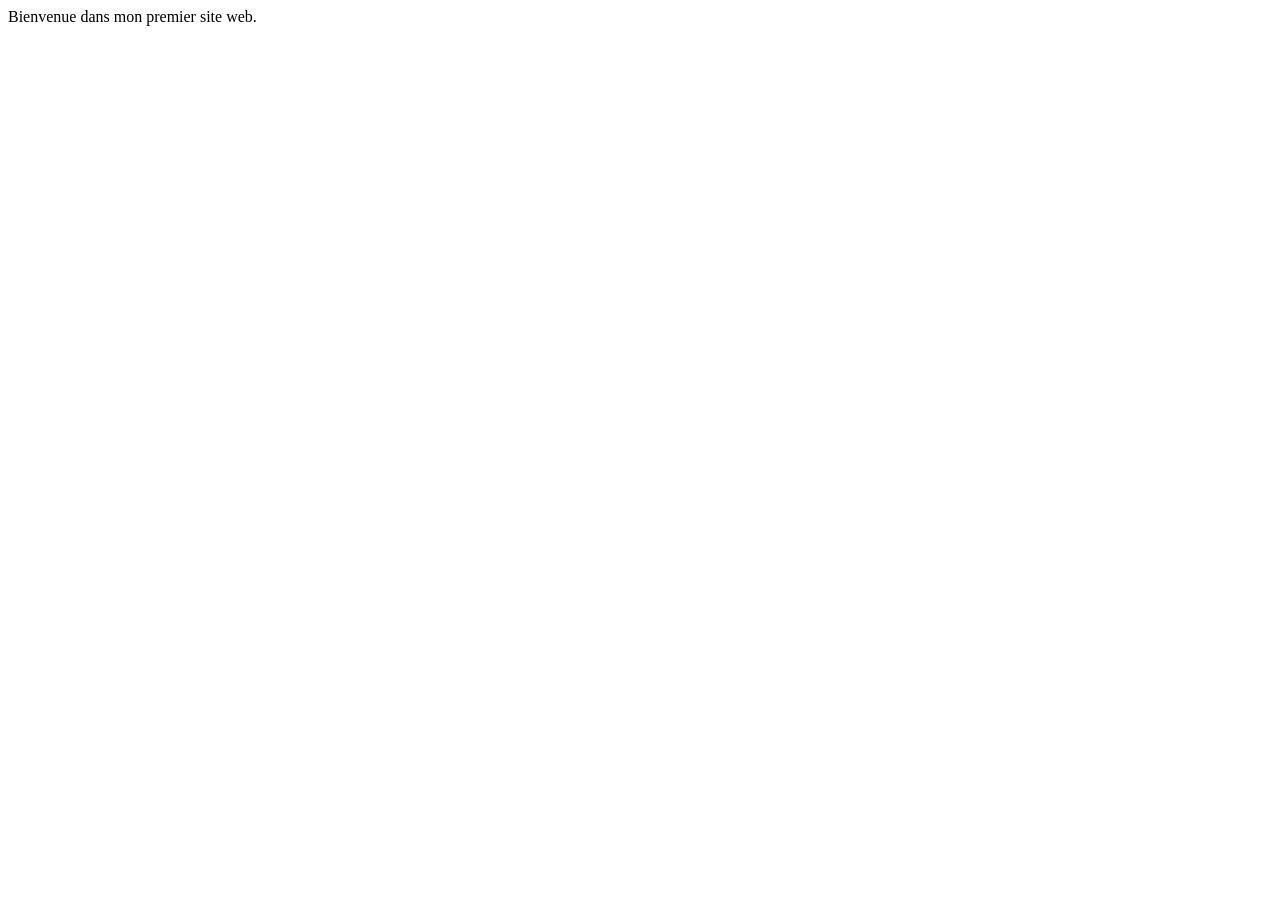
<file: exo_00/index.html>
<!DOCTYPE html>
<html lang="en">
    <!--Crée un dossier principal pour le cours, puis un premier dossier d'exercice. Dans ce dossier, prépare les fichiers et sous-dossiers qui serviront pendant la formation.
    Ton premier fichier HTML doit afficher une courte phrase dans le navigateur. 
    Le but n'est pas encore d'écrire une page complète, mais de valider que ton dossier, ton fichier et ton navigateur fonctionnent correctement.-->
<head>
    <meta charset="UTF-8">
    <meta name="viewport" content="width=device-width, initial-scale=1.0">
    <title>Exercice 00</title>
</head>
<body>
    <div>Bienvenue dans mon premier site web.</div>
</body>
</html>
</file>
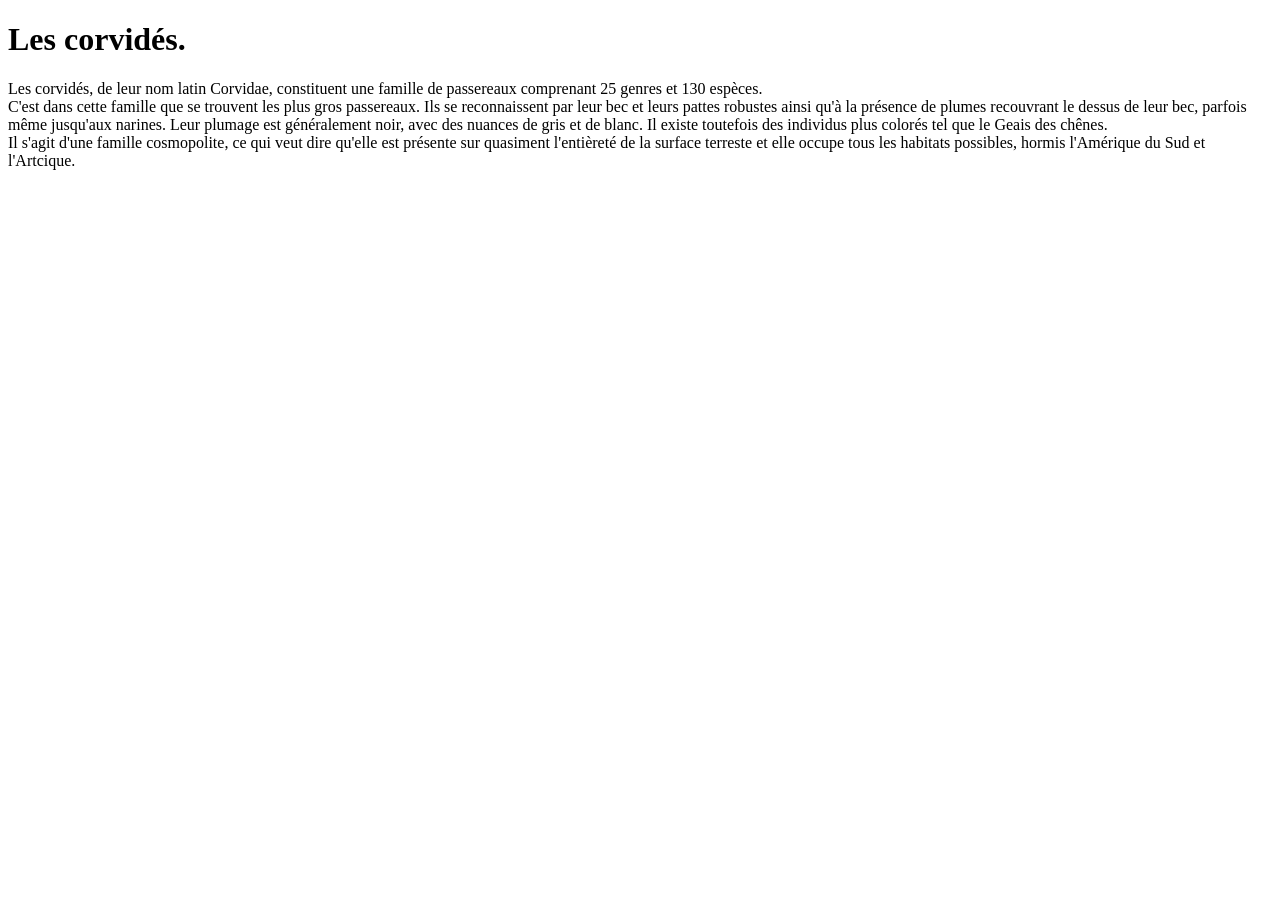
<file: exo_01/index.html>
<!DOCTYPE html>
<html lang="fr">
    <!--Dans un nouveau dossier exo-01, crée une page HTML complète sur un sujet simple de ton choix : profil, hobby, lieu fictif, club, association, activité, événement ou autre thème facile à présenter.
    Ta page doit avoir une structure correcte, un titre dans l'onglet du navigateur et un premier contenu visible dans la page. 
    Ajoute aussi un commentaire dans ton code pour montrer que tu sais laisser une note lisible sans l'afficher à l'écran.-->
<head>
    <meta charset="UTF-8">
    <meta name="viewport" content="width=device-width, initial-scale=1.0">
    <title>Exercice 01</title>
</head>
<body>
    <!--Titre-->
    <h1>Les corvidés.</h1>
    <!--Paragraphe-->
    <p>Les corvidés, de leur nom latin Corvidae, constituent une famille de passereaux comprenant 25 genres et 130 espèces. 
        <br>C'est dans cette famille que se trouvent les plus gros passereaux. Ils se reconnaissent par leur bec et leurs pattes robustes ainsi qu'à la présence de plumes recouvrant le dessus de leur bec, parfois même jusqu'aux narines. Leur plumage est généralement noir, avec des nuances de gris et de blanc. Il existe toutefois des individus plus colorés tel que le Geais des chênes. 
        <br>Il s'agit d'une famille cosmopolite, ce qui veut dire qu'elle est présente sur quasiment l'entièreté de la surface terreste et elle occupe tous les habitats possibles, hormis l'Amérique du Sud et l'Artcique.</p>
</body>
</html>
</file>
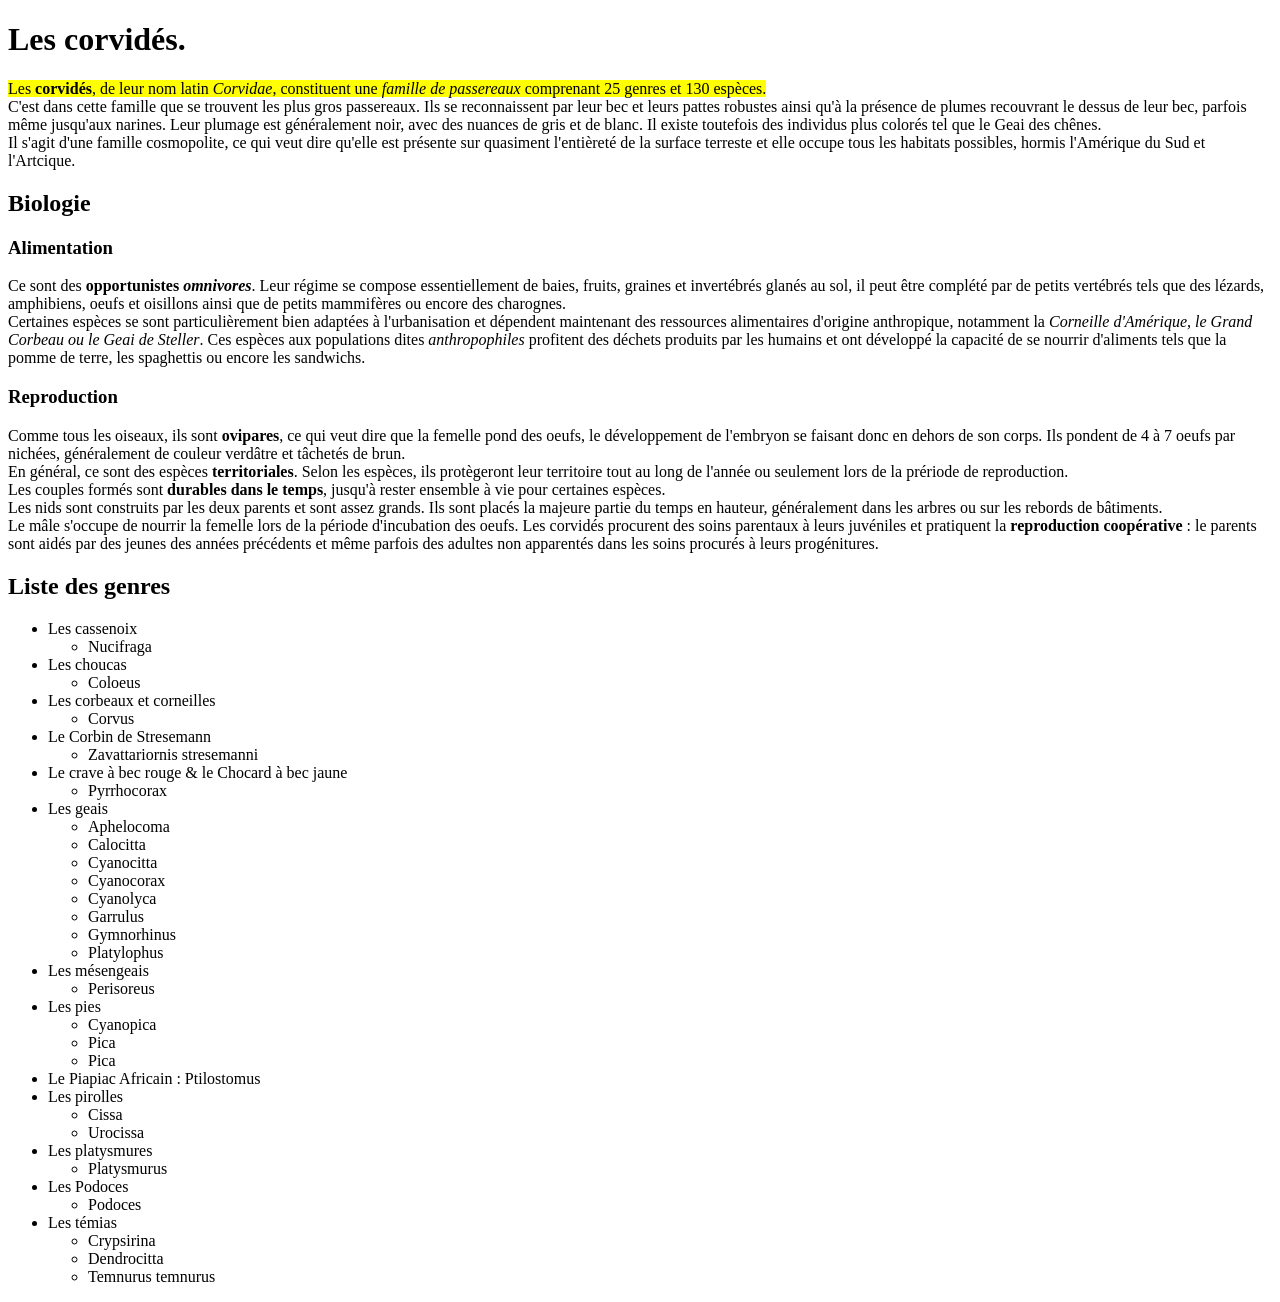
<file: exo_02/index.html>
<!DOCTYPE html>
<html lang="fr">
    <!--Reprends une page HTML existante ou crée une nouvelle page dans exo-02. Présente un sujet qui peut être découpé en plusieurs parties : recette, activité, programme, film, association, service, événement, lieu ou projet personnel.
    Le contenu doit être structuré avec des titres, des paragraphes et des listes. 
    Utilise aussi quelques balises de mise en valeur pour faire ressortir des mots importants sans abuser de l'effet.-->
<head>
    <meta charset="UTF-8">
    <meta name="viewport" content="width=device-width, initial-scale=1.0">
    <title>Exercice 02</title>
</head>
<body>
    <h1>Les corvidés.</h1>
    <p><mark>Les <strong>corvidés</strong>, de leur nom latin <em>Corvidae</em>, constituent une <em>famille de passereaux</em> comprenant 25 genres et 130 espèces.</mark> 
    <br>C'est dans cette famille que se trouvent les plus gros passereaux. Ils se reconnaissent par leur bec et leurs pattes robustes ainsi qu'à la présence de plumes recouvrant le dessus de leur bec, parfois même jusqu'aux narines. Leur plumage est généralement noir, avec des nuances de gris et de blanc. Il existe toutefois des individus plus colorés tel que le Geai des chênes. 
    <br>Il s'agit d'une famille cosmopolite, ce qui veut dire qu'elle est présente sur quasiment l'entièreté de la surface terreste et elle occupe tous les habitats possibles, hormis l'Amérique du Sud et l'Artcique.
    </p>

    <h2>Biologie</h2>

    <h3>Alimentation</h3>
    <p>Ce sont des <strong>opportunistes <em>omnivores</em></strong>. Leur régime se compose essentiellement de baies, fruits, graines et invertébrés glanés au sol, il peut être complété par de petits vertébrés tels que des lézards, amphibiens, oeufs et oisillons ainsi que de petits mammifères ou encore des charognes.
    <br>Certaines espèces se sont particulièrement bien adaptées à l'urbanisation et dépendent maintenant des ressources alimentaires d'origine anthropique, notamment la <em>Corneille d'Amérique, le Grand Corbeau ou le Geai de Steller</em>. Ces espèces aux populations dites <em>anthropophiles</em> profitent des déchets produits par les humains et ont développé la capacité de se nourrir d'aliments tels que la pomme de terre, les spaghettis ou encore les sandwichs.
    </p>

    <h3>Reproduction</h3>
    <p>Comme tous les oiseaux, ils sont <strong>ovipares</strong>, ce qui veut dire que la femelle pond des oeufs, le développement de l'embryon se faisant donc en dehors de son corps. Ils pondent de 4 à 7 oeufs par nichées, généralement de couleur verdâtre et tâchetés de brun.
    <br>En général, ce sont des espèces <strong>territoriales</strong>. Selon les espèces, ils protègeront leur territoire tout au long de l'année ou seulement lors de la prériode de reproduction.
    <br>Les couples formés sont <strong>durables dans le temps</strong>, jusqu'à rester ensemble à vie pour certaines espèces.
    <br>Les nids sont construits par les deux parents et sont assez grands. Ils sont placés la majeure partie du temps en hauteur, généralement dans les arbres ou sur les rebords de bâtiments.
    <br> Le mâle s'occupe de nourrir la femelle lors de la période d'incubation des oeufs. Les corvidés procurent des soins parentaux à leurs juvéniles et pratiquent la <strong>reproduction coopérative</strong> : le parents sont aidés par des jeunes des années précédents et même parfois des adultes non apparentés dans les soins procurés à leurs progénitures.
    </p>

    <h2>Liste des genres</h2>
    <ul>
        <li>Les cassenoix
            <ul>
                <li>Nucifraga</li>
            </ul>
        </li>
        <li>Les choucas
            <ul>
                <li>Coloeus</li>
            </ul>
        </li>
        <li>Les corbeaux et corneilles
            <ul>
                <li>Corvus</li>
            </ul>
        </li>
        <li>Le Corbin de Stresemann
            <ul>
                <li>Zavattariornis stresemanni</li>
            </ul>
        </li>
        <li>Le crave à bec rouge & le Chocard à bec jaune
            <ul>
                <li>Pyrrhocorax</li>
            </ul>
        </li>
        <li>Les geais
            <ul>
                <li>Aphelocoma</li>
                <li>Calocitta</li>
                <li>Cyanocitta</li>
                <li>Cyanocorax</li>
                <li>Cyanolyca</li>
                <li>Garrulus</li>
                <li>Gymnorhinus</li>
                <li>Platylophus</li>
            </ul>
        </li>
        <li>Les mésengeais
            <ul>
                <li>Perisoreus</li>
            </ul>
        </li>
        <li>Les pies
            <ul>
                <li>Cyanopica</li>
                <li>Pica</li>
                <li>Pica</li>
            </ul>
        </li>
        <li>Le Piapiac Africain : Ptilostomus</li>
        <li>Les pirolles
            <ul>
                <li>Cissa</li>
                <li>Urocissa</li>
            </ul>
        </li>
        <li>Les platysmures
            <ul>
                <li>Platysmurus</li>
            </ul>
        </li>
        <li>Les Podoces
            <ul>
                <li>Podoces</li>
            </ul>
        </li>
        <li>Les témias
            <ul>
                <li>Crypsirina</li>
                <li>Dendrocitta</li>
                <li>Temnurus temnurus</li>
            </ul>
        </li>
    </ul>
</body>
</html>
</file>
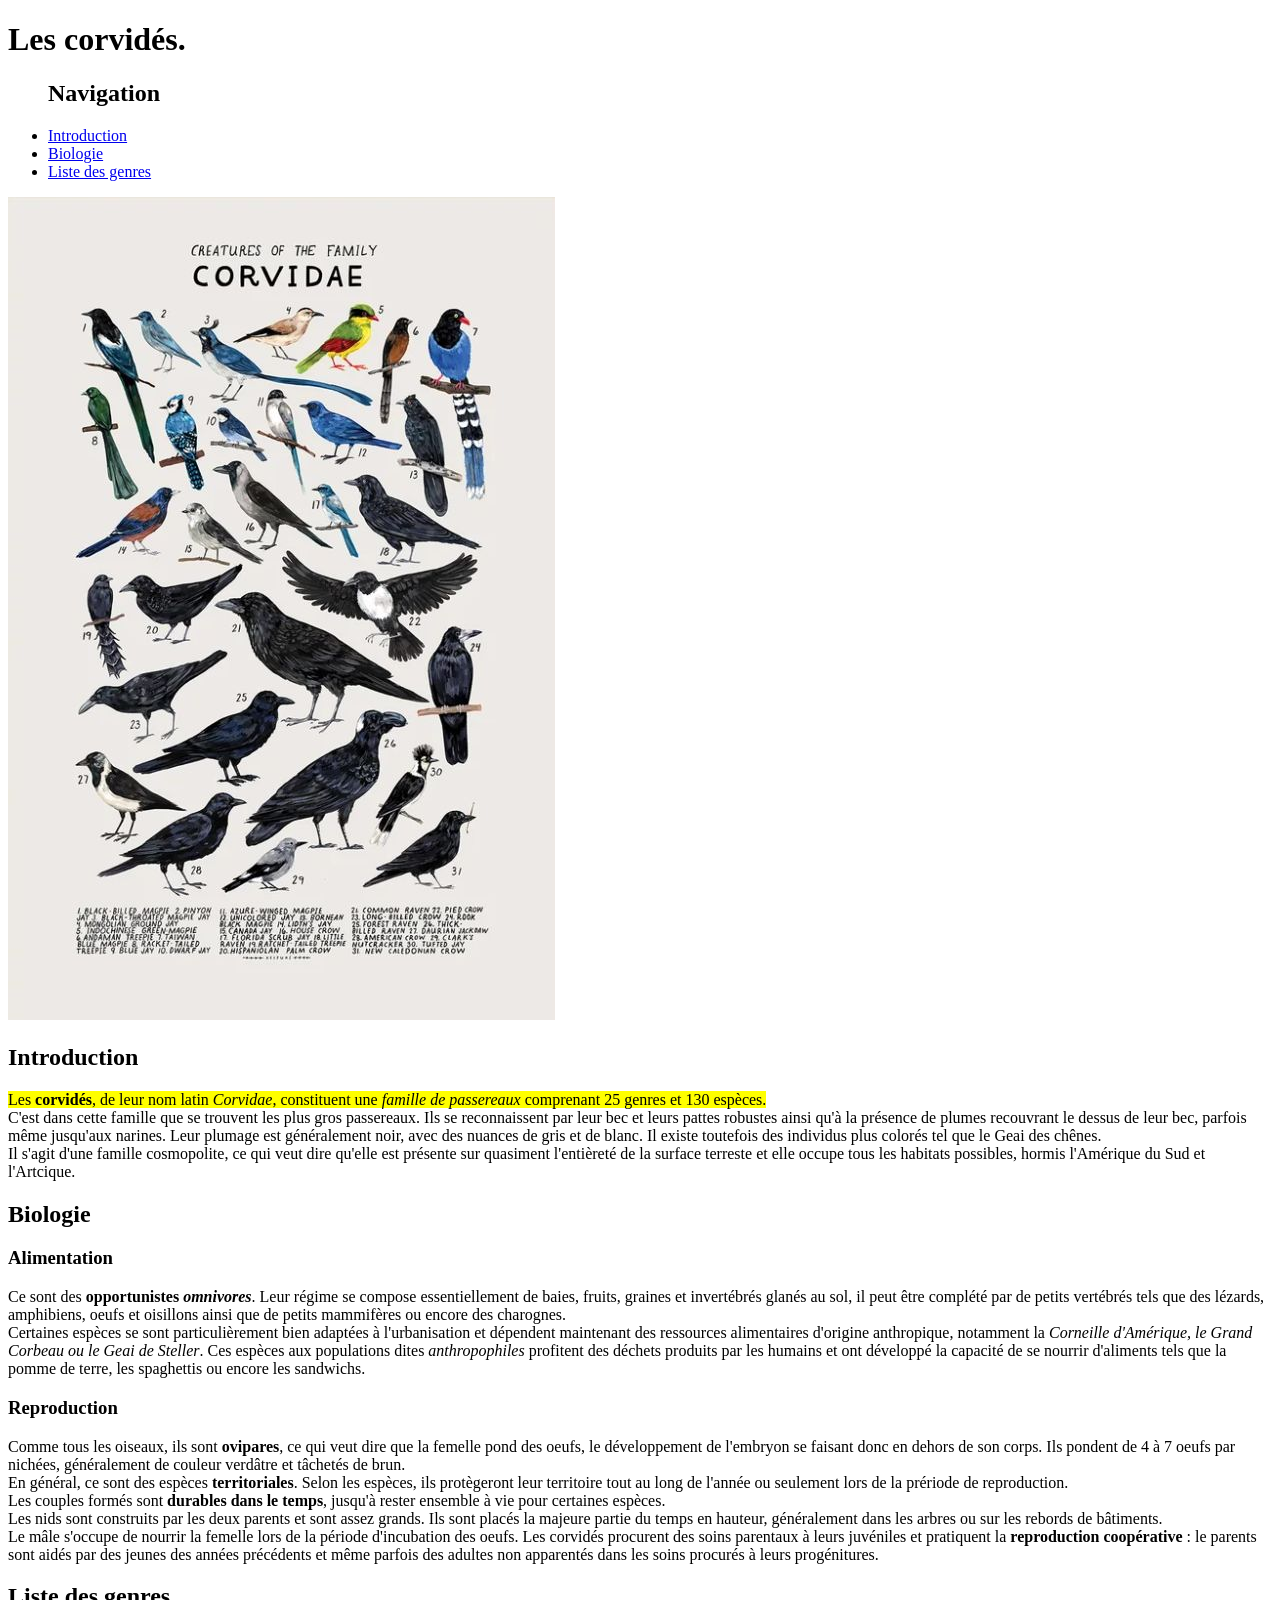
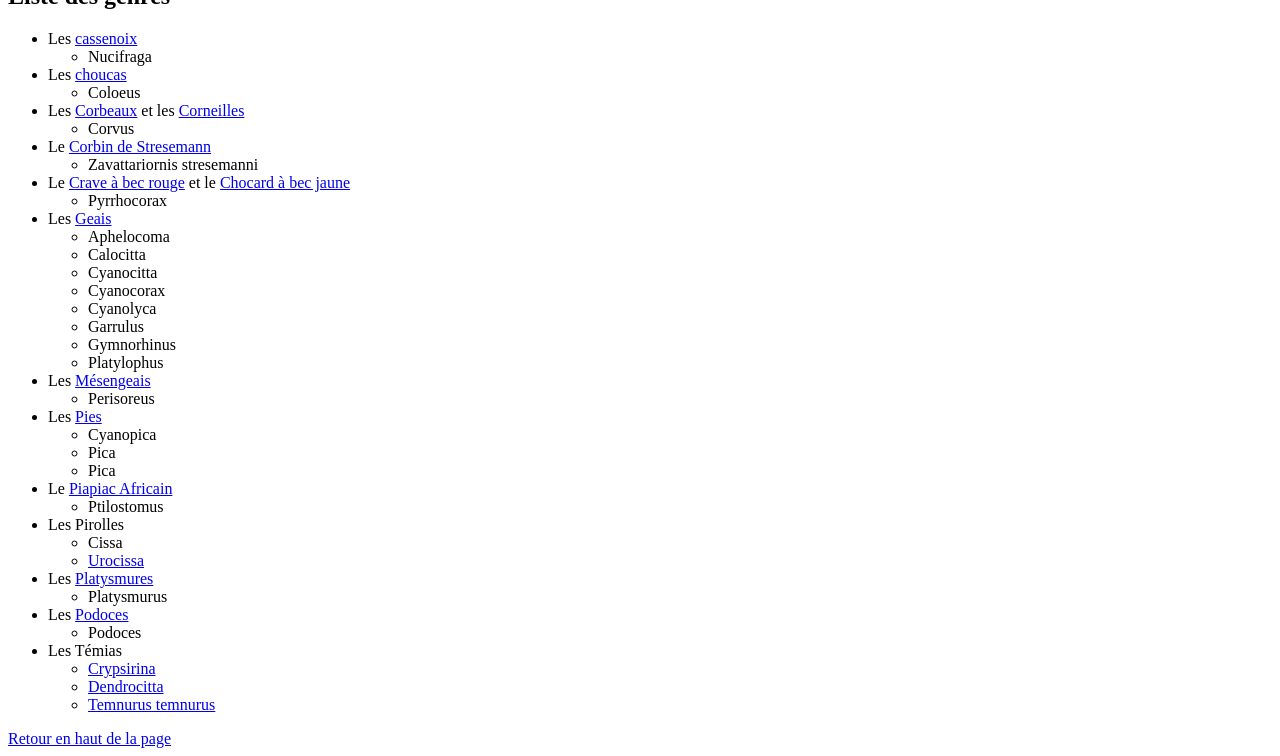
<file: exo_03/index.html>
<!DOCTYPE html>
<html lang="fr">
    <!--Améliore ta page pour qu'elle ne soit plus seulement un texte linéaire. 
    Le visiteur doit pouvoir accéder rapidement à certaines parties grâce à un menu interne, ouvrir une ressource externe utile et voir au moins une image liée au sujet.
    Choisis une image pertinente, range-la dans le dossier images et intègre-la proprement dans la page avec une description accessible.-->
<head>
    <meta charset="UTF-8">
    <meta name="viewport" content="width=device-width, initial-scale=1.0">
    <title>Exercice 03</title>
</head>
<body>
    <h1 id="head">Les corvidés.</h1>

    <ul><h2>Navigation</h2>
        <li><a href="#introduction">Introduction</a></li>
        <li><a href="#biologie">Biologie</a></li>
        <li><a href="#genres">Liste des genres</a></li>
    </ul>

    <img src="images/corvids.jpg" alt="Illustration d'espèces de la famille des corvidés" title="Espèces de la famille des corvidés.">

    <h2 id="introduction">Introduction</h2>
    <p><mark>Les <strong>corvidés</strong>, de leur nom latin <em>Corvidae</em>, constituent une <em>famille de passereaux</em> comprenant 25 genres et 130 espèces.</mark> 
    <br>C'est dans cette famille que se trouvent les plus gros passereaux. Ils se reconnaissent par leur bec et leurs pattes robustes ainsi qu'à la présence de plumes recouvrant le dessus de leur bec, parfois même jusqu'aux narines. Leur plumage est généralement noir, avec des nuances de gris et de blanc. Il existe toutefois des individus plus colorés tel que le Geai des chênes. 
    <br>Il s'agit d'une famille cosmopolite, ce qui veut dire qu'elle est présente sur quasiment l'entièreté de la surface terreste et elle occupe tous les habitats possibles, hormis l'Amérique du Sud et l'Artcique.
    </p>

    <h2 id="biologie">Biologie</h2>

    <h3>Alimentation</h3>
    <p>Ce sont des <strong>opportunistes <em>omnivores</em></strong>. Leur régime se compose essentiellement de baies, fruits, graines et invertébrés glanés au sol, il peut être complété par de petits vertébrés tels que des lézards, amphibiens, oeufs et oisillons ainsi que de petits mammifères ou encore des charognes.
    <br>Certaines espèces se sont particulièrement bien adaptées à l'urbanisation et dépendent maintenant des ressources alimentaires d'origine anthropique, notamment la <em>Corneille d'Amérique, le Grand Corbeau ou le Geai de Steller</em>. Ces espèces aux populations dites <em>anthropophiles</em> profitent des déchets produits par les humains et ont développé la capacité de se nourrir d'aliments tels que la pomme de terre, les spaghettis ou encore les sandwichs.
    </p>

    <h3>Reproduction</h3>
    <p>Comme tous les oiseaux, ils sont <strong>ovipares</strong>, ce qui veut dire que la femelle pond des oeufs, le développement de l'embryon se faisant donc en dehors de son corps. Ils pondent de 4 à 7 oeufs par nichées, généralement de couleur verdâtre et tâchetés de brun.
    <br>En général, ce sont des espèces <strong>territoriales</strong>. Selon les espèces, ils protègeront leur territoire tout au long de l'année ou seulement lors de la prériode de reproduction.
    <br>Les couples formés sont <strong>durables dans le temps</strong>, jusqu'à rester ensemble à vie pour certaines espèces.
    <br>Les nids sont construits par les deux parents et sont assez grands. Ils sont placés la majeure partie du temps en hauteur, généralement dans les arbres ou sur les rebords de bâtiments.
    <br> Le mâle s'occupe de nourrir la femelle lors de la période d'incubation des oeufs. Les corvidés procurent des soins parentaux à leurs juvéniles et pratiquent la <strong>reproduction coopérative</strong> : le parents sont aidés par des jeunes des années précédents et même parfois des adultes non apparentés dans les soins procurés à leurs progénitures.
    </p>

    <h2 id="genres">Liste des genres</h2>
    <ul>
        <li>Les <a href="https://fr.wikipedia.org/wiki/Cassenoix" target="_blank" rel="norefferer noopener">cassenoix</a>
            <ul>
                <li>Nucifraga</li>
            </ul>
        </li>
        <li>Les <a href="https://fr.wikipedia.org/wiki/Choucas" target="_blank" rel="norefferer noopener">choucas</a>
            <ul>
                <li>Coloeus</li>
            </ul>
        </li>
        <li>Les <a href="https://fr.wikipedia.org/wiki/Corbeau" target="_blank" rel="norefferer noopener">Corbeaux</a> et les <a href="https://fr.wikipedia.org/wiki/Corneille_(oiseau)" target="_blank" rel="norefferer noopener">Corneilles</a>
            <ul>
                <li>Corvus</li>
            </ul>
        </li>
        <li>Le <a href="https://fr.wikipedia.org/wiki/Corbin_de_Stresemann" target="_blank" rel="norefferer noopener">Corbin de Stresemann</a>
            <ul>
                <li>Zavattariornis stresemanni</li>
            </ul>
        </li>
        <li>Le <a href="https://fr.wikipedia.org/wiki/Crave_%C3%A0_bec_rouge" target="_blank" rel="norefferer noopener">Crave à bec rouge</a> et le <a href="https://fr.wikipedia.org/wiki/Chocard_%C3%A0_bec_jaune" target="_blank" rel="norefferer noopener">Chocard à bec jaune</a>
            <ul>
                <li>Pyrrhocorax</li>
            </ul>
        </li>
        <li>Les <a href="https://fr.wikipedia.org/wiki/Geai" target="_blank" rel="norefferer noopener">Geais</a>
            <ul>
                <li>Aphelocoma</li>
                <li>Calocitta</li>
                <li>Cyanocitta</li>
                <li>Cyanocorax</li>
                <li>Cyanolyca</li>
                <li>Garrulus</li>
                <li>Gymnorhinus</li>
                <li>Platylophus</li>
            </ul>
        </li>
        <li>Les <a href="https://fr.wikipedia.org/wiki/M%C3%A9sangeai" target="_blank" rel="norefferer noopener">Mésengeais</a>
            <ul>
                <li>Perisoreus</li>
            </ul>
        </li>
        <li>Les <a href="https://fr.wikipedia.org/wiki/Pie_(oiseau)" target="_blank" rel="norefferer noopener">Pies</a>
            <ul>
                <li>Cyanopica</li>
                <li>Pica</li>
                <li>Pica</li>
            </ul>
        </li>
        <li>Le <a href="https://fr.wikipedia.org/wiki/Piapiac_africain" target="_blank" rel="norefferer noopener">Piapiac Africain</a>
            <ul>
                <li>Ptilostomus</li>
            </ul>
        <li>Les Pirolles
            <ul>
                <li><a href="https://fr.wikipedia.org/wiki/Cissa" target="_blank" rel="norefferer noopener"></a>Cissa</a></li>
                <li><a href="https://fr.wikipedia.org/wiki/Urocissa" target="_blank" rel="norefferer noopener">Urocissa</a></li>
            </ul>
        </li>
        <li>Les <a href="https://fr.wikipedia.org/wiki/Platysmurus" target="_blank" rel="norefferer noopener">Platysmures</a>
            <ul>
                <li>Platysmurus</li>
            </ul>
        </li>
        <li>Les <a href="https://fr.wikipedia.org/wiki/Podoces" target="_blank" rel="norefferer noopener">Podoces</a>
            <ul>
                <li>Podoces</li>
            </ul>
        </li>
        <li>Les Témias
            <ul>
                <li><a href="https://fr.wikipedia.org/wiki/Crypsirina" target="_blank" rel="norefferer noopener">Crypsirina</a></li>
                <li><a href="https://fr.wikipedia.org/wiki/Dendrocitta" target="_blank" rel="norefferer noopener">Dendrocitta</a></li>
                <li><a href="https://fr.wikipedia.org/wiki/T%C3%A9mia_temnure" target="_blank" rel="norefferer noopener">Temnurus temnurus</a></li>
            </ul>
        </li>
    </ul>
    <a href="#head">Retour en haut de la page</a>
</body>
</html>
</file>
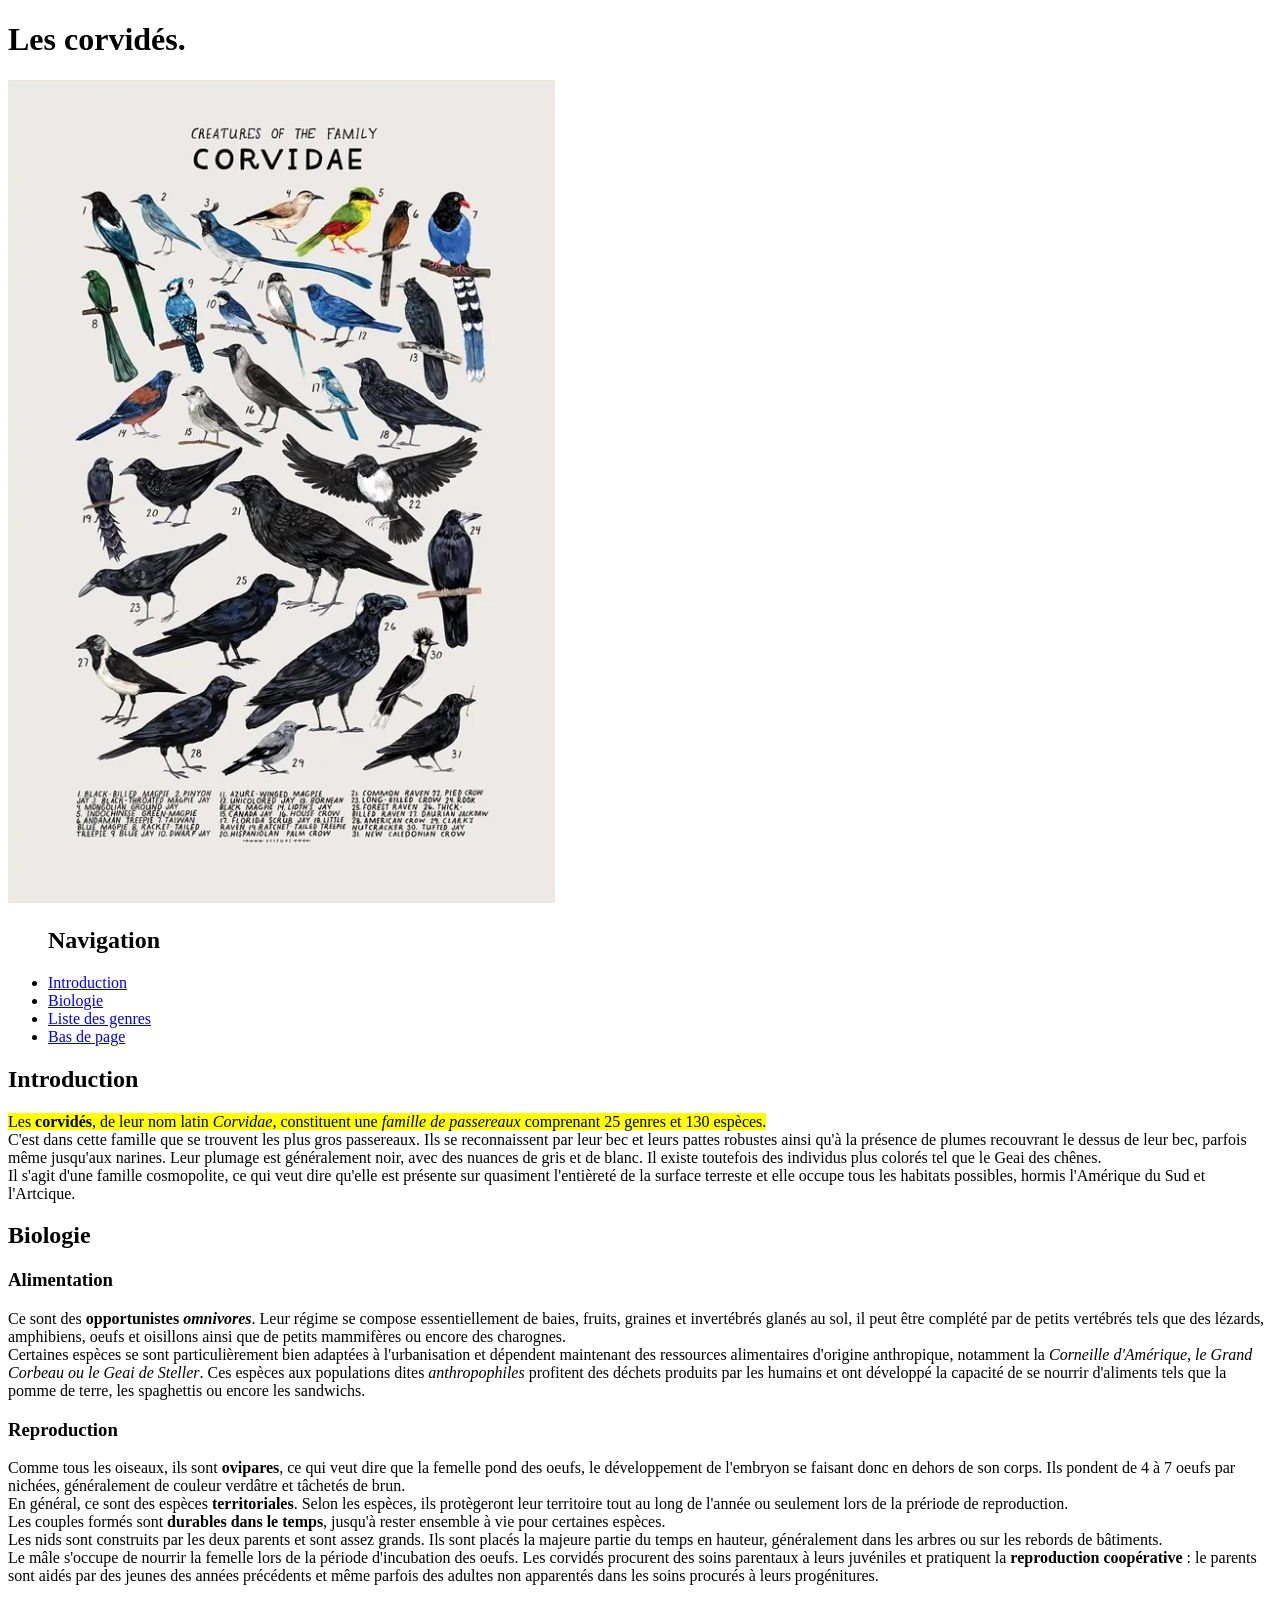
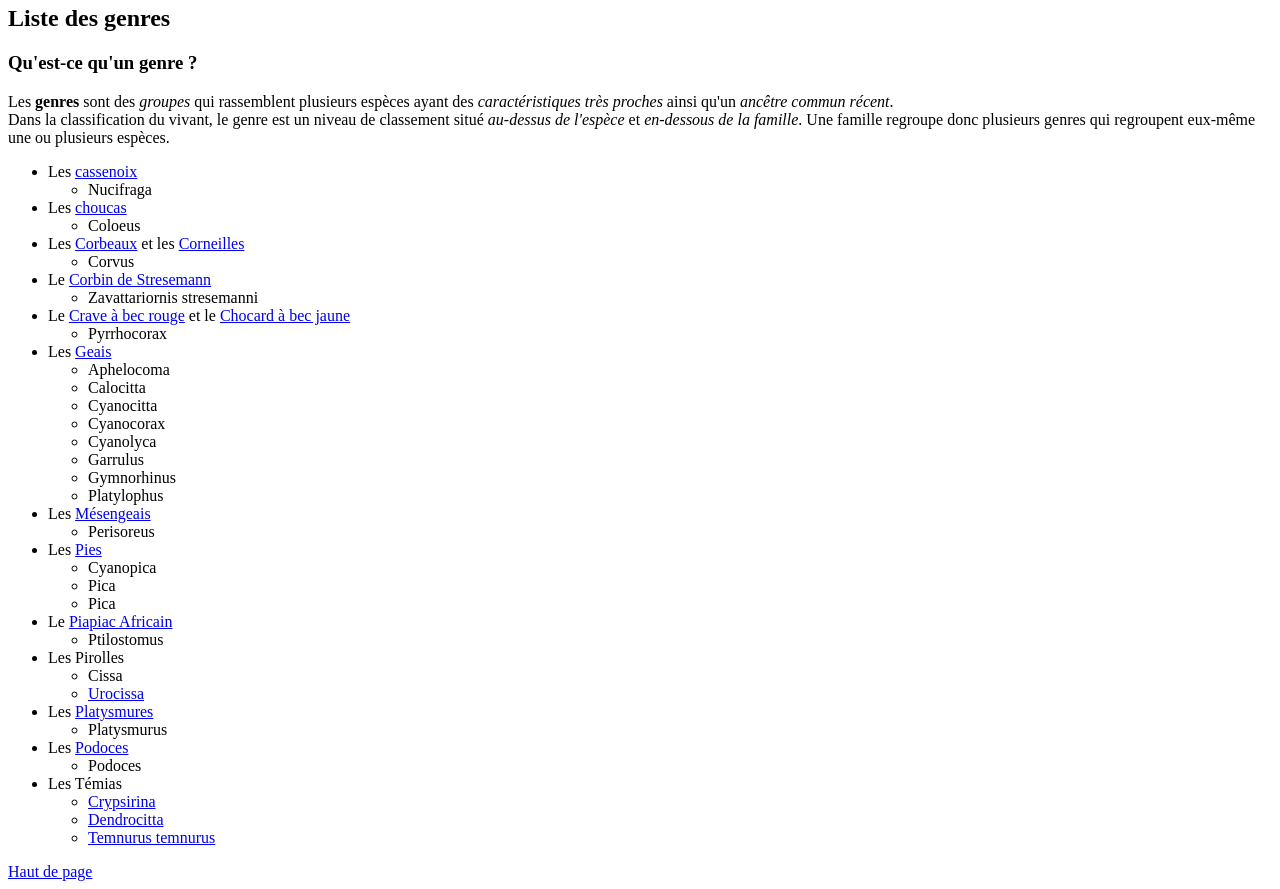
<file: exo_04/index.html>
<!DOCTYPE html>
<html lang="fr">
    <!--Reprends ta page et réorganise-la avec les balises sémantiques adaptées. 
    Le but est que la structure du document soit compréhensible même avant d'ajouter du CSS.
    Ta page doit avoir un haut de page, une navigation, une zone principale, plusieurs parties de contenu, au moins un bloc autonome, une information complémentaire et un pied de page.-->
<head>
    <meta charset="UTF-8">
    <meta name="viewport" content="width=device-width, initial-scale=1.0">
    <title>Exercice 04</title>
</head>

<body>
    <header id="header">
        <h1 id="head">Les corvidés.</h1>
        
        <img src="images/corvids.jpg" alt="Illustration d'espèces de la famille des corvidés" title="Espèces de la famille des corvidés.">

        <nav>
            <ul><h2>Navigation</h2>
                <li><a href="#introduction">Introduction</a></li>
                <li><a href="#biologie">Biologie</a></li>
                <li><a href="#genres">Liste des genres</a></li>
                <li><a href="#footer">Bas de page</a></li>
            </ul>
        </nav>
        
        <h2 id="introduction">Introduction</h2>
        <p><mark>Les <strong>corvidés</strong>, de leur nom latin <em>Corvidae</em>, constituent une <em>famille de passereaux</em> comprenant 25 genres et 130 espèces.</mark>
        <br>C'est dans cette famille que se trouvent les plus gros passereaux. Ils se reconnaissent par leur bec et leurs pattes robustes ainsi qu'à la présence de plumes recouvrant le dessus de leur bec, parfois même jusqu'aux narines. Leur plumage est généralement noir, avec des nuances de gris et de blanc. Il existe toutefois des individus plus colorés tel que le Geai des chênes.
        <br>Il s'agit d'une famille cosmopolite, ce qui veut dire qu'elle est présente sur quasiment l'entièreté de la surface terreste et elle occupe tous les habitats possibles, hormis l'Amérique du Sud et l'Artcique.
        </p>
    </header>

    <main>
        <section id="biologie">
            <h2>Biologie</h2>
            <article>
                <h3>Alimentation</h3>
                <p>Ce sont des <strong>opportunistes <em>omnivores</em></strong>. Leur régime se compose essentiellement de baies, fruits, graines et invertébrés glanés au sol, il peut être complété par de petits vertébrés tels que des lézards, amphibiens, oeufs et oisillons ainsi que de petits mammifères ou encore des charognes.
                <br>Certaines espèces se sont particulièrement bien adaptées à l'urbanisation et dépendent maintenant des ressources alimentaires d'origine anthropique, notamment la <em>Corneille d'Amérique, le Grand Corbeau ou le Geai de Steller</em>. Ces espèces aux populations dites <em>anthropophiles</em> profitent des déchets produits par les humains et ont développé la capacité de se nourrir d'aliments tels que la pomme de terre, les spaghettis ou encore les sandwichs.
                </p>
            </article>

            <article>
                <h3>Reproduction</h3>
                <p>Comme tous les oiseaux, ils sont <strong>ovipares</strong>, ce qui veut dire que la femelle pond des oeufs, le développement de l'embryon se faisant donc en dehors de son corps. Ils pondent de 4 à 7 oeufs par nichées, généralement de couleur verdâtre et tâchetés de brun.
                <br>En général, ce sont des espèces <strong>territoriales</strong>. Selon les espèces, ils protègeront leur territoire tout au long de l'année ou seulement lors de la prériode de reproduction.
                <br>Les couples formés sont <strong>durables dans le temps</strong>, jusqu'à rester ensemble à vie pour certaines espèces.
                <br>Les nids sont construits par les deux parents et sont assez grands. Ils sont placés la majeure partie du temps en hauteur, généralement dans les arbres ou sur les rebords de bâtiments.
                <br> Le mâle s'occupe de nourrir la femelle lors de la période d'incubation des oeufs. Les corvidés procurent des soins parentaux à leurs juvéniles et pratiquent la <strong>reproduction coopérative</strong> : le parents sont aidés par des jeunes des années précédents et même parfois des adultes non apparentés dans les soins procurés à leurs progénitures.
                </p>
            </article>
        </section>

        <section id="genres">    
            <h2>Liste des genres</h2>
            
            <article>
                <h3>Qu'est-ce qu'un genre ?</h3>
                <p>Les <strong>genres</strong> sont des <em>groupes</em> qui rassemblent plusieurs espèces ayant des <em>caractéristiques très proches</em> ainsi qu'un <em>ancêtre commun récent</em>.
                <br>Dans la classification du vivant, le genre est un niveau de classement situé <em>au-dessus de l'espèce</em> et <em>en-dessous de la famille</em>. Une famille regroupe donc plusieurs genres qui regroupent eux-même une ou plusieurs espèces.
                </p>
            </article>

            <aside>
                <ul>
                    <li>Les <a href="https://fr.wikipedia.org/wiki/Cassenoix" target="_blank" rel="norefferer noopener">cassenoix</a>
                        <ul>
                            <li>Nucifraga</li>
                        </ul>
                    </li>
                    <li>Les <a href="https://fr.wikipedia.org/wiki/Choucas" target="_blank" rel="norefferer noopener">choucas</a>
                        <ul>
                            <li>Coloeus</li>
                        </ul>
                    </li>
                    <li>Les <a href="https://fr.wikipedia.org/wiki/Corbeau" target="_blank" rel="norefferer noopener">Corbeaux</a> et les <a href="https://fr.wikipedia.org/wiki/Corneille_(oiseau)" target="_blank" rel="norefferer noopener">Corneilles</a>
                        <ul>
                            <li>Corvus</li>
                        </ul>
                    </li>
                    <li>Le <a href="https://fr.wikipedia.org/wiki/Corbin_de_Stresemann" target="_blank" rel="norefferer noopener">Corbin de Stresemann</a>
                        <ul>
                            <li>Zavattariornis stresemanni</li>
                        </ul>
                    </li>
                    <li>Le <a href="https://fr.wikipedia.org/wiki/Crave_%C3%A0_bec_rouge" target="_blank" rel="norefferer noopener">Crave à bec rouge</a> et le <a href="https://fr.wikipedia.org/wiki/Chocard_%C3%A0_bec_jaune" target="_blank" rel="norefferer noopener">Chocard à bec jaune</a>
                        <ul>
                            <li>Pyrrhocorax</li>
                        </ul>
                    </li>
                    <li>Les <a href="https://fr.wikipedia.org/wiki/Geai" target="_blank" rel="norefferer noopener">Geais</a>
                        <ul>
                            <li>Aphelocoma</li>
                            <li>Calocitta</li>
                            <li>Cyanocitta</li>
                            <li>Cyanocorax</li>
                            <li>Cyanolyca</li>
                            <li>Garrulus</li>
                            <li>Gymnorhinus</li>
                            <li>Platylophus</li>
                        </ul>
                    </li>
                    <li>Les <a href="https://fr.wikipedia.org/wiki/M%C3%A9sangeai" target="_blank" rel="norefferer noopener">Mésengeais</a>
                        <ul>
                            <li>Perisoreus</li>
                        </ul>
                    </li>
                    <li>Les <a href="https://fr.wikipedia.org/wiki/Pie_(oiseau)" target="_blank" rel="norefferer noopener">Pies</a>
                        <ul>
                            <li>Cyanopica</li>
                            <li>Pica</li>
                            <li>Pica</li>
                        </ul>
                    </li>
                    <li>Le <a href="https://fr.wikipedia.org/wiki/Piapiac_africain" target="_blank" rel="norefferer noopener">Piapiac Africain</a>
                        <ul>
                            <li>Ptilostomus</li>
                        </ul>
                        <li>Les Pirolles
                            <ul>
                                <li><a href="https://fr.wikipedia.org/wiki/Cissa" target="_blank" rel="norefferer noopener"></a>Cissa</a></li>
                                <li><a href="https://fr.wikipedia.org/wiki/Urocissa" target="_blank" rel="norefferer noopener">Urocissa</a></li>
                            </ul>
                        </li>
                        <li>Les <a href="https://fr.wikipedia.org/wiki/Platysmurus" target="_blank" rel="norefferer noopener">Platysmures</a>
                            <ul>
                                <li>Platysmurus</li>
                            </ul>
                        </li>
                        <li>Les <a href="https://fr.wikipedia.org/wiki/Podoces" target="_blank" rel="norefferer noopener">Podoces</a>
                            <ul>
                                <li>Podoces</li>
                            </ul>
                        </li>
                        <li>Les Témias
                            <ul>
                                <li><a href="https://fr.wikipedia.org/wiki/Crypsirina" target="_blank" rel="norefferer noopener">Crypsirina</a></li>
                                <li><a href="https://fr.wikipedia.org/wiki/Dendrocitta" target="_blank" rel="norefferer noopener">Dendrocitta</a></li>
                                <li><a href="https://fr.wikipedia.org/wiki/T%C3%A9mia_temnure" target="_blank" rel="norefferer noopener">Temnurus temnurus</a></li>
                            </ul>
                        </li>
                    </ul>
                </aside>
            </section>
        </main>
            
    <footer id="footer">
        <nav>
            <a href="#header">Haut de page</a>
        </nav>
    </footer>
</body>
</html>
</file>
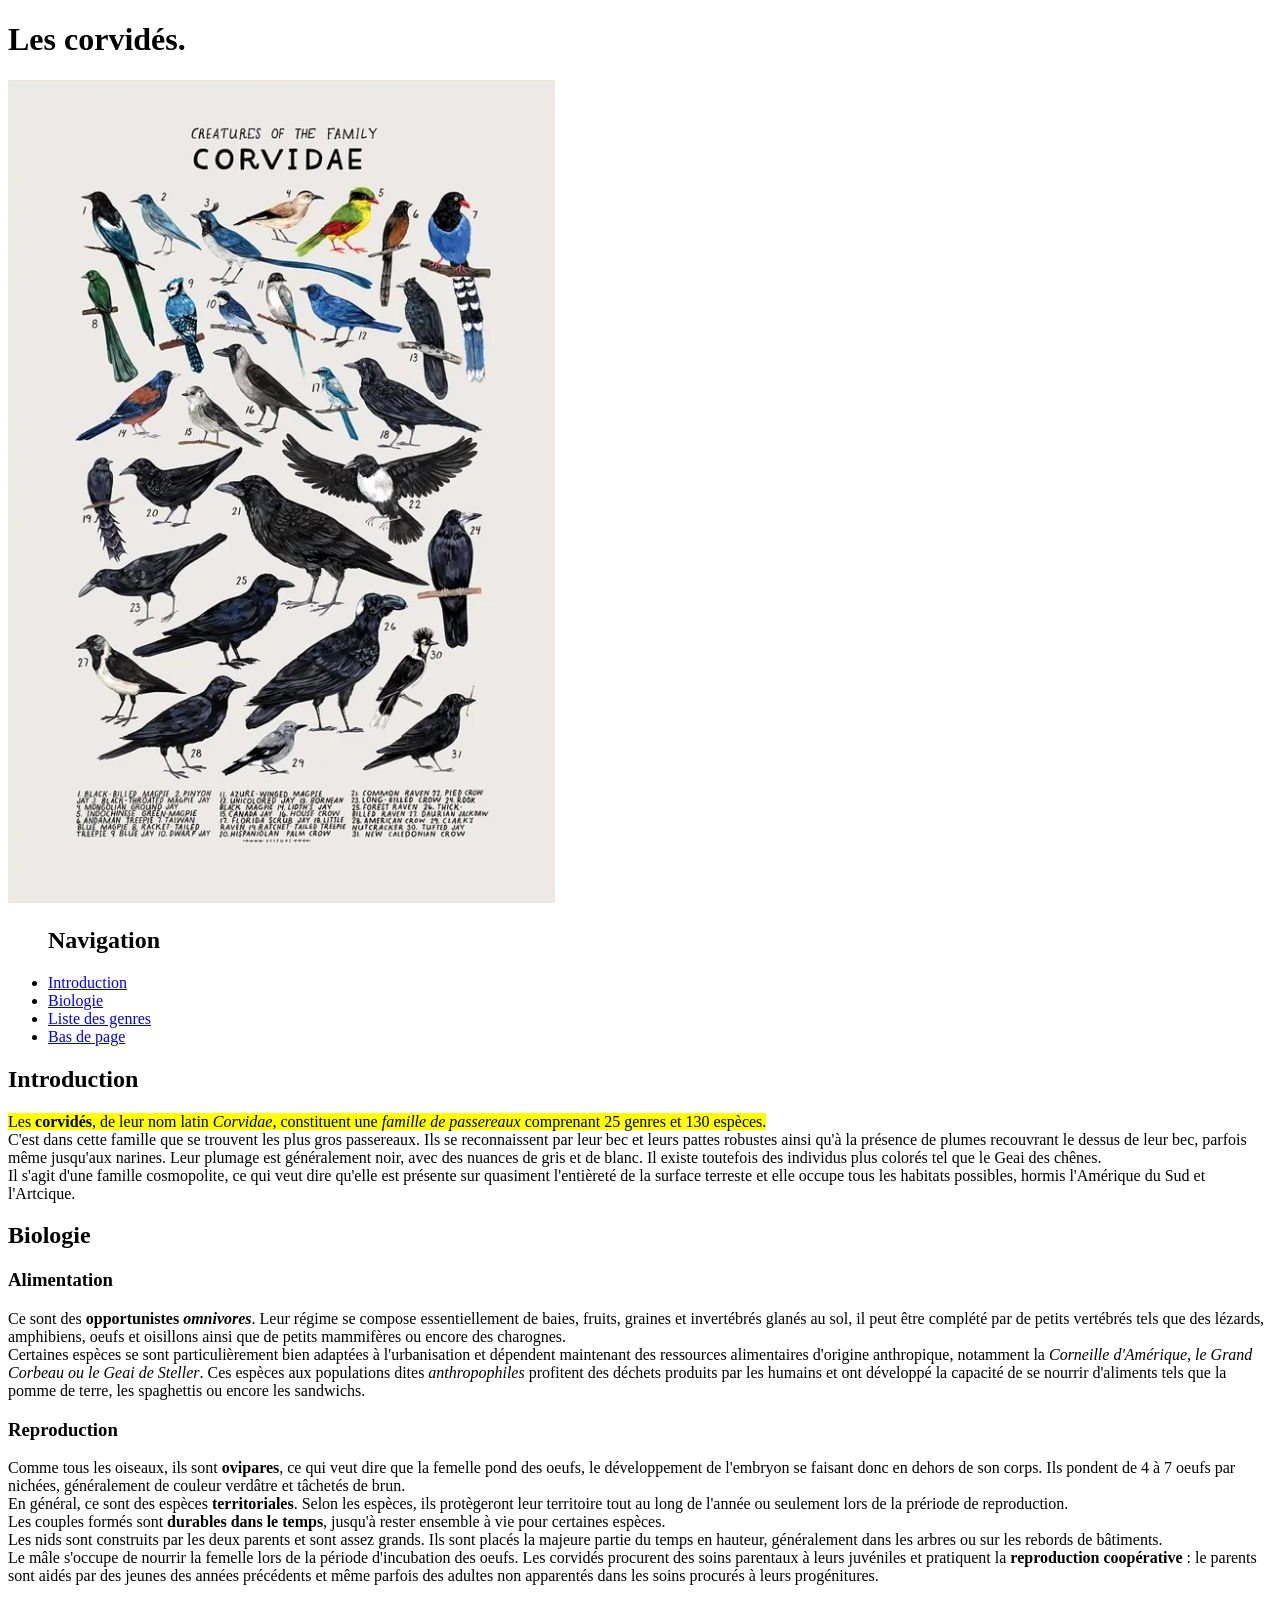
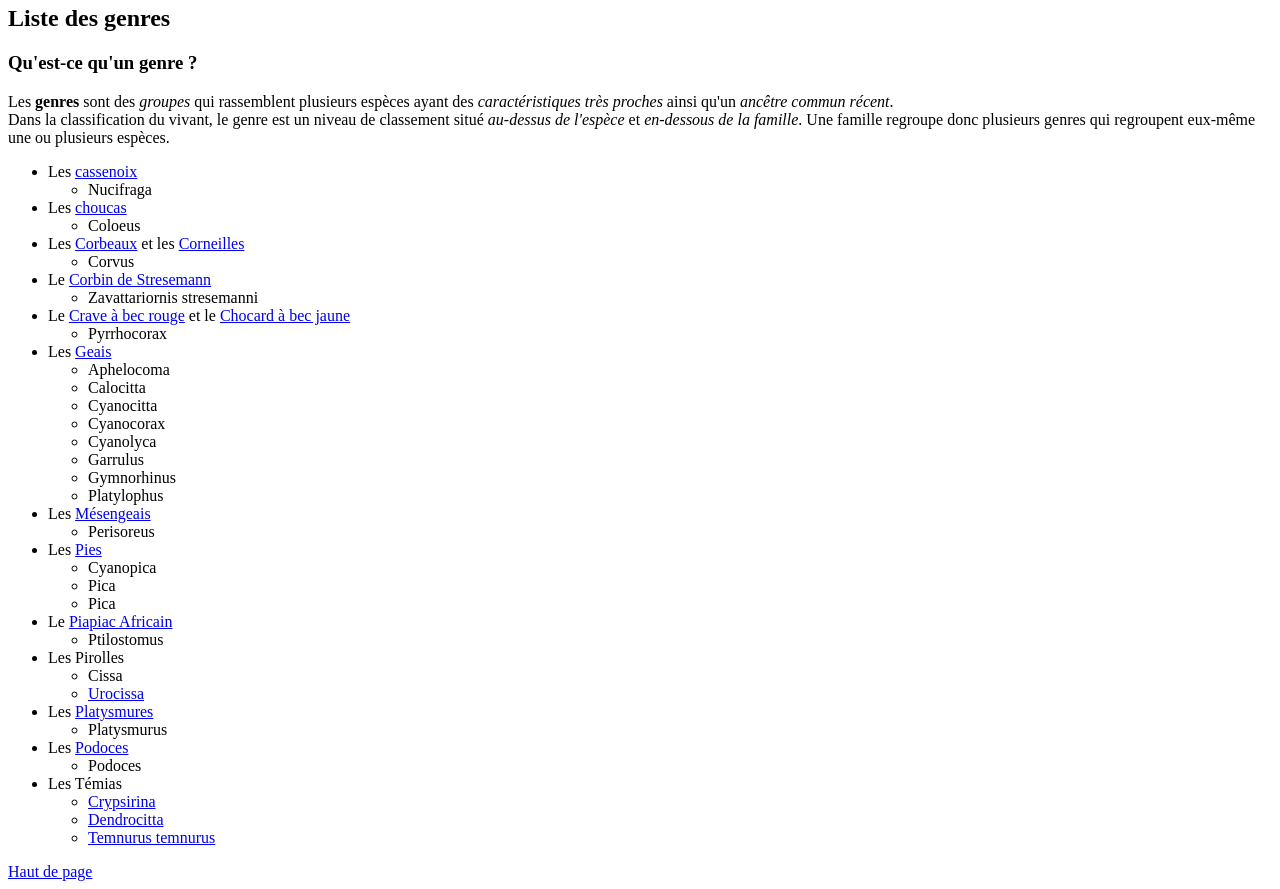
<file: exo_05/index.html>
<!DOCTYPE html>
<html lang="fr">
    <!--Reprends ta page et réorganise-la avec les balises sémantiques adaptées. 
    Le but est que la structure du document soit compréhensible même avant d'ajouter du CSS.
    Ta page doit avoir un haut de page, une navigation, une zone principale, plusieurs parties de contenu, au moins un bloc autonome, une information complémentaire et un pied de page.-->
<head>
    <meta charset="UTF-8">
    <meta name="viewport" content="width=device-width, initial-scale=1.0">
    <title>Exercice 05</title>
</head>

<body>
    <header id="header">
        <h1 id="head">Les corvidés.</h1>
        
        <img src="images/corvids.jpg" alt="Illustration d'espèces de la famille des corvidés" title="Espèces de la famille des corvidés.">

        <nav>
            <ul><h2>Navigation</h2>
                <li><a href="#introduction">Introduction</a></li>
                <li><a href="#biologie">Biologie</a></li>
                <li><a href="#genres">Liste des genres</a></li>
                <li><a href="#footer">Bas de page</a></li>
            </ul>
        </nav>
        
        <h2 id="introduction">Introduction</h2>
        <p><mark>Les <strong>corvidés</strong>, de leur nom latin <em>Corvidae</em>, constituent une <em>famille de passereaux</em> comprenant 25 genres et 130 espèces.</mark>
        <br>C'est dans cette famille que se trouvent les plus gros passereaux. Ils se reconnaissent par leur bec et leurs pattes robustes ainsi qu'à la présence de plumes recouvrant le dessus de leur bec, parfois même jusqu'aux narines. Leur plumage est généralement noir, avec des nuances de gris et de blanc. Il existe toutefois des individus plus colorés tel que le Geai des chênes.
        <br>Il s'agit d'une famille cosmopolite, ce qui veut dire qu'elle est présente sur quasiment l'entièreté de la surface terreste et elle occupe tous les habitats possibles, hormis l'Amérique du Sud et l'Artcique.
        </p>
    </header>

    <main>
        <section id="biologie">
            <h2>Biologie</h2>
            <article>
                <h3>Alimentation</h3>
                <p>Ce sont des <strong>opportunistes <em>omnivores</em></strong>. Leur régime se compose essentiellement de baies, fruits, graines et invertébrés glanés au sol, il peut être complété par de petits vertébrés tels que des lézards, amphibiens, oeufs et oisillons ainsi que de petits mammifères ou encore des charognes.
                <br>Certaines espèces se sont particulièrement bien adaptées à l'urbanisation et dépendent maintenant des ressources alimentaires d'origine anthropique, notamment la <em>Corneille d'Amérique, le Grand Corbeau ou le Geai de Steller</em>. Ces espèces aux populations dites <em>anthropophiles</em> profitent des déchets produits par les humains et ont développé la capacité de se nourrir d'aliments tels que la pomme de terre, les spaghettis ou encore les sandwichs.
                </p>
            </article>

            <article>
                <h3>Reproduction</h3>
                <p>Comme tous les oiseaux, ils sont <strong>ovipares</strong>, ce qui veut dire que la femelle pond des oeufs, le développement de l'embryon se faisant donc en dehors de son corps. Ils pondent de 4 à 7 oeufs par nichées, généralement de couleur verdâtre et tâchetés de brun.
                <br>En général, ce sont des espèces <strong>territoriales</strong>. Selon les espèces, ils protègeront leur territoire tout au long de l'année ou seulement lors de la prériode de reproduction.
                <br>Les couples formés sont <strong>durables dans le temps</strong>, jusqu'à rester ensemble à vie pour certaines espèces.
                <br>Les nids sont construits par les deux parents et sont assez grands. Ils sont placés la majeure partie du temps en hauteur, généralement dans les arbres ou sur les rebords de bâtiments.
                <br> Le mâle s'occupe de nourrir la femelle lors de la période d'incubation des oeufs. Les corvidés procurent des soins parentaux à leurs juvéniles et pratiquent la <strong>reproduction coopérative</strong> : le parents sont aidés par des jeunes des années précédents et même parfois des adultes non apparentés dans les soins procurés à leurs progénitures.
                </p>
            </article>
        </section>

        <section id="genres">    
            <h2>Liste des genres</h2>
            
            <article>
                <h3>Qu'est-ce qu'un genre ?</h3>
                <p>Les <strong>genres</strong> sont des <em>groupes</em> qui rassemblent plusieurs espèces ayant des <em>caractéristiques très proches</em> ainsi qu'un <em>ancêtre commun récent</em>.
                <br>Dans la classification du vivant, le genre est un niveau de classement situé <em>au-dessus de l'espèce</em> et <em>en-dessous de la famille</em>. Une famille regroupe donc plusieurs genres qui regroupent eux-même une ou plusieurs espèces.
                </p>
            </article>

            <aside>
                <ul>
                    <li>Les <a href="https://fr.wikipedia.org/wiki/Cassenoix" target="_blank" rel="norefferer noopener">cassenoix</a>
                        <ul>
                            <li>Nucifraga</li>
                        </ul>
                    </li>
                    <li>Les <a href="https://fr.wikipedia.org/wiki/Choucas" target="_blank" rel="norefferer noopener">choucas</a>
                        <ul>
                            <li>Coloeus</li>
                        </ul>
                    </li>
                    <li>Les <a href="https://fr.wikipedia.org/wiki/Corbeau" target="_blank" rel="norefferer noopener">Corbeaux</a> et les <a href="https://fr.wikipedia.org/wiki/Corneille_(oiseau)" target="_blank" rel="norefferer noopener">Corneilles</a>
                        <ul>
                            <li>Corvus</li>
                        </ul>
                    </li>
                    <li>Le <a href="https://fr.wikipedia.org/wiki/Corbin_de_Stresemann" target="_blank" rel="norefferer noopener">Corbin de Stresemann</a>
                        <ul>
                            <li>Zavattariornis stresemanni</li>
                        </ul>
                    </li>
                    <li>Le <a href="https://fr.wikipedia.org/wiki/Crave_%C3%A0_bec_rouge" target="_blank" rel="norefferer noopener">Crave à bec rouge</a> et le <a href="https://fr.wikipedia.org/wiki/Chocard_%C3%A0_bec_jaune" target="_blank" rel="norefferer noopener">Chocard à bec jaune</a>
                        <ul>
                            <li>Pyrrhocorax</li>
                        </ul>
                    </li>
                    <li>Les <a href="https://fr.wikipedia.org/wiki/Geai" target="_blank" rel="norefferer noopener">Geais</a>
                        <ul>
                            <li>Aphelocoma</li>
                            <li>Calocitta</li>
                            <li>Cyanocitta</li>
                            <li>Cyanocorax</li>
                            <li>Cyanolyca</li>
                            <li>Garrulus</li>
                            <li>Gymnorhinus</li>
                            <li>Platylophus</li>
                        </ul>
                    </li>
                    <li>Les <a href="https://fr.wikipedia.org/wiki/M%C3%A9sangeai" target="_blank" rel="norefferer noopener">Mésengeais</a>
                        <ul>
                            <li>Perisoreus</li>
                        </ul>
                    </li>
                    <li>Les <a href="https://fr.wikipedia.org/wiki/Pie_(oiseau)" target="_blank" rel="norefferer noopener">Pies</a>
                        <ul>
                            <li>Cyanopica</li>
                            <li>Pica</li>
                            <li>Pica</li>
                        </ul>
                    </li>
                    <li>Le <a href="https://fr.wikipedia.org/wiki/Piapiac_africain" target="_blank" rel="norefferer noopener">Piapiac Africain</a>
                        <ul>
                            <li>Ptilostomus</li>
                        </ul>
                        <li>Les Pirolles
                            <ul>
                                <li><a href="https://fr.wikipedia.org/wiki/Cissa" target="_blank" rel="norefferer noopener"></a>Cissa</a></li>
                                <li><a href="https://fr.wikipedia.org/wiki/Urocissa" target="_blank" rel="norefferer noopener">Urocissa</a></li>
                            </ul>
                        </li>
                        <li>Les <a href="https://fr.wikipedia.org/wiki/Platysmurus" target="_blank" rel="norefferer noopener">Platysmures</a>
                            <ul>
                                <li>Platysmurus</li>
                            </ul>
                        </li>
                        <li>Les <a href="https://fr.wikipedia.org/wiki/Podoces" target="_blank" rel="norefferer noopener">Podoces</a>
                            <ul>
                                <li>Podoces</li>
                            </ul>
                        </li>
                        <li>Les Témias
                            <ul>
                                <li><a href="https://fr.wikipedia.org/wiki/Crypsirina" target="_blank" rel="norefferer noopener">Crypsirina</a></li>
                                <li><a href="https://fr.wikipedia.org/wiki/Dendrocitta" target="_blank" rel="norefferer noopener">Dendrocitta</a></li>
                                <li><a href="https://fr.wikipedia.org/wiki/T%C3%A9mia_temnure" target="_blank" rel="norefferer noopener">Temnurus temnurus</a></li>
                            </ul>
                        </li>
                    </ul>
                </aside>
            </section>
        </main>
            
    <footer id="footer">
        <nav>
            <a href="#header">Haut de page</a>
        </nav>
    </footer>
</body>
</html>
</file>
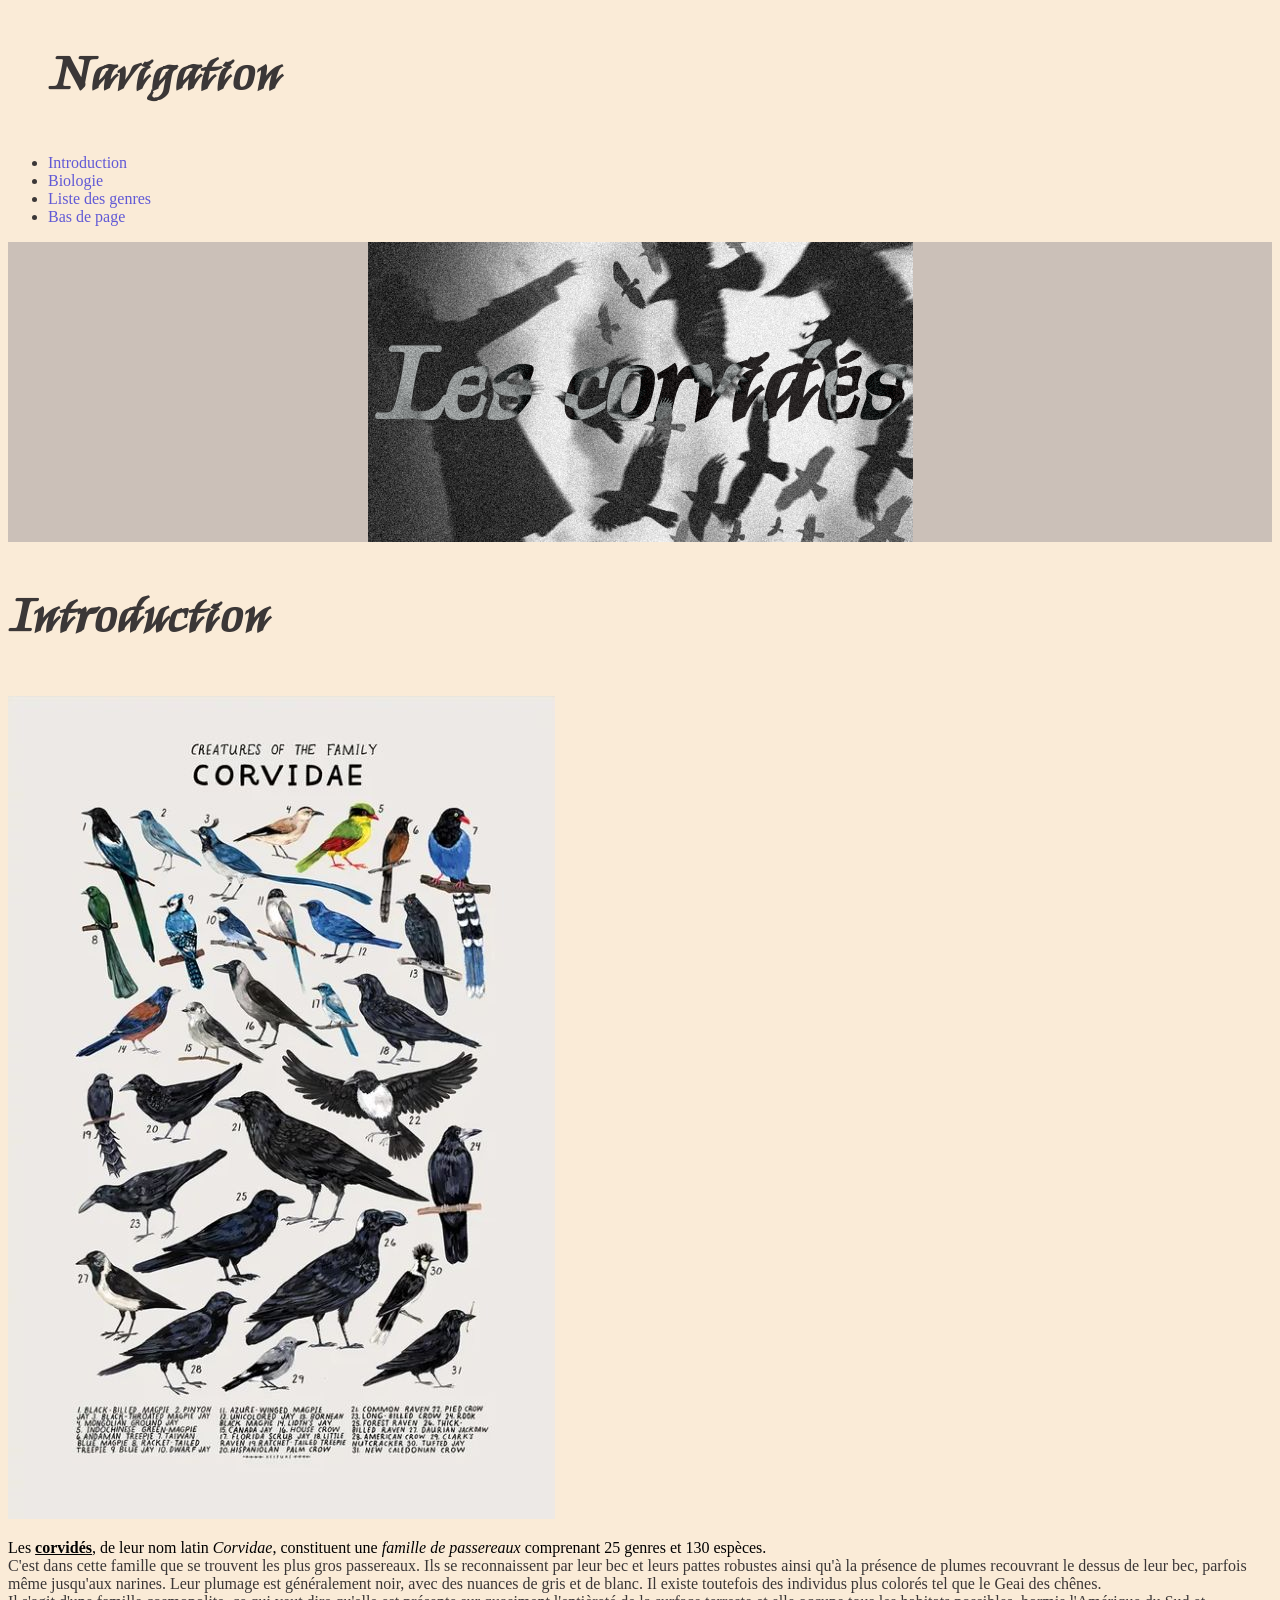
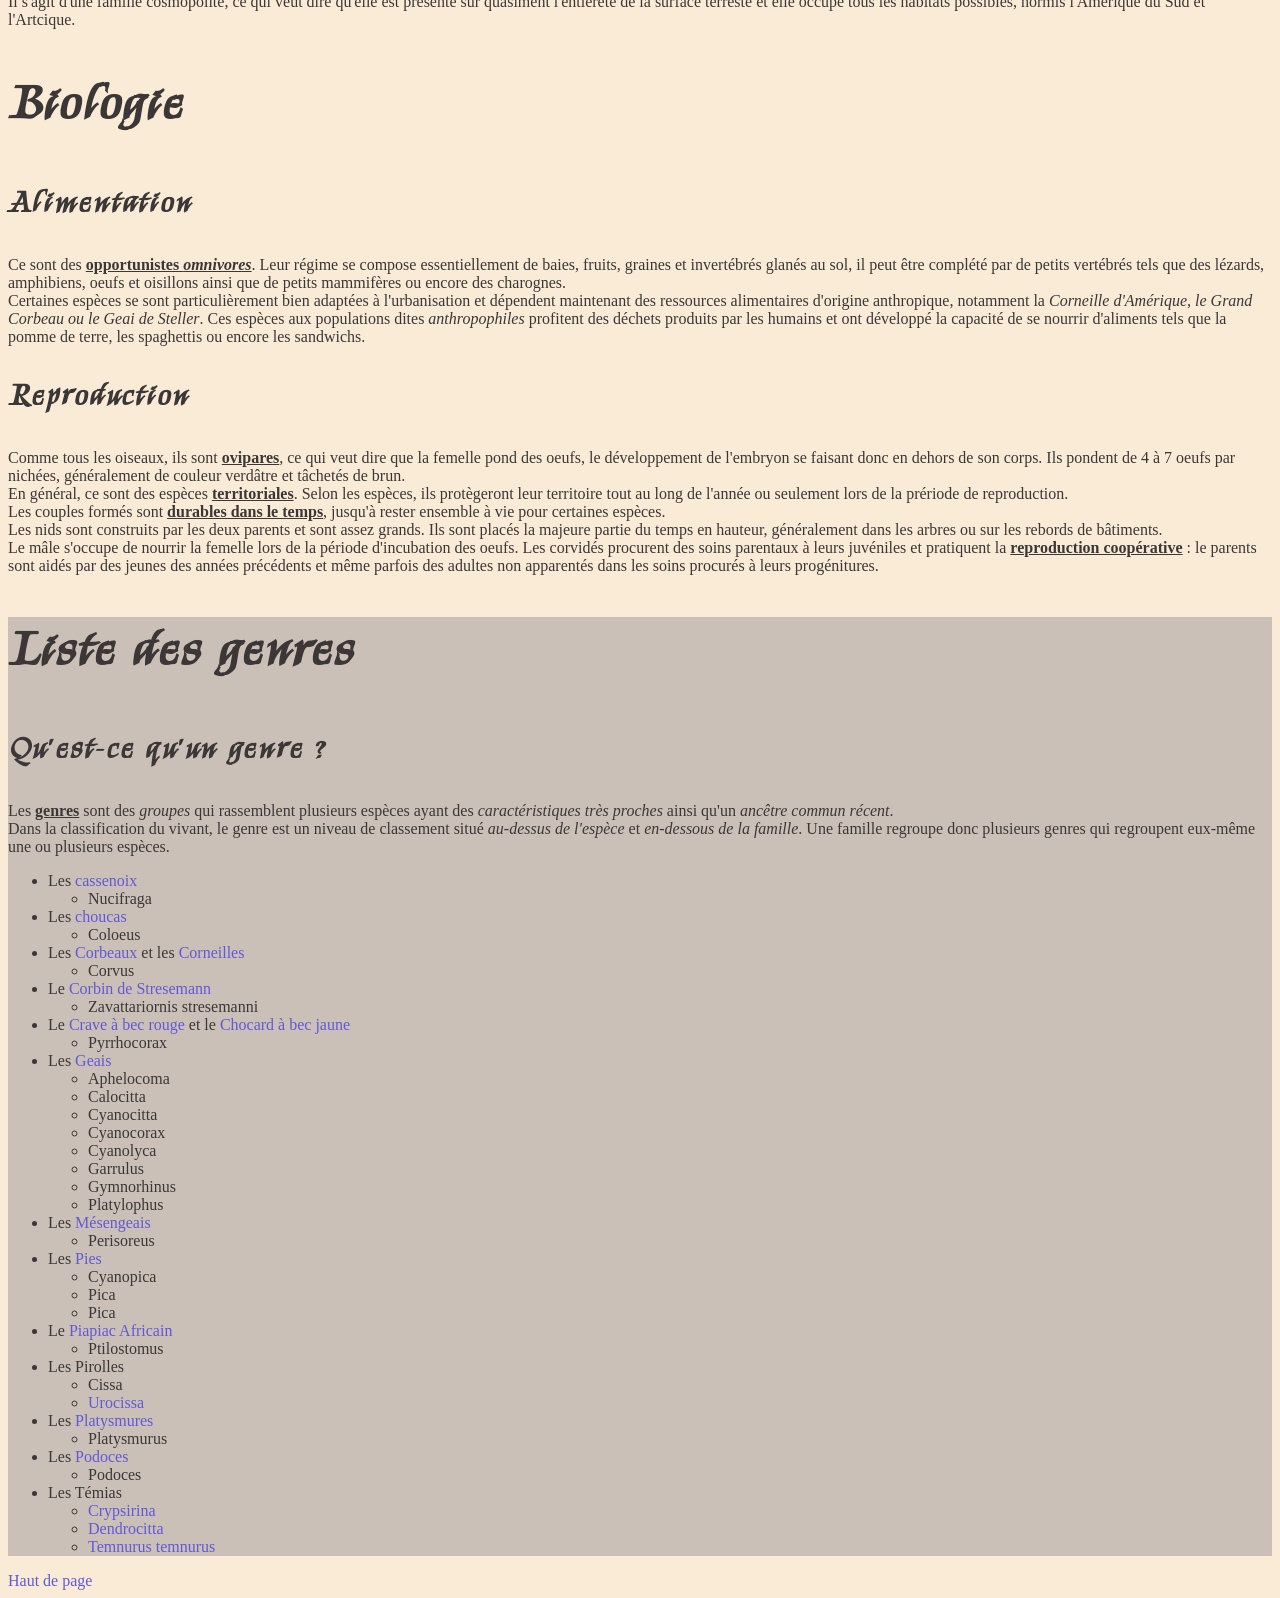
<file: exo_06/index.html>
<!DOCTYPE html>
<html lang="fr">
    <!--Améliore ton CSS pour donner une ambiance cohérente à ta page. Choisis une police, une couleur principale, une couleur de fond et un traitement visuel pour les zones importantes.
    Le résultat doit rester confortable à lire.
    Les couleurs doivent aider à comprendre la page, pas gêner la lecture.-->
<head>
    <meta charset="UTF-8">
    <meta name="viewport" content="width=device-width, initial-scale=1.0">

    <link rel="stylesheet" type="text/css" href="style.css">

    <title>Exercice 06</title>
</head>

<body>
    <nav>
        <ul><h2>Navigation</h2>
            <li><a href="#introduction">Introduction</a></li>
            <li><a href="#biologie">Biologie</a></li>
            <li><a href="#genres">Liste des genres</a></li>
            <li><a href="#footer">Bas de page</a></li>
        </ul>
        
        <header id="header">
        <div class="main_title">
            <h1>Les corvidés</h1>
        </div>
        </nav>
        
        <h2 id="introduction">Introduction</h2>
        <aside class=""><img src="images/corvids.jpg" alt="Illustration d'espèces de la famille des corvidés" title="Espèces de la famille des corvidés."></aside>
        <p><mark>Les <strong>corvidés</strong>, de leur nom latin <em>Corvidae</em>, constituent une <em>famille de passereaux</em> comprenant 25 genres et 130 espèces.</mark>
        <br>C'est dans cette famille que se trouvent les plus gros passereaux. Ils se reconnaissent par leur bec et leurs pattes robustes ainsi qu'à la présence de plumes recouvrant le dessus de leur bec, parfois même jusqu'aux narines. Leur plumage est généralement noir, avec des nuances de gris et de blanc. Il existe toutefois des individus plus colorés tel que le Geai des chênes.
        <br>Il s'agit d'une famille cosmopolite, ce qui veut dire qu'elle est présente sur quasiment l'entièreté de la surface terreste et elle occupe tous les habitats possibles, hormis l'Amérique du Sud et l'Artcique.
        </p>
    </header>

    <main>
        <section id="biologie">
            <h2>Biologie</h2>
            <article>
                <h3>Alimentation</h3>
                <p>Ce sont des <strong>opportunistes <em>omnivores</em></strong>. Leur régime se compose essentiellement de baies, fruits, graines et invertébrés glanés au sol, il peut être complété par de petits vertébrés tels que des lézards, amphibiens, oeufs et oisillons ainsi que de petits mammifères ou encore des charognes.
                <br>Certaines espèces se sont particulièrement bien adaptées à l'urbanisation et dépendent maintenant des ressources alimentaires d'origine anthropique, notamment la <em>Corneille d'Amérique, le Grand Corbeau ou le Geai de Steller</em>. Ces espèces aux populations dites <em>anthropophiles</em> profitent des déchets produits par les humains et ont développé la capacité de se nourrir d'aliments tels que la pomme de terre, les spaghettis ou encore les sandwichs.
                </p>
            </article>

            <article>
                <h3>Reproduction</h3>
                <p>Comme tous les oiseaux, ils sont <strong>ovipares</strong>, ce qui veut dire que la femelle pond des oeufs, le développement de l'embryon se faisant donc en dehors de son corps. Ils pondent de 4 à 7 oeufs par nichées, généralement de couleur verdâtre et tâchetés de brun.
                <br>En général, ce sont des espèces <strong>territoriales</strong>. Selon les espèces, ils protègeront leur territoire tout au long de l'année ou seulement lors de la prériode de reproduction.
                <br>Les couples formés sont <strong>durables dans le temps</strong>, jusqu'à rester ensemble à vie pour certaines espèces.
                <br>Les nids sont construits par les deux parents et sont assez grands. Ils sont placés la majeure partie du temps en hauteur, généralement dans les arbres ou sur les rebords de bâtiments.
                <br> Le mâle s'occupe de nourrir la femelle lors de la période d'incubation des oeufs. Les corvidés procurent des soins parentaux à leurs juvéniles et pratiquent la <strong>reproduction coopérative</strong> : le parents sont aidés par des jeunes des années précédents et même parfois des adultes non apparentés dans les soins procurés à leurs progénitures.
                </p>
            </article>
        </section>

        <section id="genres">    
            <h2>Liste des genres</h2>
            
            <article>
                <h3>Qu'est-ce qu'un genre ?</h3>
                <p>Les <strong>genres</strong> sont des <em>groupes</em> qui rassemblent plusieurs espèces ayant des <em>caractéristiques très proches</em> ainsi qu'un <em>ancêtre commun récent</em>.
                <br>Dans la classification du vivant, le genre est un niveau de classement situé <em>au-dessus de l'espèce</em> et <em>en-dessous de la famille</em>. Une famille regroupe donc plusieurs genres qui regroupent eux-même une ou plusieurs espèces.
                </p>
            </article>

            <aside>
                <ul>
                    <li>Les <a href="https://fr.wikipedia.org/wiki/Cassenoix" target="_blank" rel="norefferer noopener">cassenoix</a>
                        <ul>
                            <li>Nucifraga</li>
                        </ul>
                    </li>
                    <li>Les <a href="https://fr.wikipedia.org/wiki/Choucas" target="_blank" rel="norefferer noopener">choucas</a>
                        <ul>
                            <li>Coloeus</li>
                        </ul>
                    </li>
                    <li>Les <a href="https://fr.wikipedia.org/wiki/Corbeau" target="_blank" rel="norefferer noopener">Corbeaux</a> et les <a href="https://fr.wikipedia.org/wiki/Corneille_(oiseau)" target="_blank" rel="norefferer noopener">Corneilles</a>
                        <ul>
                            <li>Corvus</li>
                        </ul>
                    </li>
                    <li>Le <a href="https://fr.wikipedia.org/wiki/Corbin_de_Stresemann" target="_blank" rel="norefferer noopener">Corbin de Stresemann</a>
                        <ul>
                            <li>Zavattariornis stresemanni</li>
                        </ul>
                    </li>
                    <li>Le <a href="https://fr.wikipedia.org/wiki/Crave_%C3%A0_bec_rouge" target="_blank" rel="norefferer noopener">Crave à bec rouge</a> et le <a href="https://fr.wikipedia.org/wiki/Chocard_%C3%A0_bec_jaune" target="_blank" rel="norefferer noopener">Chocard à bec jaune</a>
                        <ul>
                            <li>Pyrrhocorax</li>
                        </ul>
                    </li>
                    <li>Les <a href="https://fr.wikipedia.org/wiki/Geai" target="_blank" rel="norefferer noopener">Geais</a>
                        <ul>
                            <li>Aphelocoma</li>
                            <li>Calocitta</li>
                            <li>Cyanocitta</li>
                            <li>Cyanocorax</li>
                            <li>Cyanolyca</li>
                            <li>Garrulus</li>
                            <li>Gymnorhinus</li>
                            <li>Platylophus</li>
                        </ul>
                    </li>
                    <li>Les <a href="https://fr.wikipedia.org/wiki/M%C3%A9sangeai" target="_blank" rel="norefferer noopener">Mésengeais</a>
                        <ul>
                            <li>Perisoreus</li>
                        </ul>
                    </li>
                    <li>Les <a href="https://fr.wikipedia.org/wiki/Pie_(oiseau)" target="_blank" rel="norefferer noopener">Pies</a>
                        <ul>
                            <li>Cyanopica</li>
                            <li>Pica</li>
                            <li>Pica</li>
                        </ul>
                    </li>
                    <li>Le <a href="https://fr.wikipedia.org/wiki/Piapiac_africain" target="_blank" rel="norefferer noopener">Piapiac Africain</a>
                        <ul>
                            <li>Ptilostomus</li>
                        </ul>
                        <li>Les Pirolles
                            <ul>
                                <li><a href="https://fr.wikipedia.org/wiki/Cissa" target="_blank" rel="norefferer noopener"></a>Cissa</a></li>
                                <li><a href="https://fr.wikipedia.org/wiki/Urocissa" target="_blank" rel="norefferer noopener">Urocissa</a></li>
                            </ul>
                        </li>
                        <li>Les <a href="https://fr.wikipedia.org/wiki/Platysmurus" target="_blank" rel="norefferer noopener">Platysmures</a>
                            <ul>
                                <li>Platysmurus</li>
                            </ul>
                        </li>
                        <li>Les <a href="https://fr.wikipedia.org/wiki/Podoces" target="_blank" rel="norefferer noopener">Podoces</a>
                            <ul>
                                <li>Podoces</li>
                            </ul>
                        </li>
                        <li>Les Témias
                            <ul>
                                <li><a href="https://fr.wikipedia.org/wiki/Crypsirina" target="_blank" rel="norefferer noopener">Crypsirina</a></li>
                                <li><a href="https://fr.wikipedia.org/wiki/Dendrocitta" target="_blank" rel="norefferer noopener">Dendrocitta</a></li>
                                <li><a href="https://fr.wikipedia.org/wiki/T%C3%A9mia_temnure" target="_blank" rel="norefferer noopener">Temnurus temnurus</a></li>
                            </ul>
                        </li>
                    </ul>
                </aside>
            </section>
        </main>
            
    <footer id="footer">
        <nav>
            <a href="#header">Haut de page</a>
        </nav>
    </footer>
</body>
</html>
</file>
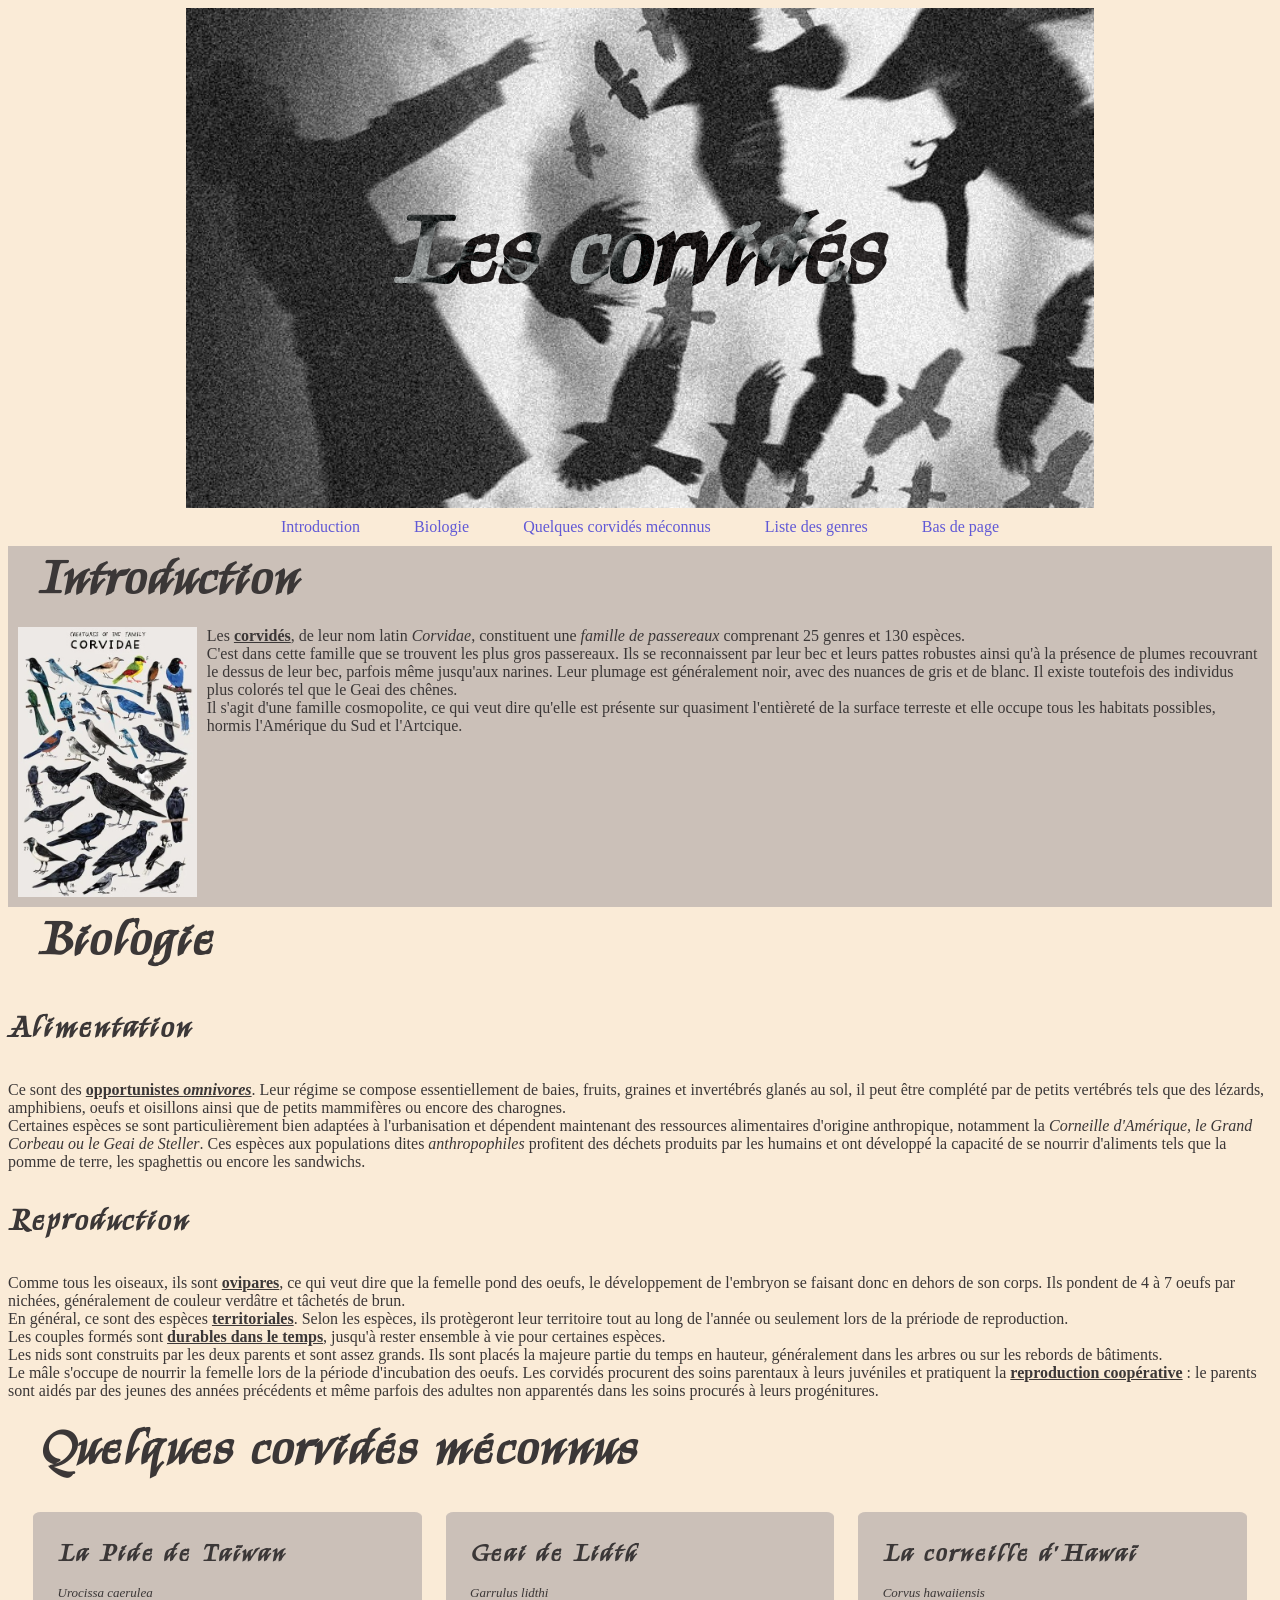
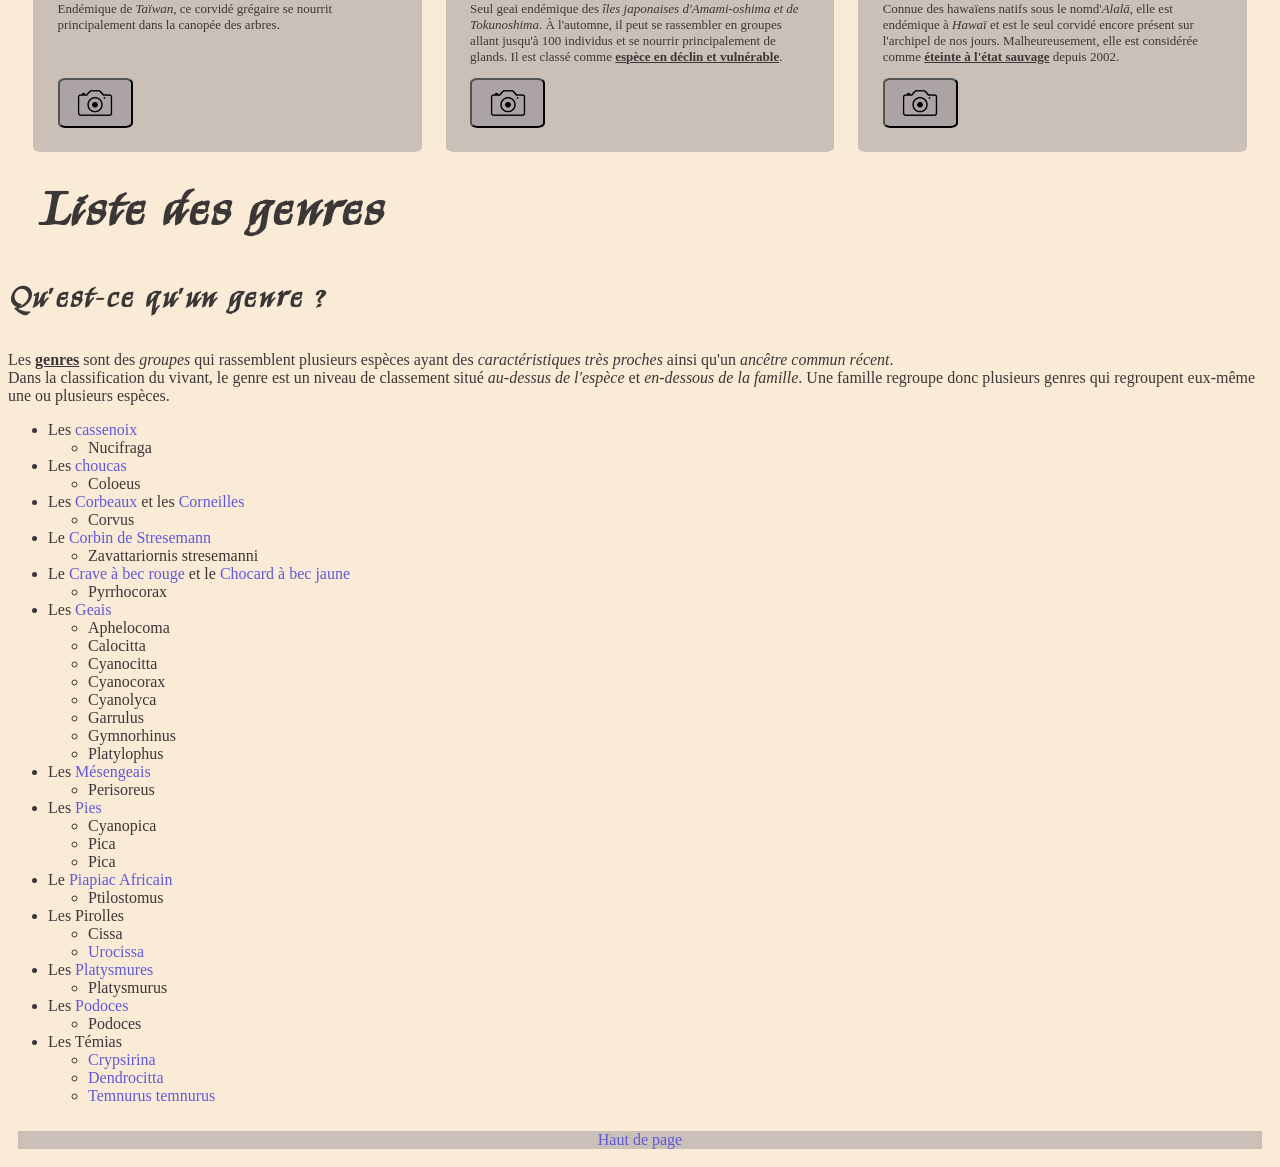
<file: exo_07/index.html>
<!DOCTYPE html>
<html lang="fr">
    <!--Ajoute à ta page une section qui présente trois éléments sous forme de cartes.
    Les cartes peuvent représenter des services, des activités, des produits, des étapes, des conseils ou des informations liées à ton sujet.
    Chaque carte doit former un bloc clair avec du contenu à l'intérieur et de l'espace autour. 
    Le but est de bien distinguer margin, padding, bordure, arrondi et ombre.-->
<head>
    <meta charset="UTF-8">
    <meta name="viewport" content="width=device-width, initial-scale=1.0">

    <link rel="stylesheet" type="text/css" href="style.css">

    <title>Exercice 07</title>
</head>

<body>
    <header id="header">
        <section class="banner">
            <div class="main_title">
                <h1>Les corvidés</h1>
            </div>
            
            <nav class="navigation">
                <ul>
                    <li><a href="#introduction">Introduction</a></li>
                    <li><a href="#biologie">Biologie</a></li>
                    <li><a href="#corvidés_méconnus">Quelques corvidés méconnus</a></li>
                    <li><a href="#genres">Liste des genres</a></li>
                    <li><a href="#footer">Bas de page</a></li>
                </ul>
            </nav>
        </section>
        
        <section id="introduction">
            <h2>Introduction</h2>
            
            <div class="content">
                <img src="images/corvids.jpg" alt="Illustration d'espèces de la famille des corvidés" title="Espèces de la famille des corvidés.">
            
                <p><mark>Les <strong>corvidés</strong>, de leur nom latin <em>Corvidae</em>, constituent une <em>famille de passereaux</em> comprenant 25 genres et 130 espèces.</mark>
                <br>C'est dans cette famille que se trouvent les plus gros passereaux. Ils se reconnaissent par leur bec et leurs pattes robustes ainsi qu'à la présence de plumes recouvrant le dessus de leur bec, parfois même jusqu'aux narines. Leur plumage est généralement noir, avec des nuances de gris et de blanc. Il existe toutefois des individus plus colorés tel que le Geai des chênes.
                <br>Il s'agit d'une famille cosmopolite, ce qui veut dire qu'elle est présente sur quasiment l'entièreté de la surface terreste et elle occupe tous les habitats possibles, hormis l'Amérique du Sud et l'Artcique.
                </p>
            </div>
        </section>
    </header>

    <main>
        <section id="biologie">
            <h2>Biologie</h2>
            <article>
                <h3>Alimentation</h3>
                <p>Ce sont des <strong>opportunistes <em>omnivores</em></strong>. Leur régime se compose essentiellement de baies, fruits, graines et invertébrés glanés au sol, il peut être complété par de petits vertébrés tels que des lézards, amphibiens, oeufs et oisillons ainsi que de petits mammifères ou encore des charognes.
                <br>Certaines espèces se sont particulièrement bien adaptées à l'urbanisation et dépendent maintenant des ressources alimentaires d'origine anthropique, notamment la <em>Corneille d'Amérique, le Grand Corbeau ou le Geai de Steller</em>. Ces espèces aux populations dites <em>anthropophiles</em> profitent des déchets produits par les humains et ont développé la capacité de se nourrir d'aliments tels que la pomme de terre, les spaghettis ou encore les sandwichs.
                </p>
            </article>

            <article>
                <h3>Reproduction</h3>
                <p>Comme tous les oiseaux, ils sont <strong>ovipares</strong>, ce qui veut dire que la femelle pond des oeufs, le développement de l'embryon se faisant donc en dehors de son corps. Ils pondent de 4 à 7 oeufs par nichées, généralement de couleur verdâtre et tâchetés de brun.
                <br>En général, ce sont des espèces <strong>territoriales</strong>. Selon les espèces, ils protègeront leur territoire tout au long de l'année ou seulement lors de la prériode de reproduction.
                <br>Les couples formés sont <strong>durables dans le temps</strong>, jusqu'à rester ensemble à vie pour certaines espèces.
                <br>Les nids sont construits par les deux parents et sont assez grands. Ils sont placés la majeure partie du temps en hauteur, généralement dans les arbres ou sur les rebords de bâtiments.
                <br> Le mâle s'occupe de nourrir la femelle lors de la période d'incubation des oeufs. Les corvidés procurent des soins parentaux à leurs juvéniles et pratiquent la <strong>reproduction coopérative</strong> : le parents sont aidés par des jeunes des années précédents et même parfois des adultes non apparentés dans les soins procurés à leurs progénitures.
                </p>
            </article>
        </section>

        <section id="corvidés_méconnus">
            <h2>Quelques corvidés méconnus</h2>

            <div class="cartes">
                <div class="carte">
                    <h3>La Pide de Taïwan</h3>
                    <p><em>Urocissa caerulea</em>
                    <br>Endémique de <em>Taïwan</em>, ce corvidé grégaire se nourrit principalement dans la canopée des arbres.</p>
                    <button type="button"></button>
                </div>
                <div class="carte">
                    <h3>Geai de Lidth</h3>
                    <p><em>Garrulus lidthi</em>
                        <br>Seul geai endémique des <em>îles japonaises d'Amami-oshima et de Tokunoshima</em>. À l'automne, il peut se rassembler en groupes allant jusqu'à 100 individus et se nourrir principalement de glands. Il est classé comme <strong>espèce en déclin et vulnérable</strong>.</p>
                    <button type="button"></button>
                </div>
                <div class="carte">
                    <h3>La corneille d'Hawaï</h3>
                    <p><em>Corvus hawaiiensis</em>
                    <br>Connue des hawaïens natifs sous le nomd'<em>Alalā</em>, elle est endémique à <em>Hawaï</em> et est le seul corvidé encore présent sur l'archipel de nos jours. Malheureusement, elle est considérée comme <strong>éteinte à l'état sauvage</strong> depuis 2002.</p>
                    <button type="button"></button>
                </div>
            </div>
        </section>

        <section id="genres">    
            <h2>Liste des genres</h2>
            
            <article>
                <h3>Qu'est-ce qu'un genre ?</h3>
                <p>Les <strong>genres</strong> sont des <em>groupes</em> qui rassemblent plusieurs espèces ayant des <em>caractéristiques très proches</em> ainsi qu'un <em>ancêtre commun récent</em>.
                <br>Dans la classification du vivant, le genre est un niveau de classement situé <em>au-dessus de l'espèce</em> et <em>en-dessous de la famille</em>. Une famille regroupe donc plusieurs genres qui regroupent eux-même une ou plusieurs espèces.
                </p>
            </article>

            <aside>
                <ul>
                    <li>Les <a href="https://fr.wikipedia.org/wiki/Cassenoix" target="_blank" rel="norefferer noopener">cassenoix</a>
                        <ul>
                            <li>Nucifraga</li>
                        </ul>
                    </li>
                    <li>Les <a href="https://fr.wikipedia.org/wiki/Choucas" target="_blank" rel="norefferer noopener">choucas</a>
                        <ul>
                            <li>Coloeus</li>
                        </ul>
                    </li>
                    <li>Les <a href="https://fr.wikipedia.org/wiki/Corbeau" target="_blank" rel="norefferer noopener">Corbeaux</a> et les <a href="https://fr.wikipedia.org/wiki/Corneille_(oiseau)" target="_blank" rel="norefferer noopener">Corneilles</a>
                        <ul>
                            <li>Corvus</li>
                        </ul>
                    </li>
                    <li>Le <a href="https://fr.wikipedia.org/wiki/Corbin_de_Stresemann" target="_blank" rel="norefferer noopener">Corbin de Stresemann</a>
                        <ul>
                            <li>Zavattariornis stresemanni</li>
                        </ul>
                    </li>
                    <li>Le <a href="https://fr.wikipedia.org/wiki/Crave_%C3%A0_bec_rouge" target="_blank" rel="norefferer noopener">Crave à bec rouge</a> et le <a href="https://fr.wikipedia.org/wiki/Chocard_%C3%A0_bec_jaune" target="_blank" rel="norefferer noopener">Chocard à bec jaune</a>
                        <ul>
                            <li>Pyrrhocorax</li>
                        </ul>
                    </li>
                    <li>Les <a href="https://fr.wikipedia.org/wiki/Geai" target="_blank" rel="norefferer noopener">Geais</a>
                        <ul>
                            <li>Aphelocoma</li>
                            <li>Calocitta</li>
                            <li>Cyanocitta</li>
                            <li>Cyanocorax</li>
                            <li>Cyanolyca</li>
                            <li>Garrulus</li>
                            <li>Gymnorhinus</li>
                            <li>Platylophus</li>
                        </ul>
                    </li>
                    <li>Les <a href="https://fr.wikipedia.org/wiki/M%C3%A9sangeai" target="_blank" rel="norefferer noopener">Mésengeais</a>
                        <ul>
                            <li>Perisoreus</li>
                        </ul>
                    </li>
                    <li>Les <a href="https://fr.wikipedia.org/wiki/Pie_(oiseau)" target="_blank" rel="norefferer noopener">Pies</a>
                        <ul>
                            <li>Cyanopica</li>
                            <li>Pica</li>
                            <li>Pica</li>
                        </ul>
                    </li>
                    <li>Le <a href="https://fr.wikipedia.org/wiki/Piapiac_africain" target="_blank" rel="norefferer noopener">Piapiac Africain</a>
                        <ul>
                            <li>Ptilostomus</li>
                        </ul>
                        <li>Les Pirolles
                            <ul>
                                <li><a href="https://fr.wikipedia.org/wiki/Cissa" target="_blank" rel="norefferer noopener"></a>Cissa</a></li>
                                <li><a href="https://fr.wikipedia.org/wiki/Urocissa" target="_blank" rel="norefferer noopener">Urocissa</a></li>
                            </ul>
                        </li>
                        <li>Les <a href="https://fr.wikipedia.org/wiki/Platysmurus" target="_blank" rel="norefferer noopener">Platysmures</a>
                            <ul>
                                <li>Platysmurus</li>
                            </ul>
                        </li>
                        <li>Les <a href="https://fr.wikipedia.org/wiki/Podoces" target="_blank" rel="norefferer noopener">Podoces</a>
                            <ul>
                                <li>Podoces</li>
                            </ul>
                        </li>
                        <li>Les Témias
                            <ul>
                                <li><a href="https://fr.wikipedia.org/wiki/Crypsirina" target="_blank" rel="norefferer noopener">Crypsirina</a></li>
                                <li><a href="https://fr.wikipedia.org/wiki/Dendrocitta" target="_blank" rel="norefferer noopener">Dendrocitta</a></li>
                                <li><a href="https://fr.wikipedia.org/wiki/T%C3%A9mia_temnure" target="_blank" rel="norefferer noopener">Temnurus temnurus</a></li>
                            </ul>
                        </li>
                    </ul>
                </aside>
            </section>
        </main>
            
    <footer id="footer">
        <nav>
            <a href="#header">Haut de page</a>
        </nav>
    </footer>
</body>
</html>
</file>
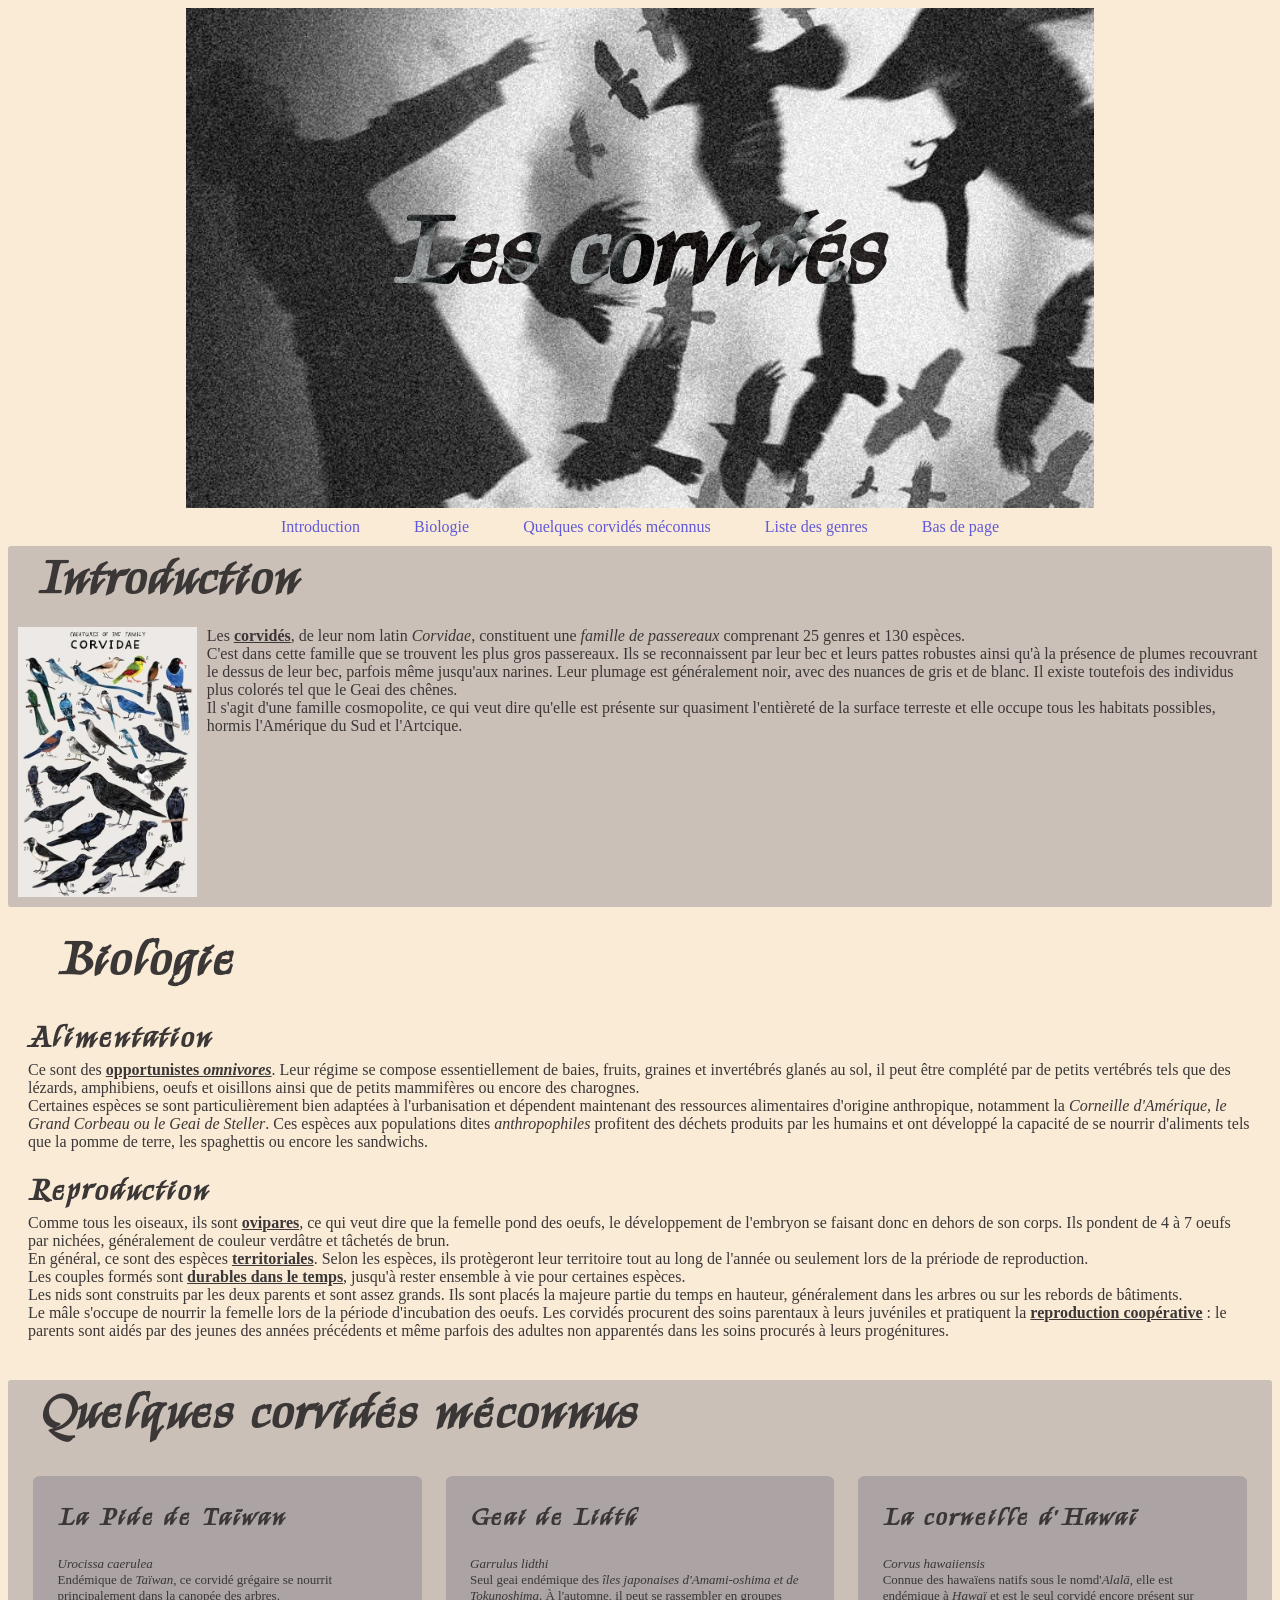
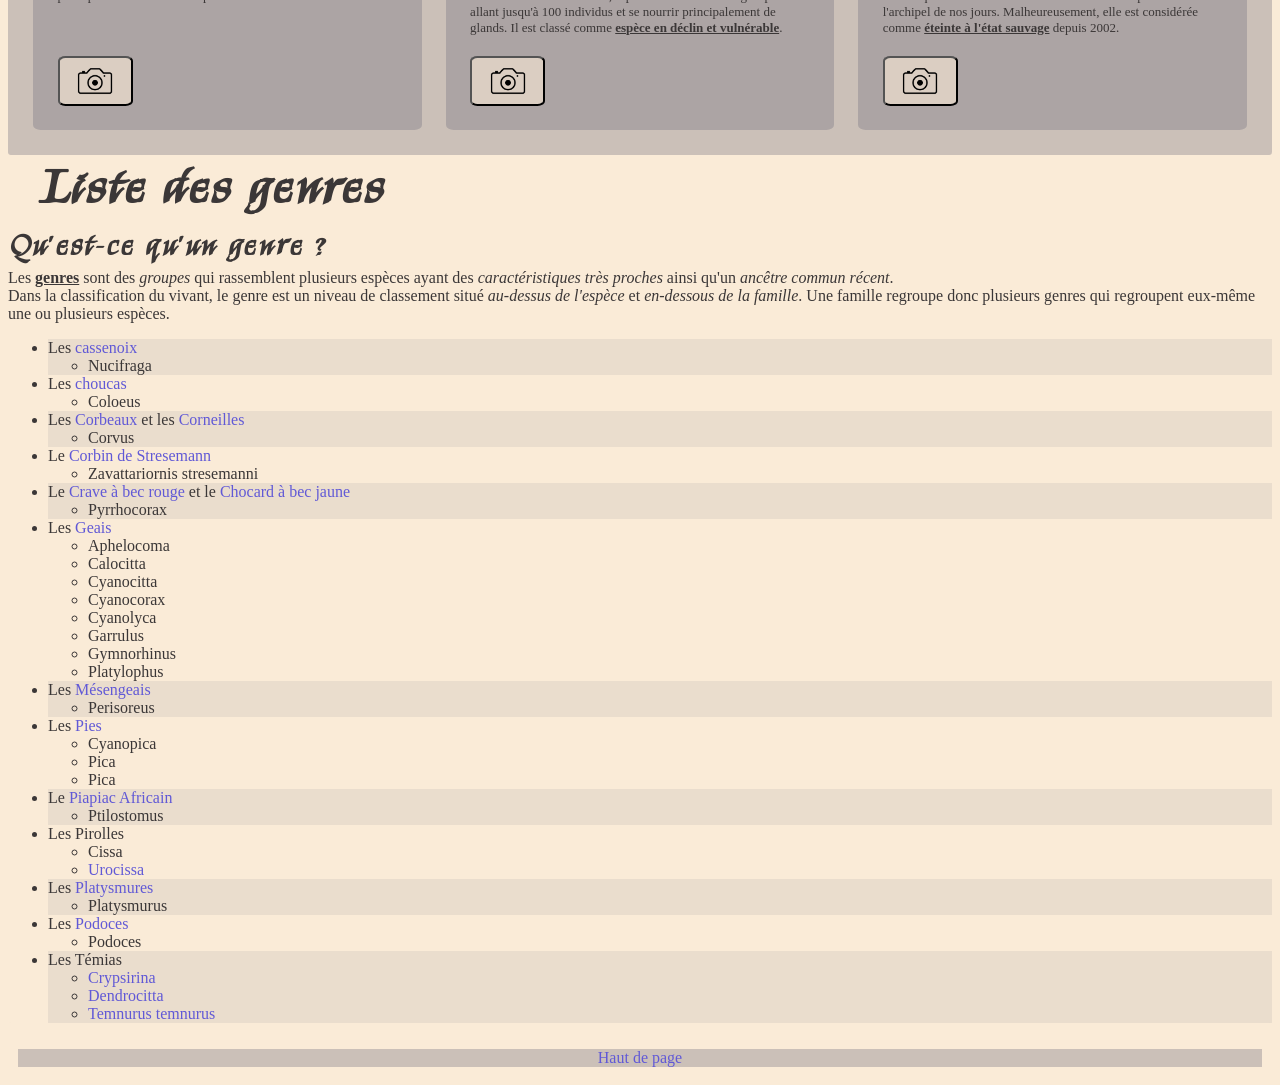
<file: exo_08/index.html>
<!DOCTYPE html>
<html lang="fr">
    <!--Ajoute des effets CSS sur ton menu, tes liens, tes boutons ou tes cartes. 
    L'utilisateur doit voir une différence quand il survole un élément, quand un élément reçoit le focus ou quand certains éléments d'une liste sont ciblés selon leur position.
    Les effets doivent rester utiles et lisibles. 
    Ils ne doivent pas déplacer brutalement la mise en page.-->
<head>
    <meta charset="UTF-8">
    <meta name="viewport" content="width=device-width, initial-scale=1.0">

    <link rel="stylesheet" type="text/css" href="style.css">

    <title>Exercice 08</title>
</head>

<body>
    <header id="header">
        <section class="banner">
            <div class="main_title">
                <h1>Les corvidés</h1>
            </div>
            
            <nav class="navigation">
                <ul>
                    <li><a href="#introduction">Introduction</a></li>
                    <li><a href="#biologie">Biologie</a></li>
                    <li><a href="#corvidés_méconnus">Quelques corvidés méconnus</a></li>
                    <li><a href="#genres">Liste des genres</a></li>
                    <li><a href="#footer">Bas de page</a></li>
                </ul>
            </nav>
        </section>
        
        <section id="introduction">
            <h2>Introduction</h2>
            
            <div class="content">
                <img src="images/corvids.jpg" alt="Illustration d'espèces de la famille des corvidés" title="Espèces de la famille des corvidés.">
            
                <p><mark>Les <strong>corvidés</strong>, de leur nom latin <em>Corvidae</em>, constituent une <em>famille de passereaux</em> comprenant 25 genres et 130 espèces.</mark>
                <br>C'est dans cette famille que se trouvent les plus gros passereaux. Ils se reconnaissent par leur bec et leurs pattes robustes ainsi qu'à la présence de plumes recouvrant le dessus de leur bec, parfois même jusqu'aux narines. Leur plumage est généralement noir, avec des nuances de gris et de blanc. Il existe toutefois des individus plus colorés tel que le Geai des chênes.
                <br>Il s'agit d'une famille cosmopolite, ce qui veut dire qu'elle est présente sur quasiment l'entièreté de la surface terreste et elle occupe tous les habitats possibles, hormis l'Amérique du Sud et l'Artcique.
                </p>
            </div>
        </section>
    </header>

    <main>
        <section id="biologie">
            <h2>Biologie</h2>
            <article>
                <h3>Alimentation</h3>
                <p>Ce sont des <strong>opportunistes <em>omnivores</em></strong>. Leur régime se compose essentiellement de baies, fruits, graines et invertébrés glanés au sol, il peut être complété par de petits vertébrés tels que des lézards, amphibiens, oeufs et oisillons ainsi que de petits mammifères ou encore des charognes.
                <br>Certaines espèces se sont particulièrement bien adaptées à l'urbanisation et dépendent maintenant des ressources alimentaires d'origine anthropique, notamment la <em>Corneille d'Amérique, le Grand Corbeau ou le Geai de Steller</em>. Ces espèces aux populations dites <em>anthropophiles</em> profitent des déchets produits par les humains et ont développé la capacité de se nourrir d'aliments tels que la pomme de terre, les spaghettis ou encore les sandwichs.
                </p>
            </article>

            <article>
                <h3>Reproduction</h3>
                <p>Comme tous les oiseaux, ils sont <strong>ovipares</strong>, ce qui veut dire que la femelle pond des oeufs, le développement de l'embryon se faisant donc en dehors de son corps. Ils pondent de 4 à 7 oeufs par nichées, généralement de couleur verdâtre et tâchetés de brun.
                <br>En général, ce sont des espèces <strong>territoriales</strong>. Selon les espèces, ils protègeront leur territoire tout au long de l'année ou seulement lors de la prériode de reproduction.
                <br>Les couples formés sont <strong>durables dans le temps</strong>, jusqu'à rester ensemble à vie pour certaines espèces.
                <br>Les nids sont construits par les deux parents et sont assez grands. Ils sont placés la majeure partie du temps en hauteur, généralement dans les arbres ou sur les rebords de bâtiments.
                <br> Le mâle s'occupe de nourrir la femelle lors de la période d'incubation des oeufs. Les corvidés procurent des soins parentaux à leurs juvéniles et pratiquent la <strong>reproduction coopérative</strong> : le parents sont aidés par des jeunes des années précédents et même parfois des adultes non apparentés dans les soins procurés à leurs progénitures.
                </p>
            </article>
        </section>

        <section id="corvidés_méconnus">
            <h2>Quelques corvidés méconnus</h2>

            <div class="cartes">
                <div class="carte">
                    <h3>La Pide de Taïwan</h3>
                    <p><em>Urocissa caerulea</em>
                    <br>Endémique de <em>Taïwan</em>, ce corvidé grégaire se nourrit principalement dans la canopée des arbres.</p>
                    <button type="button"></button>
                </div>
                <div class="carte">
                    <h3>Geai de Lidth</h3>
                    <p><em>Garrulus lidthi</em>
                        <br>Seul geai endémique des <em>îles japonaises d'Amami-oshima et de Tokunoshima</em>. À l'automne, il peut se rassembler en groupes allant jusqu'à 100 individus et se nourrir principalement de glands. Il est classé comme <strong>espèce en déclin et vulnérable</strong>.</p>
                    <button type="button"></button>
                </div>
                <div class="carte">
                    <h3>La corneille d'Hawaï</h3>
                    <p><em>Corvus hawaiiensis</em>
                    <br>Connue des hawaïens natifs sous le nomd'<em>Alalā</em>, elle est endémique à <em>Hawaï</em> et est le seul corvidé encore présent sur l'archipel de nos jours. Malheureusement, elle est considérée comme <strong>éteinte à l'état sauvage</strong> depuis 2002.</p>
                    <button type="button"></button>
                </div>
            </div>
        </section>

        <section id="genres">    
            <h2>Liste des genres</h2>
            
            <article>
                <h3>Qu'est-ce qu'un genre ?</h3>
                <p>Les <strong>genres</strong> sont des <em>groupes</em> qui rassemblent plusieurs espèces ayant des <em>caractéristiques très proches</em> ainsi qu'un <em>ancêtre commun récent</em>.
                <br>Dans la classification du vivant, le genre est un niveau de classement situé <em>au-dessus de l'espèce</em> et <em>en-dessous de la famille</em>. Une famille regroupe donc plusieurs genres qui regroupent eux-même une ou plusieurs espèces.
                </p>
            </article>

            <ul>
                <li>Les <a href="https://fr.wikipedia.org/wiki/Cassenoix" target="_blank" rel="norefferer noopener">cassenoix</a>
                    <ul>
                        <li>Nucifraga</li>
                    </ul>
                </li>
                <li>Les <a href="https://fr.wikipedia.org/wiki/Choucas" target="_blank" rel="norefferer noopener">choucas</a>
                    <ul>
                        <li>Coloeus</li>
                    </ul>
                </li>
                <li>Les <a href="https://fr.wikipedia.org/wiki/Corbeau" target="_blank" rel="norefferer noopener">Corbeaux</a> et les <a href="https://fr.wikipedia.org/wiki/Corneille_(oiseau)" target="_blank" rel="norefferer noopener">Corneilles</a>
                    <ul>
                        <li>Corvus</li>
                    </ul>
                </li>
                <li>Le <a href="https://fr.wikipedia.org/wiki/Corbin_de_Stresemann" target="_blank" rel="norefferer noopener">Corbin de Stresemann</a>
                    <ul>
                        <li>Zavattariornis stresemanni</li>
                    </ul>
                </li>
                <li>Le <a href="https://fr.wikipedia.org/wiki/Crave_%C3%A0_bec_rouge" target="_blank" rel="norefferer noopener">Crave à bec rouge</a> et le <a href="https://fr.wikipedia.org/wiki/Chocard_%C3%A0_bec_jaune" target="_blank" rel="norefferer noopener">Chocard à bec jaune</a>
                    <ul>
                        <li>Pyrrhocorax</li>
                    </ul>
                </li>
                <li>Les <a href="https://fr.wikipedia.org/wiki/Geai" target="_blank" rel="norefferer noopener">Geais</a>
                    <ul>
                        <li>Aphelocoma</li>
                        <li>Calocitta</li>
                        <li>Cyanocitta</li>
                        <li>Cyanocorax</li>
                        <li>Cyanolyca</li>
                        <li>Garrulus</li>
                        <li>Gymnorhinus</li>
                        <li>Platylophus</li>
                    </ul>
                </li>
                <li>Les <a href="https://fr.wikipedia.org/wiki/M%C3%A9sangeai" target="_blank" rel="norefferer noopener">Mésengeais</a>
                    <ul>
                        <li>Perisoreus</li>
                    </ul>
                </li>
                <li>Les <a href="https://fr.wikipedia.org/wiki/Pie_(oiseau)" target="_blank" rel="norefferer noopener">Pies</a>
                    <ul>
                        <li>Cyanopica</li>
                        <li>Pica</li>
                        <li>Pica</li>
                    </ul>
                </li>
                <li>Le <a href="https://fr.wikipedia.org/wiki/Piapiac_africain" target="_blank" rel="norefferer noopener">Piapiac Africain</a>
                    <ul>
                        <li>Ptilostomus</li>
                    </ul>
                </li>
                <li>Les Pirolles
                    <ul>
                        <li><a href="https://fr.wikipedia.org/wiki/Cissa" target="_blank" rel="norefferer noopener"></a>Cissa</a></li>
                        <li><a href="https://fr.wikipedia.org/wiki/Urocissa" target="_blank" rel="norefferer noopener">Urocissa</a></li>
                    </ul>
                </li>
                <li>Les <a href="https://fr.wikipedia.org/wiki/Platysmurus" target="_blank" rel="norefferer noopener">Platysmures</a>
                    <ul>
                        <li>Platysmurus</li>
                    </ul>
                </li>
                <li>Les <a href="https://fr.wikipedia.org/wiki/Podoces" target="_blank" rel="norefferer noopener">Podoces</a>
                    <ul>
                        <li>Podoces</li>
                    </ul>
                </li>
                <li>Les Témias
                    <ul>
                        <li><a href="https://fr.wikipedia.org/wiki/Crypsirina" target="_blank" rel="norefferer noopener">Crypsirina</a></li>
                        <li><a href="https://fr.wikipedia.org/wiki/Dendrocitta" target="_blank" rel="norefferer noopener">Dendrocitta</a></li>
                        <li><a href="https://fr.wikipedia.org/wiki/T%C3%A9mia_temnure" target="_blank" rel="norefferer noopener">Temnurus temnurus</a></li>
                    </ul>
                </li>
            </ul>
        </section>
    </main>
            
    <footer id="footer">
        <nav>
            <a href="#header">Haut de page</a>
        </nav>
    </footer>
</body>
</html>
</file>
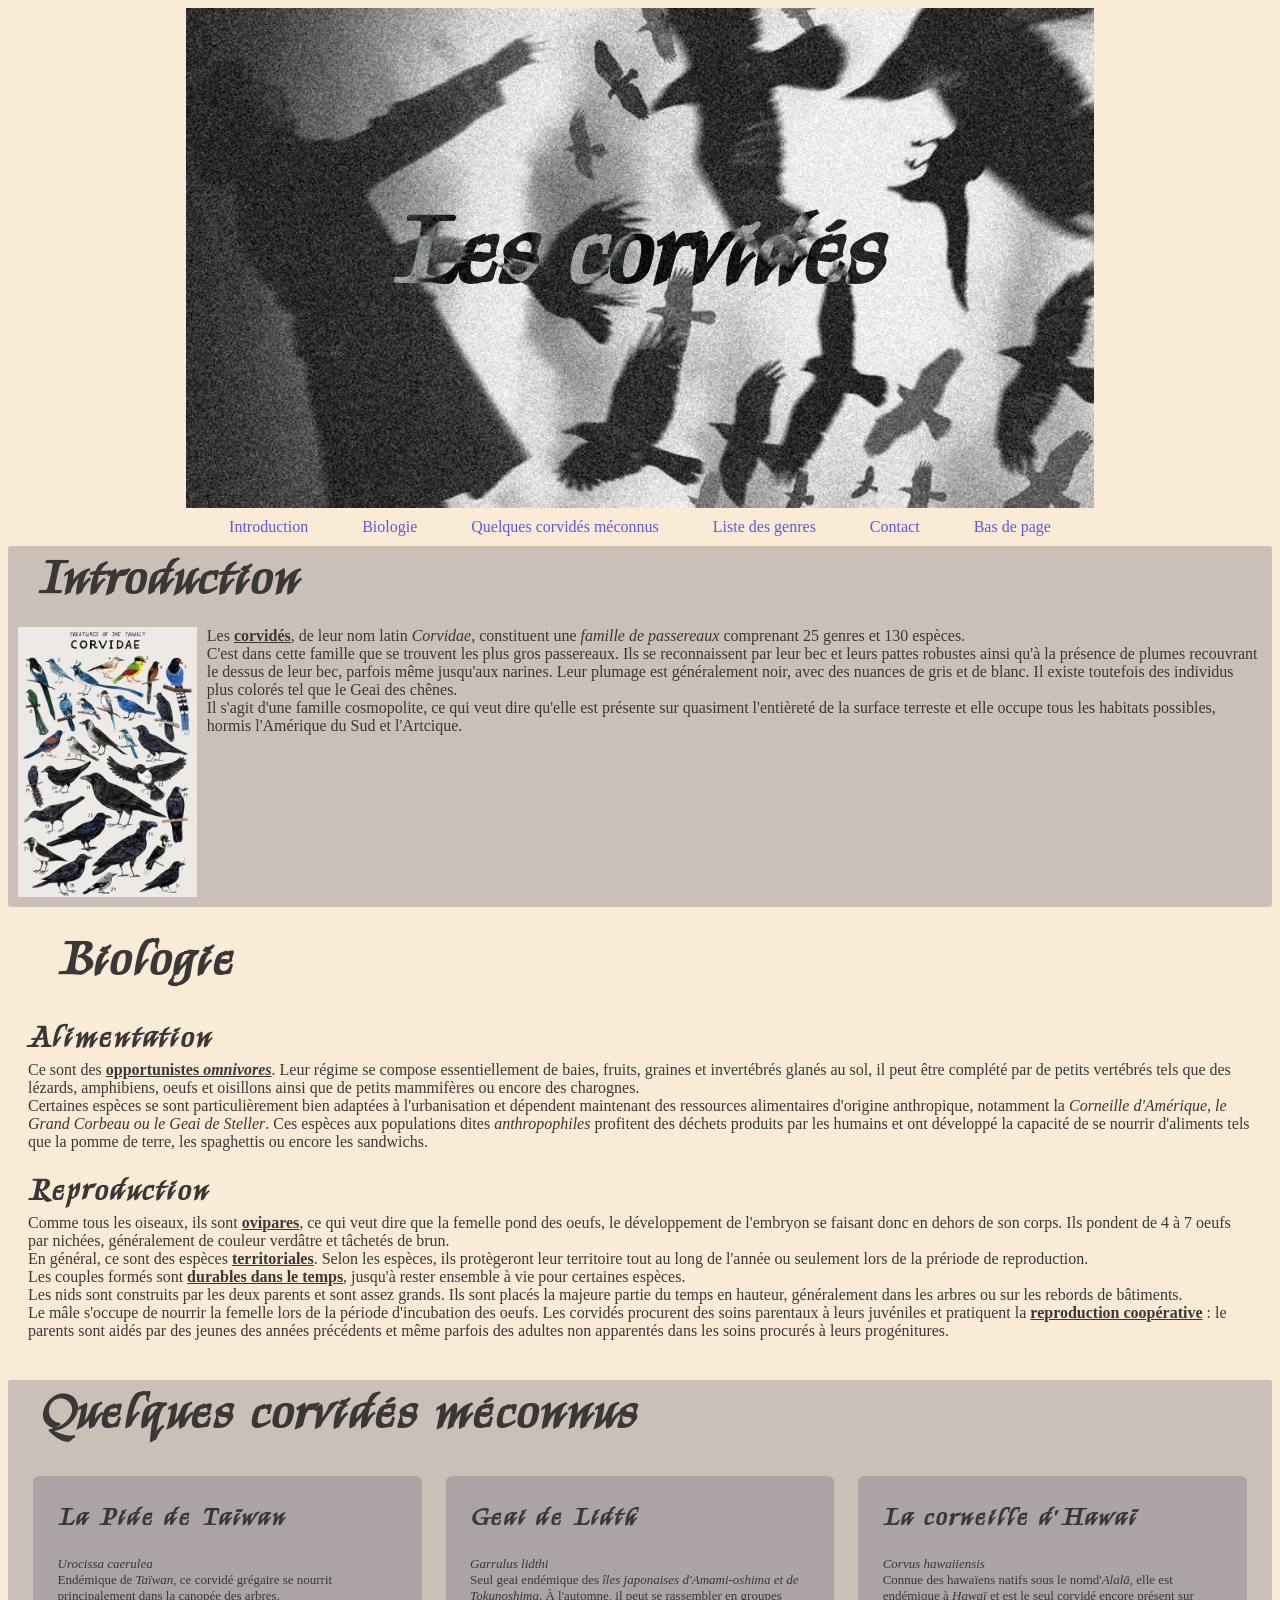
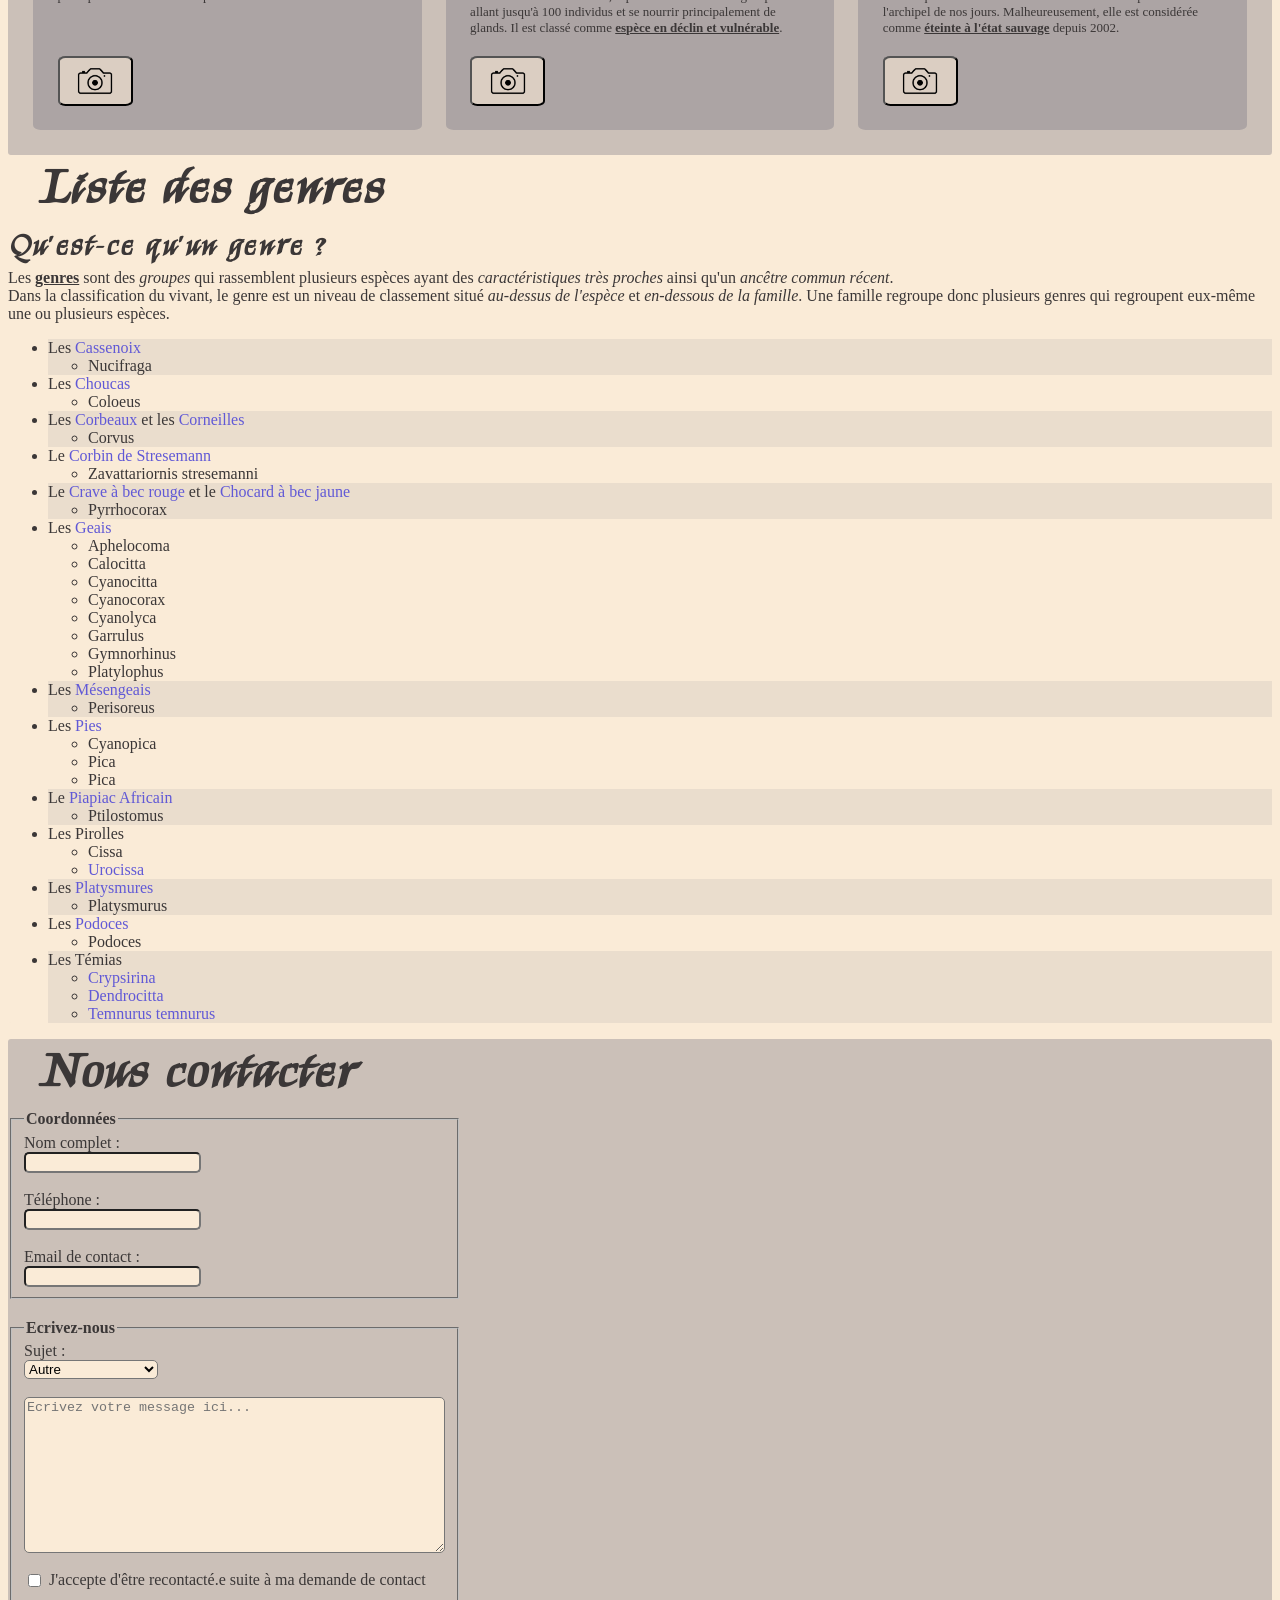
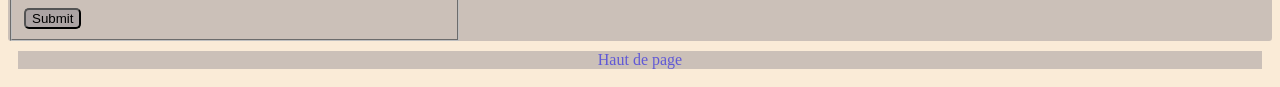
<file: exo_09/index.html>
<!DOCTYPE html>
<html lang="fr">
    <!--Ajoute une section ou une page de contact à ton site. 
    Le formulaire doit permettre à un visiteur d'envoyer une demande claire avec ses coordonnées, un sujet, une date éventuelle et un message.
    L'exercice porte surtout sur la qualité de structure : chaque champ doit être compréhensible, correctement nommé et associé à un label.-->
<head>
    <meta charset="UTF-8">
    <meta name="viewport" content="width=device-width, initial-scale=1.0">

    <link rel="stylesheet" type="text/css" href="style.css">

    <title>Exercice 09</title>
</head>

<body>
    <header id="header">
        <section class="banner">
            <div class="main_title">
                <h1>Les corvidés</h1>
            </div>
            
            <nav class="navigation">
                <ul>
                    <li><a href="#introduction">Introduction</a></li>
                    <li><a href="#biologie">Biologie</a></li>
                    <li><a href="#corvidés_méconnus">Quelques corvidés méconnus</a></li>
                    <li><a href="#genres">Liste des genres</a></li>
                    <li><a href="#contact">Contact</a></li>
                    <li><a href="#footer">Bas de page</a></li>
                </ul>
            </nav>
        </section>
        
        <section id="introduction">
            <h2>Introduction</h2>
            
            <div class="content">
                <img src="images/corvids.jpg" alt="Illustration d'espèces de la famille des corvidés" title="Espèces de la famille des corvidés.">
            
                <p><mark>Les <strong>corvidés</strong>, de leur nom latin <em>Corvidae</em>, constituent une <em>famille de passereaux</em> comprenant 25 genres et 130 espèces.</mark>
                <br>C'est dans cette famille que se trouvent les plus gros passereaux. Ils se reconnaissent par leur bec et leurs pattes robustes ainsi qu'à la présence de plumes recouvrant le dessus de leur bec, parfois même jusqu'aux narines. Leur plumage est généralement noir, avec des nuances de gris et de blanc. Il existe toutefois des individus plus colorés tel que le Geai des chênes.
                <br>Il s'agit d'une famille cosmopolite, ce qui veut dire qu'elle est présente sur quasiment l'entièreté de la surface terreste et elle occupe tous les habitats possibles, hormis l'Amérique du Sud et l'Artcique.
                </p>
            </div>
        </section>
    </header>

    <main>
        <section id="biologie">
            <h2>Biologie</h2>
            <article>
                <h3>Alimentation</h3>
                <p>Ce sont des <strong>opportunistes <em>omnivores</em></strong>. Leur régime se compose essentiellement de baies, fruits, graines et invertébrés glanés au sol, il peut être complété par de petits vertébrés tels que des lézards, amphibiens, oeufs et oisillons ainsi que de petits mammifères ou encore des charognes.
                <br>Certaines espèces se sont particulièrement bien adaptées à l'urbanisation et dépendent maintenant des ressources alimentaires d'origine anthropique, notamment la <em>Corneille d'Amérique, le Grand Corbeau ou le Geai de Steller</em>. Ces espèces aux populations dites <em>anthropophiles</em> profitent des déchets produits par les humains et ont développé la capacité de se nourrir d'aliments tels que la pomme de terre, les spaghettis ou encore les sandwichs.
                </p>
            </article>

            <article>
                <h3>Reproduction</h3>
                <p>Comme tous les oiseaux, ils sont <strong>ovipares</strong>, ce qui veut dire que la femelle pond des oeufs, le développement de l'embryon se faisant donc en dehors de son corps. Ils pondent de 4 à 7 oeufs par nichées, généralement de couleur verdâtre et tâchetés de brun.
                <br>En général, ce sont des espèces <strong>territoriales</strong>. Selon les espèces, ils protègeront leur territoire tout au long de l'année ou seulement lors de la prériode de reproduction.
                <br>Les couples formés sont <strong>durables dans le temps</strong>, jusqu'à rester ensemble à vie pour certaines espèces.
                <br>Les nids sont construits par les deux parents et sont assez grands. Ils sont placés la majeure partie du temps en hauteur, généralement dans les arbres ou sur les rebords de bâtiments.
                <br> Le mâle s'occupe de nourrir la femelle lors de la période d'incubation des oeufs. Les corvidés procurent des soins parentaux à leurs juvéniles et pratiquent la <strong>reproduction coopérative</strong> : le parents sont aidés par des jeunes des années précédents et même parfois des adultes non apparentés dans les soins procurés à leurs progénitures.
                </p>
            </article>
        </section>

        <section id="corvidés_méconnus">
            <h2>Quelques corvidés méconnus</h2>

            <div class="cartes">
                <div class="carte">
                    <h3>La Pide de Taïwan</h3>
                    <p><em>Urocissa caerulea</em>
                    <br>Endémique de <em>Taïwan</em>, ce corvidé grégaire se nourrit principalement dans la canopée des arbres.</p>
                    <button type="button"></button>
                </div>
                <div class="carte">
                    <h3>Geai de Lidth</h3>
                    <p><em>Garrulus lidthi</em>
                        <br>Seul geai endémique des <em>îles japonaises d'Amami-oshima et de Tokunoshima</em>. À l'automne, il peut se rassembler en groupes allant jusqu'à 100 individus et se nourrir principalement de glands. Il est classé comme <strong>espèce en déclin et vulnérable</strong>.</p>
                    <button type="button"></button>
                </div>
                <div class="carte">
                    <h3>La corneille d'Hawaï</h3>
                    <p><em>Corvus hawaiiensis</em>
                    <br>Connue des hawaïens natifs sous le nomd'<em>Alalā</em>, elle est endémique à <em>Hawaï</em> et est le seul corvidé encore présent sur l'archipel de nos jours. Malheureusement, elle est considérée comme <strong>éteinte à l'état sauvage</strong> depuis 2002.</p>
                    <button type="button"></button>
                </div>
            </div>
        </section>

        <section id="genres">    
            <h2>Liste des genres</h2>
            
            <article>
                <h3>Qu'est-ce qu'un genre ?</h3>
                <p>Les <strong>genres</strong> sont des <em>groupes</em> qui rassemblent plusieurs espèces ayant des <em>caractéristiques très proches</em> ainsi qu'un <em>ancêtre commun récent</em>.
                <br>Dans la classification du vivant, le genre est un niveau de classement situé <em>au-dessus de l'espèce</em> et <em>en-dessous de la famille</em>. Une famille regroupe donc plusieurs genres qui regroupent eux-même une ou plusieurs espèces.
                </p>
            </article>

            <ul>
                <li>Les <a href="https://fr.wikipedia.org/wiki/Cassenoix" target="_blank" rel="norefferer noopener">Cassenoix</a>
                    <ul>
                        <li>Nucifraga</li>
                    </ul>
                </li>
                <li>Les <a href="https://fr.wikipedia.org/wiki/Choucas" target="_blank" rel="norefferer noopener">Choucas</a>
                    <ul>
                        <li>Coloeus</li>
                    </ul>
                </li>
                <li>Les <a href="https://fr.wikipedia.org/wiki/Corbeau" target="_blank" rel="norefferer noopener">Corbeaux</a> et les <a href="https://fr.wikipedia.org/wiki/Corneille_(oiseau)" target="_blank" rel="norefferer noopener">Corneilles</a>
                    <ul>
                        <li>Corvus</li>
                    </ul>
                </li>
                <li>Le <a href="https://fr.wikipedia.org/wiki/Corbin_de_Stresemann" target="_blank" rel="norefferer noopener">Corbin de Stresemann</a>
                    <ul>
                        <li>Zavattariornis stresemanni</li>
                    </ul>
                </li>
                <li>Le <a href="https://fr.wikipedia.org/wiki/Crave_%C3%A0_bec_rouge" target="_blank" rel="norefferer noopener">Crave à bec rouge</a> et le <a href="https://fr.wikipedia.org/wiki/Chocard_%C3%A0_bec_jaune" target="_blank" rel="norefferer noopener">Chocard à bec jaune</a>
                    <ul>
                        <li>Pyrrhocorax</li>
                    </ul>
                </li>
                <li>Les <a href="https://fr.wikipedia.org/wiki/Geai" target="_blank" rel="norefferer noopener">Geais</a>
                    <ul>
                        <li>Aphelocoma</li>
                        <li>Calocitta</li>
                        <li>Cyanocitta</li>
                        <li>Cyanocorax</li>
                        <li>Cyanolyca</li>
                        <li>Garrulus</li>
                        <li>Gymnorhinus</li>
                        <li>Platylophus</li>
                    </ul>
                </li>
                <li>Les <a href="https://fr.wikipedia.org/wiki/M%C3%A9sangeai" target="_blank" rel="norefferer noopener">Mésengeais</a>
                    <ul>
                        <li>Perisoreus</li>
                    </ul>
                </li>
                <li>Les <a href="https://fr.wikipedia.org/wiki/Pie_(oiseau)" target="_blank" rel="norefferer noopener">Pies</a>
                    <ul>
                        <li>Cyanopica</li>
                        <li>Pica</li>
                        <li>Pica</li>
                    </ul>
                </li>
                <li>Le <a href="https://fr.wikipedia.org/wiki/Piapiac_africain" target="_blank" rel="norefferer noopener">Piapiac Africain</a>
                    <ul>
                        <li>Ptilostomus</li>
                    </ul>
                </li>
                <li>Les Pirolles
                    <ul>
                        <li><a href="https://fr.wikipedia.org/wiki/Cissa" target="_blank" rel="norefferer noopener"></a>Cissa</a></li>
                        <li><a href="https://fr.wikipedia.org/wiki/Urocissa" target="_blank" rel="norefferer noopener">Urocissa</a></li>
                    </ul>
                </li>
                <li>Les <a href="https://fr.wikipedia.org/wiki/Platysmurus" target="_blank" rel="norefferer noopener">Platysmures</a>
                    <ul>
                        <li>Platysmurus</li>
                    </ul>
                </li>
                <li>Les <a href="https://fr.wikipedia.org/wiki/Podoces" target="_blank" rel="norefferer noopener">Podoces</a>
                    <ul>
                        <li>Podoces</li>
                    </ul>
                </li>
                <li>Les Témias
                    <ul>
                        <li><a href="https://fr.wikipedia.org/wiki/Crypsirina" target="_blank" rel="norefferer noopener">Crypsirina</a></li>
                        <li><a href="https://fr.wikipedia.org/wiki/Dendrocitta" target="_blank" rel="norefferer noopener">Dendrocitta</a></li>
                        <li><a href="https://fr.wikipedia.org/wiki/T%C3%A9mia_temnure" target="_blank" rel="norefferer noopener">Temnurus temnurus</a></li>
                    </ul>
                </li>
            </ul>
        </section>

        <section id="contact">
            <h2>Nous contacter</h2>
            <form method="post">
                <fieldset>
                    <legend>Coordonnées</legend>
                    <label for="name">Nom complet :</label>
                    <input type="text" id="name">
                    <br>
                    <label for="tel">Téléphone :</label>
                    <input type="text" id="tel">
                    <br>
                    <label for="email">Email de contact :</label>
                    <input type="email" id="email" required>
                </fieldset>
                <fieldset>
                    <legend>Ecrivez-nous</legend>
                    <label for="subject">Sujet :</label>
                    <select name="subject">
                        <option value="corvids">Corvidés - Général</option>
                        <option value="genre">Corvidés - Genre</option>
                        <option value="specie">Corvidés - Espèce</option>
                        <option value="other" selected="selected">Autre</option>
                    </select>
                    <br>
                    <textarea id="message" name="message" placeholder="Ecrivez votre message ici..." rows="10" cols="50"></textarea>
                    <br>
                    <div class="checkbox">
                        <input type="checkbox" id="accept" required>
                        <label for="accept">J'accepte d'être recontacté.e suite à ma demande de contact</label>
                    </div>
                    <br>
                    <input type="submit" id="submit">
                </fieldset>
            </form>
        </section>
    </main>
            
    <footer id="footer">
        <nav>
            <a href="#header">Haut de page</a>
        </nav>
    </footer>
</body>
</html>
</file>
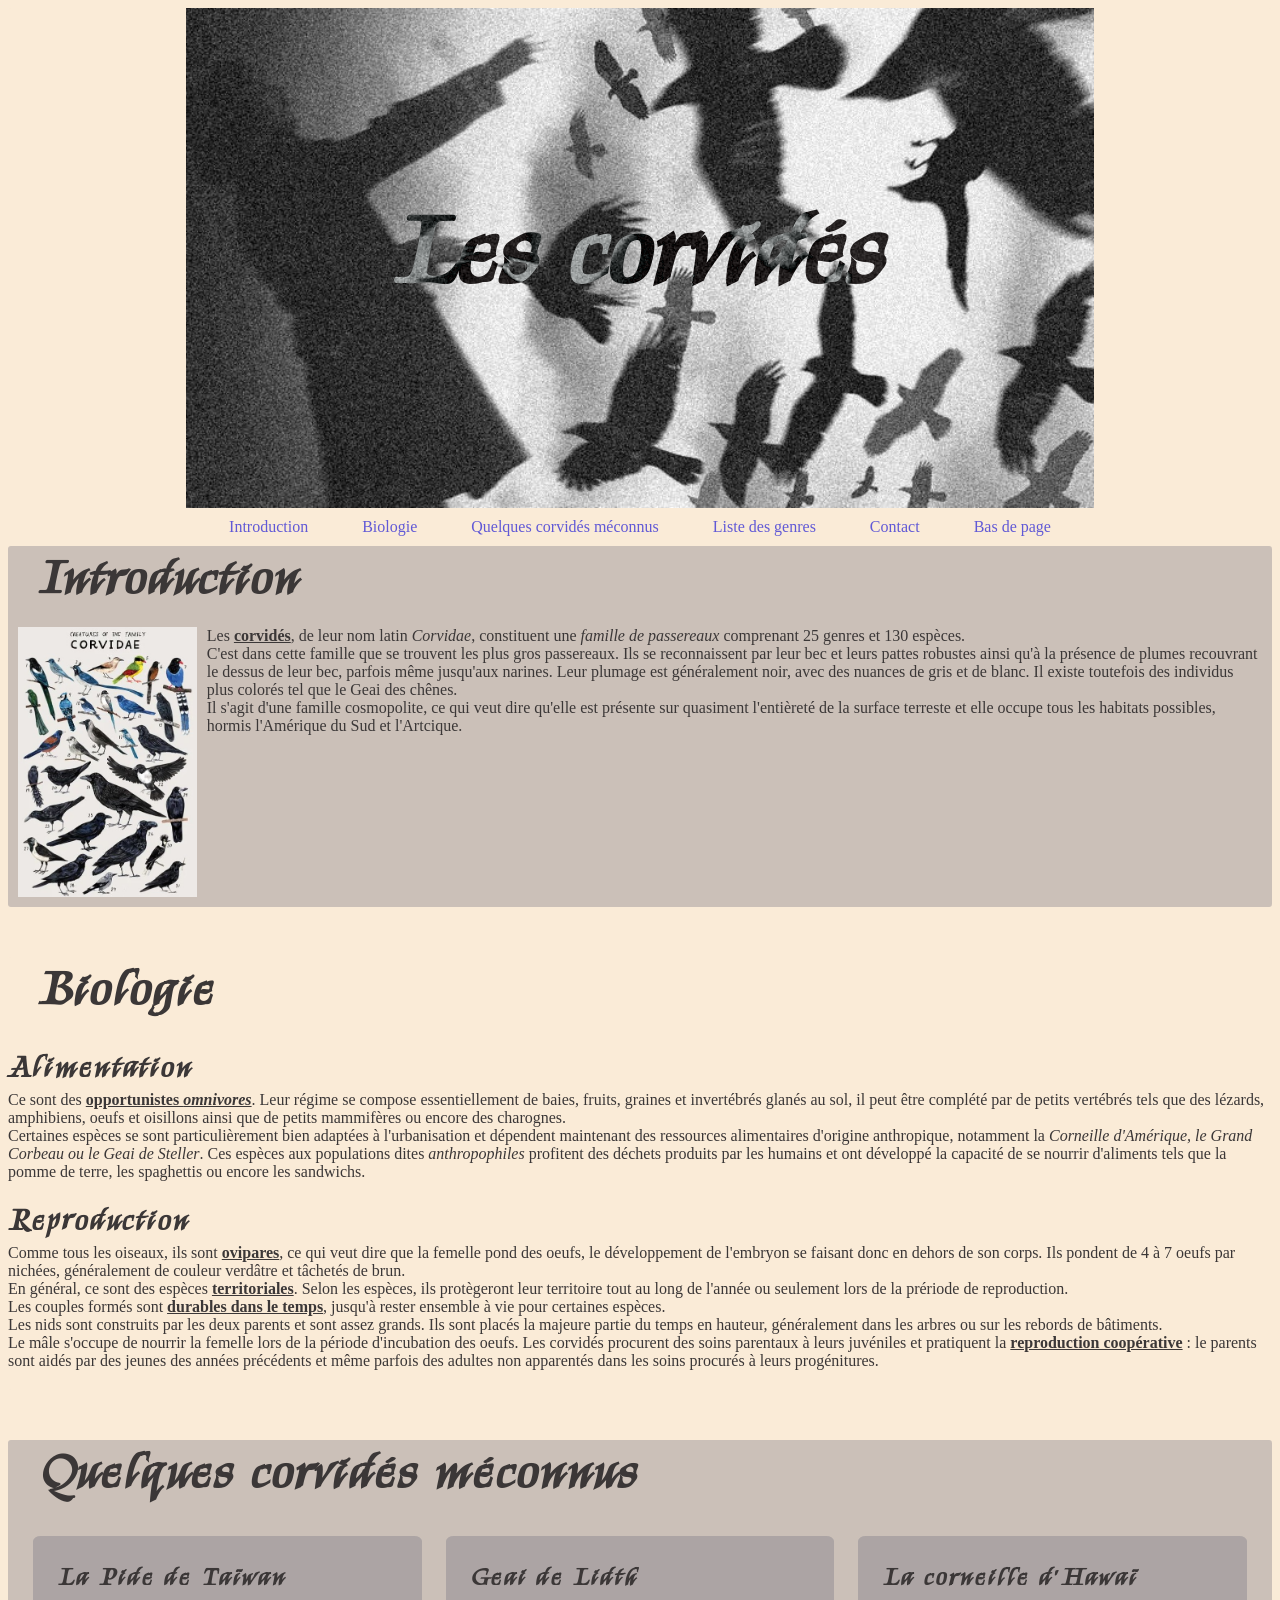
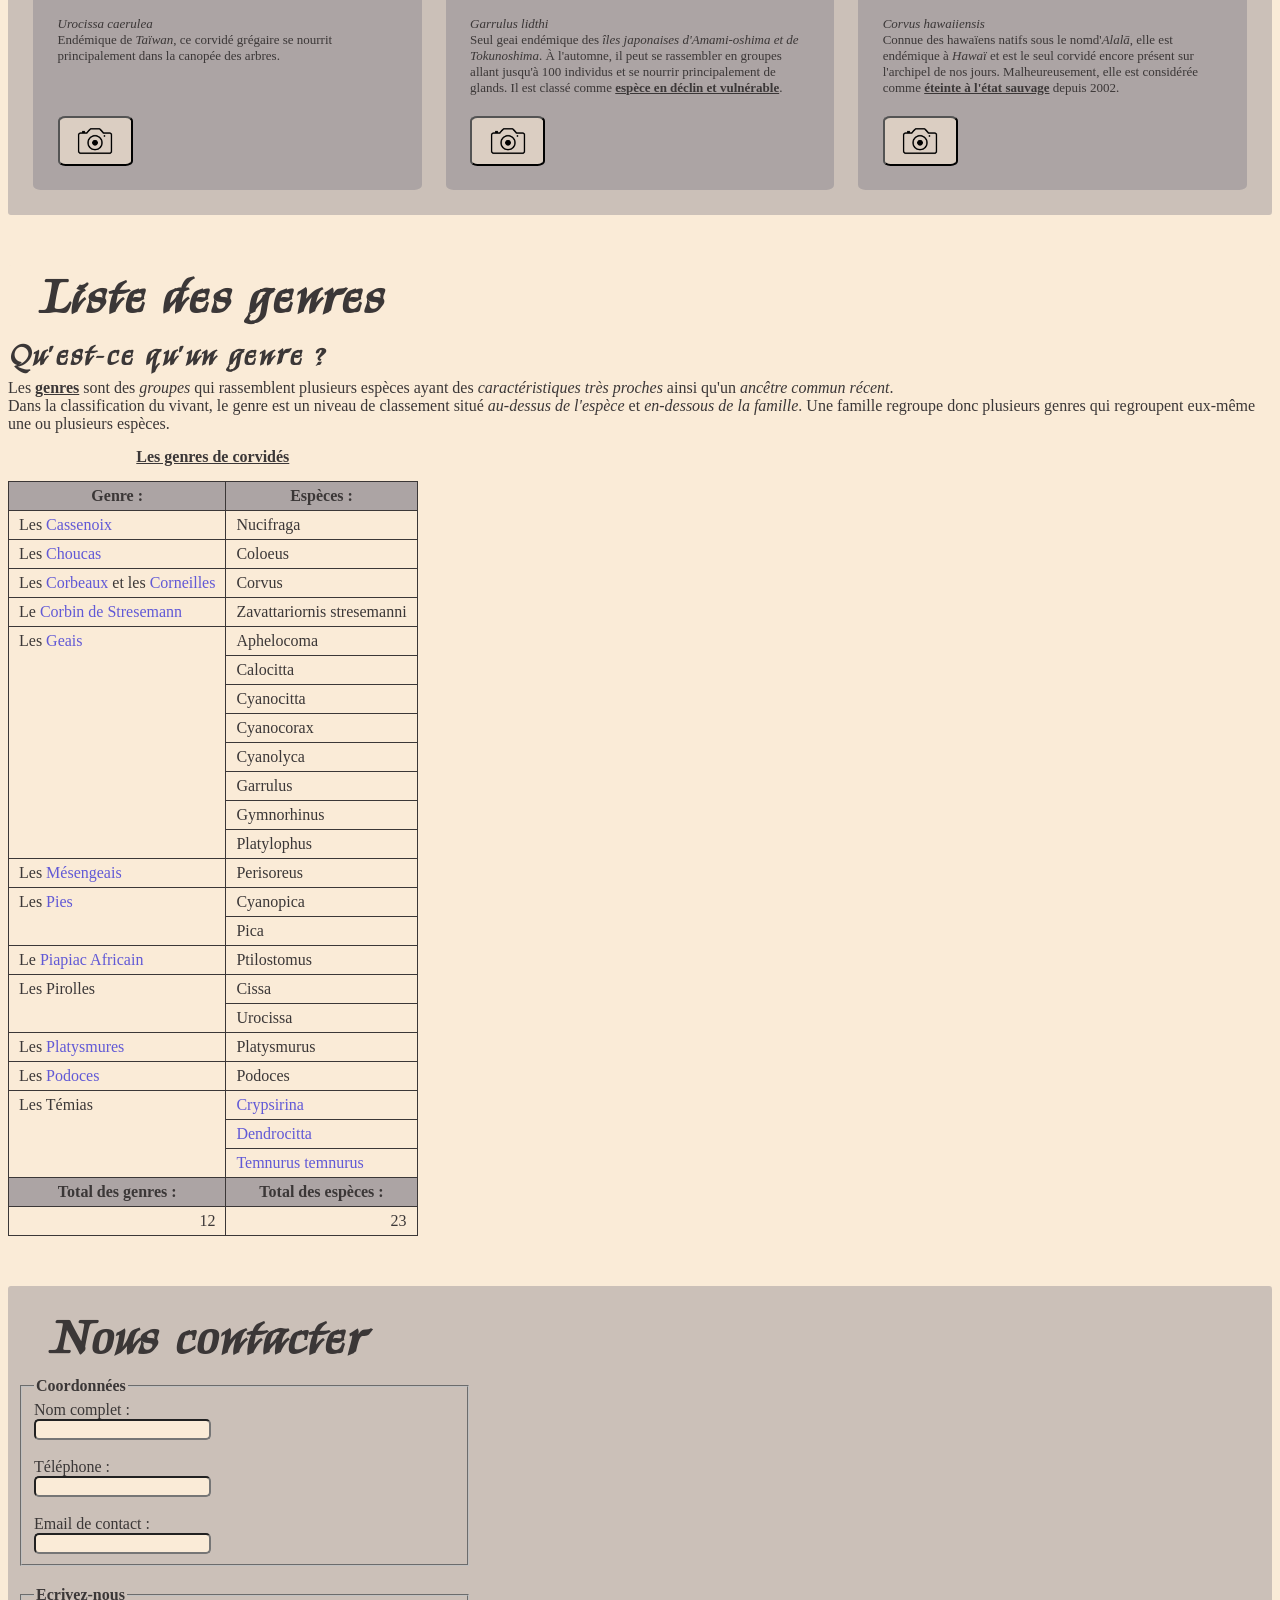
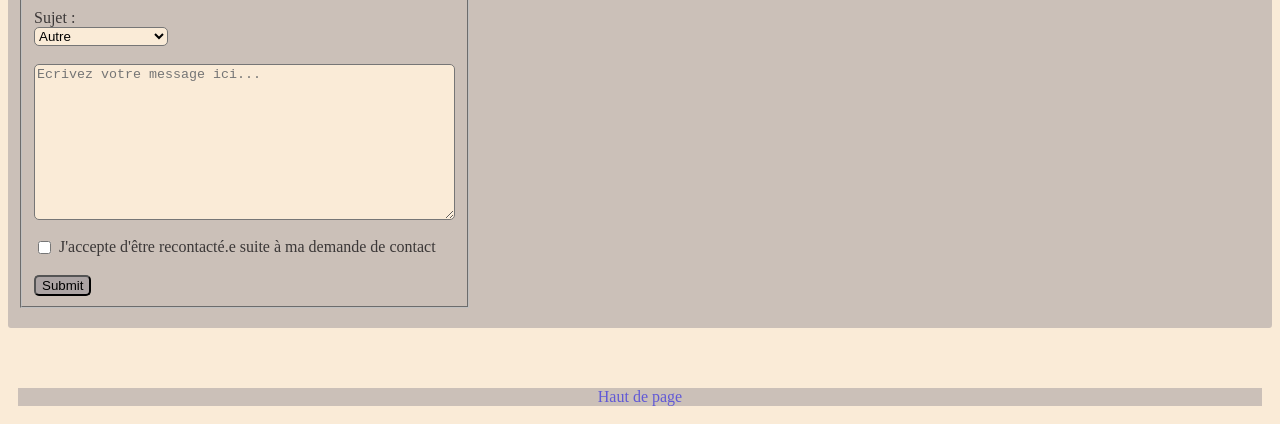
<file: exo_10/index.html>
<!DOCTYPE html>
<html lang="fr">
    <!--Ajoute à ta page un tableau qui présente des horaires, un planning, des tarifs, un programme ou toute autre donnée adaptée à ton sujet.
    Le tableau doit être compréhensible sans phrase d'explication longue. 
    Il doit avoir un titre, des en-têtes, un corps de tableau et une ligne de conclusion ou de note.-->
<head>
    <meta charset="UTF-8">
    <meta name="viewport" content="width=device-width, initial-scale=1.0">

    <link rel="stylesheet" type="text/css" href="style.css">

    <title>Exercice 10</title>
</head>

<body>
    <header id="header">
        <section class="banner">
            <div class="main_title">
                <h1>Les corvidés</h1>
            </div>
            
            <nav class="navigation">
                <ul>
                    <li><a href="#introduction">Introduction</a></li>
                    <li><a href="#biologie">Biologie</a></li>
                    <li><a href="#corvidés_méconnus">Quelques corvidés méconnus</a></li>
                    <li><a href="#genres">Liste des genres</a></li>
                    <li><a href="#contact">Contact</a></li>
                    <li><a href="#footer">Bas de page</a></li>
                </ul>
            </nav>
        </section>
        
        <section id="introduction">
            <h2>Introduction</h2>
            
            <div class="content">
                <img src="images/corvids.jpg" alt="Illustration d'espèces de la famille des corvidés" title="Espèces de la famille des corvidés.">
            
                <p><mark>Les <strong>corvidés</strong>, de leur nom latin <em>Corvidae</em>, constituent une <em>famille de passereaux</em> comprenant 25 genres et 130 espèces.</mark>
                <br>C'est dans cette famille que se trouvent les plus gros passereaux. Ils se reconnaissent par leur bec et leurs pattes robustes ainsi qu'à la présence de plumes recouvrant le dessus de leur bec, parfois même jusqu'aux narines. Leur plumage est généralement noir, avec des nuances de gris et de blanc. Il existe toutefois des individus plus colorés tel que le Geai des chênes.
                <br>Il s'agit d'une famille cosmopolite, ce qui veut dire qu'elle est présente sur quasiment l'entièreté de la surface terreste et elle occupe tous les habitats possibles, hormis l'Amérique du Sud et l'Artcique.
                </p>
            </div>
        </section>
    </header>

    <main>
        <section id="biologie">
            <h2>Biologie</h2>
            <article>
                <h3>Alimentation</h3>
                <p>Ce sont des <strong>opportunistes <em>omnivores</em></strong>. Leur régime se compose essentiellement de baies, fruits, graines et invertébrés glanés au sol, il peut être complété par de petits vertébrés tels que des lézards, amphibiens, oeufs et oisillons ainsi que de petits mammifères ou encore des charognes.
                <br>Certaines espèces se sont particulièrement bien adaptées à l'urbanisation et dépendent maintenant des ressources alimentaires d'origine anthropique, notamment la <em>Corneille d'Amérique, le Grand Corbeau ou le Geai de Steller</em>. Ces espèces aux populations dites <em>anthropophiles</em> profitent des déchets produits par les humains et ont développé la capacité de se nourrir d'aliments tels que la pomme de terre, les spaghettis ou encore les sandwichs.
                </p>
            </article>

            <article>
                <h3>Reproduction</h3>
                <p>Comme tous les oiseaux, ils sont <strong>ovipares</strong>, ce qui veut dire que la femelle pond des oeufs, le développement de l'embryon se faisant donc en dehors de son corps. Ils pondent de 4 à 7 oeufs par nichées, généralement de couleur verdâtre et tâchetés de brun.
                <br>En général, ce sont des espèces <strong>territoriales</strong>. Selon les espèces, ils protègeront leur territoire tout au long de l'année ou seulement lors de la prériode de reproduction.
                <br>Les couples formés sont <strong>durables dans le temps</strong>, jusqu'à rester ensemble à vie pour certaines espèces.
                <br>Les nids sont construits par les deux parents et sont assez grands. Ils sont placés la majeure partie du temps en hauteur, généralement dans les arbres ou sur les rebords de bâtiments.
                <br> Le mâle s'occupe de nourrir la femelle lors de la période d'incubation des oeufs. Les corvidés procurent des soins parentaux à leurs juvéniles et pratiquent la <strong>reproduction coopérative</strong> : le parents sont aidés par des jeunes des années précédents et même parfois des adultes non apparentés dans les soins procurés à leurs progénitures.
                </p>
            </article>
        </section>

        <section id="corvidés_méconnus">
            <h2>Quelques corvidés méconnus</h2>

            <div class="cartes">
                <div class="carte">
                    <h3>La Pide de Taïwan</h3>
                    <p><em>Urocissa caerulea</em>
                    <br>Endémique de <em>Taïwan</em>, ce corvidé grégaire se nourrit principalement dans la canopée des arbres.</p>
                    <button type="button"></button>
                </div>
                <div class="carte">
                    <h3>Geai de Lidth</h3>
                    <p><em>Garrulus lidthi</em>
                        <br>Seul geai endémique des <em>îles japonaises d'Amami-oshima et de Tokunoshima</em>. À l'automne, il peut se rassembler en groupes allant jusqu'à 100 individus et se nourrir principalement de glands. Il est classé comme <strong>espèce en déclin et vulnérable</strong>.</p>
                    <button type="button"></button>
                </div>
                <div class="carte">
                    <h3>La corneille d'Hawaï</h3>
                    <p><em>Corvus hawaiiensis</em>
                    <br>Connue des hawaïens natifs sous le nomd'<em>Alalā</em>, elle est endémique à <em>Hawaï</em> et est le seul corvidé encore présent sur l'archipel de nos jours. Malheureusement, elle est considérée comme <strong>éteinte à l'état sauvage</strong> depuis 2002.</p>
                    <button type="button"></button>
                </div>
            </div>
        </section>

        <section id="genres">    
            <h2>Liste des genres</h2>
            
            <article>
                <h3>Qu'est-ce qu'un genre ?</h3>
                <p>Les <strong>genres</strong> sont des <em>groupes</em> qui rassemblent plusieurs espèces ayant des <em>caractéristiques très proches</em> ainsi qu'un <em>ancêtre commun récent</em>.
                <br>Dans la classification du vivant, le genre est un niveau de classement situé <em>au-dessus de l'espèce</em> et <em>en-dessous de la famille</em>. Une famille regroupe donc plusieurs genres qui regroupent eux-même une ou plusieurs espèces.
                </p>
            </article>

            <table>
                <caption>Les genres de corvidés</caption>
                <thead>
                    <tr>
                    <th>Genre :</th>
                    <th>Espèces :</th>
                    </tr>
                </thead>
                <tbody>
                    <tr>
                        <td>Les <a href="https://fr.wikipedia.org/wiki/Cassenoix">Cassenoix</a></td>
                        <td>Nucifraga</td>
                    </tr>
                    <tr>
                        <td>Les <a href="https://fr.wikipedia.org/wiki/Choucas">Choucas</a></td>
                        <td>Coloeus</td>
                    </tr>
                    <tr>
                        <td>Les <a href="https://fr.wikipedia.org/wiki/Corbeau">Corbeaux</a> et les <a href="https://fr.wikipedia.org/wiki/Corneille_(oiseau)">Corneilles</a></td>
                        <td>Corvus</td>
                    </tr>
                    <tr>
                        <td>Le <a href="https://fr.wikipedia.org/wiki/Corbin_de_Stresemann">Corbin de Stresemann</a></td>
                        <td>Zavattariornis stresemanni</td>
                    </tr>
                    <tr>
                        <td rowspan="8">Les <a href="https://fr.wikipedia.org/wiki/Geai">Geais</a></td>
                        <td>Aphelocoma</td>
                    </tr>
                        <tr>
                            <td>Calocitta</td>
                        </tr>
                        <tr>
                            <td>Cyanocitta</td>
                        </tr>
                        <tr>
                            <td>Cyanocorax</td>
                        </tr>
                        <tr>
                            <td>Cyanolyca</td>
                        </tr>
                        <tr>
                            <td>Garrulus</td>
                        </tr>
                        <tr>
                            <td>Gymnorhinus</td>
                        </tr>
                        <tr>
                            <td>Platylophus</td>
                        </tr>
                    <tr>
                        <td>Les <a href="https://fr.wikipedia.org/wiki/Mésengeai">Mésengeais</a></td>
                        <td>Perisoreus</td>
                    </tr>
                    <tr>
                        <td rowspan="2">Les <a href="https://fr.wikipedia.org/wiki/Pie_(oiseau)">Pies</a></td>
                        <td>Cyanopica</td>
                    </tr>
                    <tr>
                        <td>Pica</td>
                    </tr>
                    <tr>
                        <td>Le <a href="https://fr.wikipedia.org/wiki/Piapiac_africain">Piapiac Africain</a></td>
                        <td>Ptilostomus</td>
                    </tr>
                    <tr>
                        <td rowspan="2">Les Pirolles</td>
                        <td>Cissa</td>
                    </tr>
                        <tr>
                            <td>Urocissa</td>
                        </tr>
                    <tr>
                        <td>Les <a href="https://fr.wikipedia.org/wiki/Platysmurus">Platysmures</a></td>
                        <td>Platysmurus</td>
                    </tr>
                    <tr>
                        <td>Les <a href="https://fr.wikipedia.org/wiki/Podoces">Podoces</a></td>
                        <td>Podoces</td>
                    </tr>
                    <tr>
                        <td rowspan="3">Les Témias</td>
                        <td><a href="https://fr.wikipedia.org/wiki/Crypsirina">Crypsirina</a></td>
                    </tr>
                        <tr>
                            <td><a href="https://fr.wikipedia.org/wiki/Dendrocitta">Dendrocitta</a></td>
                        </tr>
                        <tr>
                            <td><a href="https://fr.wikipedia.org/wiki/Ténia_temnure">Temnurus temnurus</a></td>
                        </tr>
                </tbody>

                <tfoot>
                    <tr>
                        <th>Total des genres : </th>
                        <th>Total des espèces :</th>
                    </tr>

                    <tr>
                        <td>12</td>
                        <td>23</td>
                    </tr>
                </tfoot>
                </table>
        </section>

        <section id="contact">
            <h2>Nous contacter</h2>
            <form method="post">
                <fieldset>
                    <legend>Coordonnées</legend>
                    <label for="name">Nom complet :</label>
                    <input type="text" id="name">
                    <br>
                    <label for="tel">Téléphone :</label>
                    <input type="text" id="tel">
                    <br>
                    <label for="email">Email de contact :</label>
                    <input type="email" id="email" required>
                </fieldset>
                <fieldset>
                    <legend>Ecrivez-nous</legend>
                    <label for="subject">Sujet :</label>
                    <select name="subject">
                        <option value="corvids">Corvidés - Général</option>
                        <option value="genre">Corvidés - Genre</option>
                        <option value="specie">Corvidés - Espèce</option>
                        <option value="other" selected="selected">Autre</option>
                    </select>
                    <br>
                    <textarea id="message" name="message" placeholder="Ecrivez votre message ici..." rows="10" cols="50"></textarea>
                    <br>
                    <div class="checkbox">
                        <input type="checkbox" id="accept" required>
                        <label for="accept">J'accepte d'être recontacté.e suite à ma demande de contact</label>
                    </div>
                    <br>
                    <input type="submit" id="submit">
                </fieldset>
            </form>
        </section>
    </main>
            
    <footer id="footer">
        <nav>
            <a href="#header">Haut de page</a>
        </nav>
    </footer>
</body>
</html>
</file>
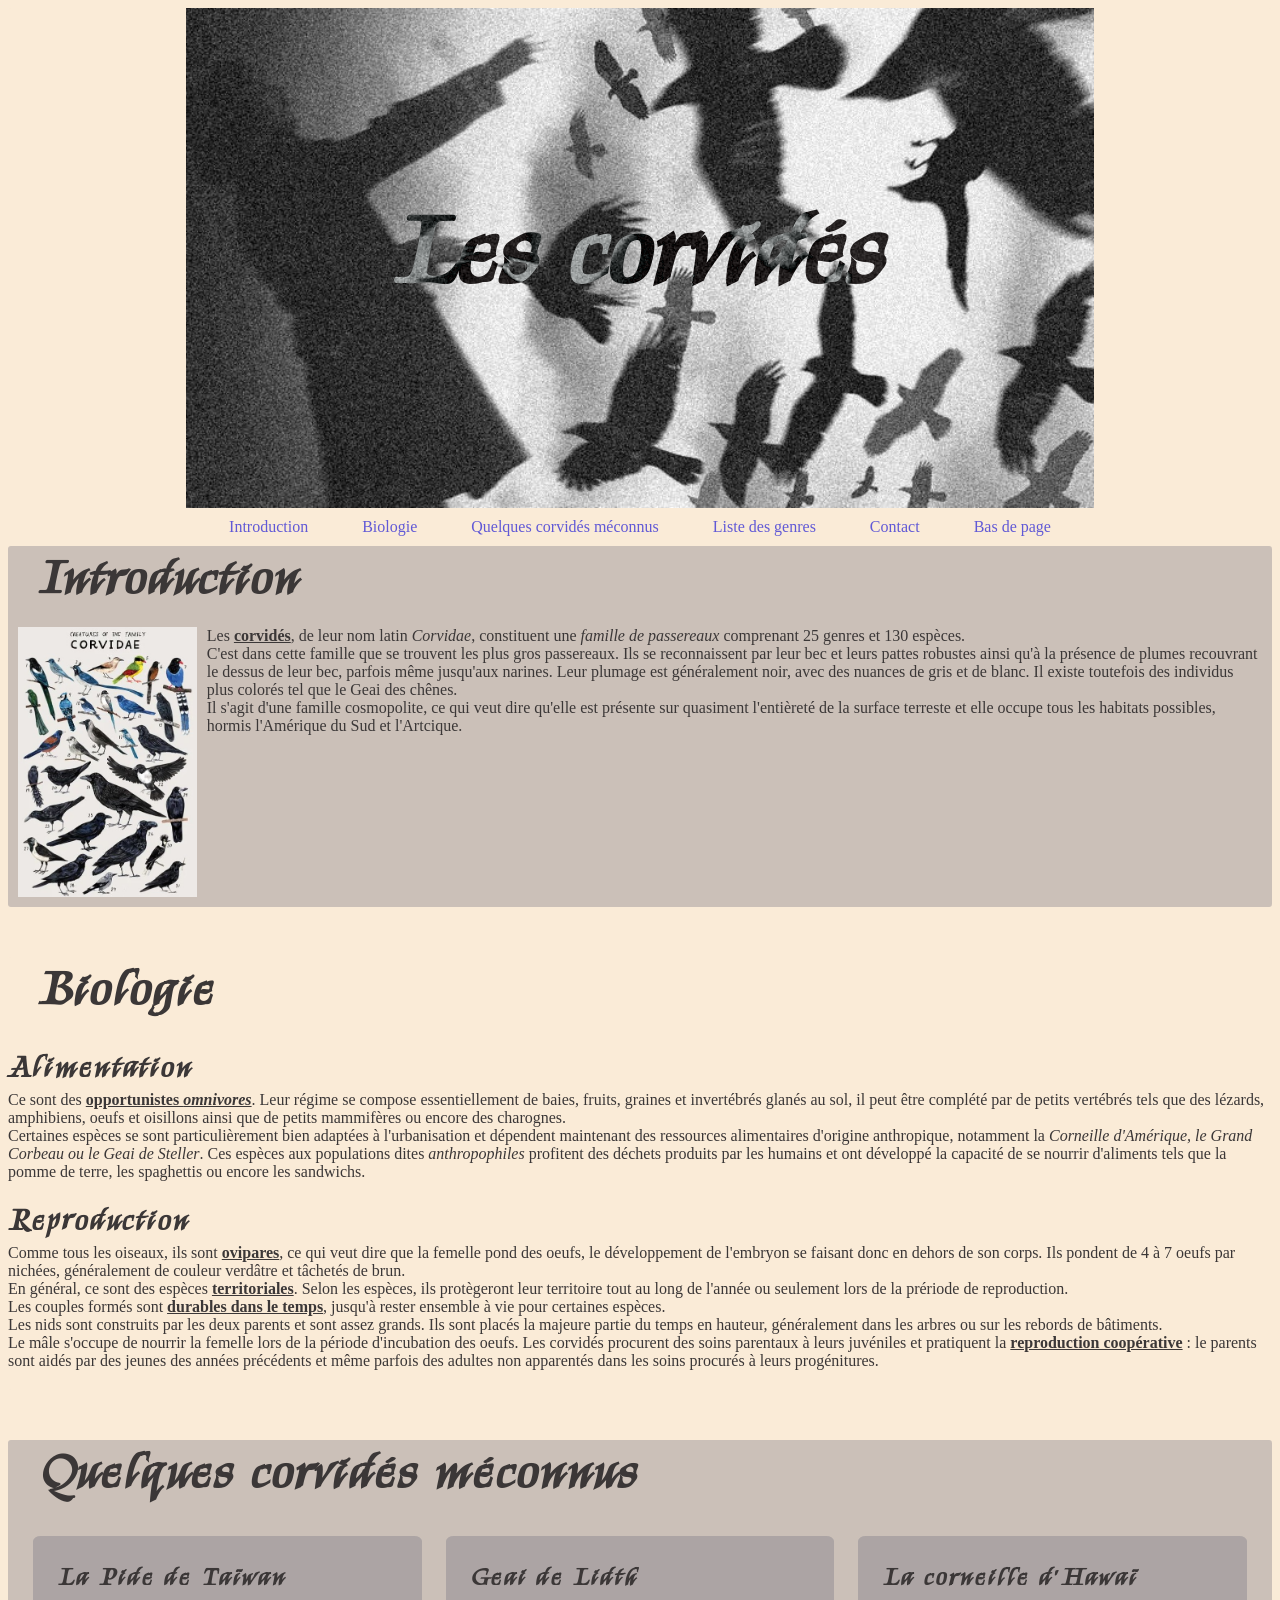
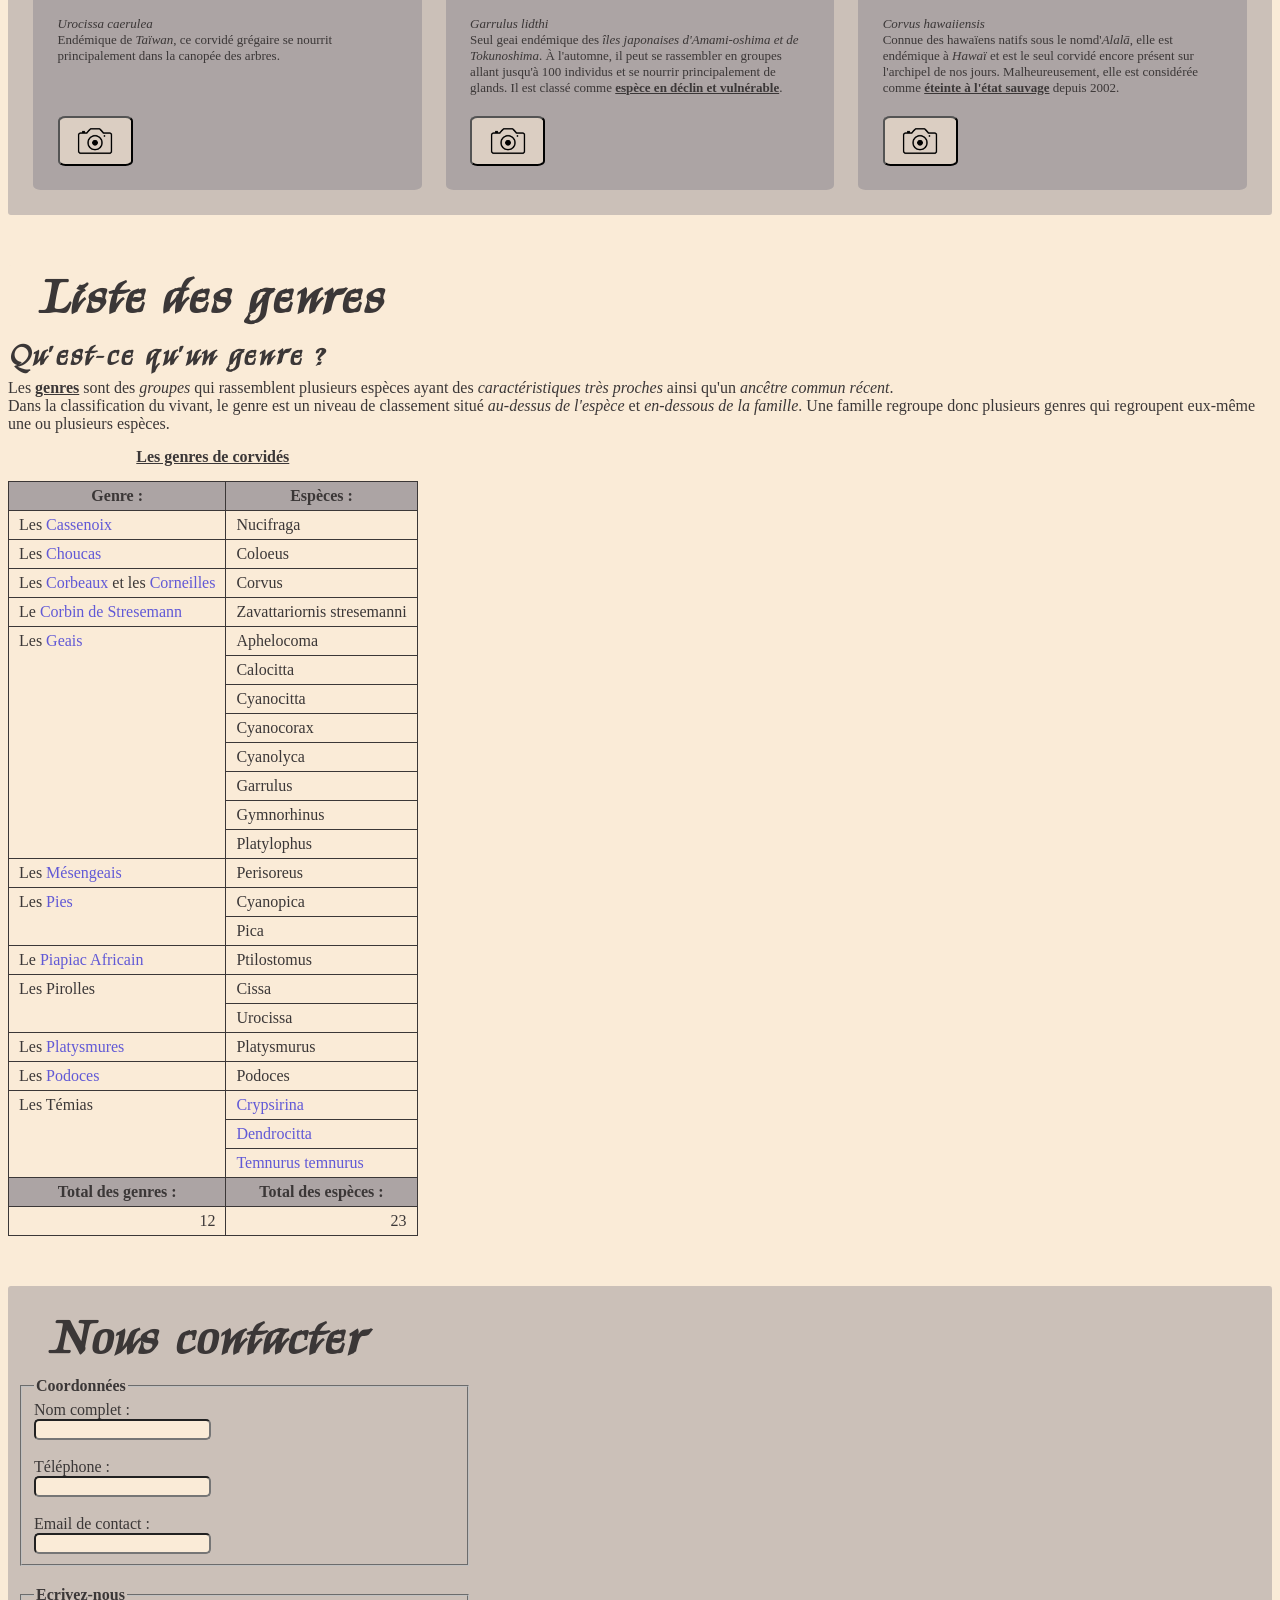
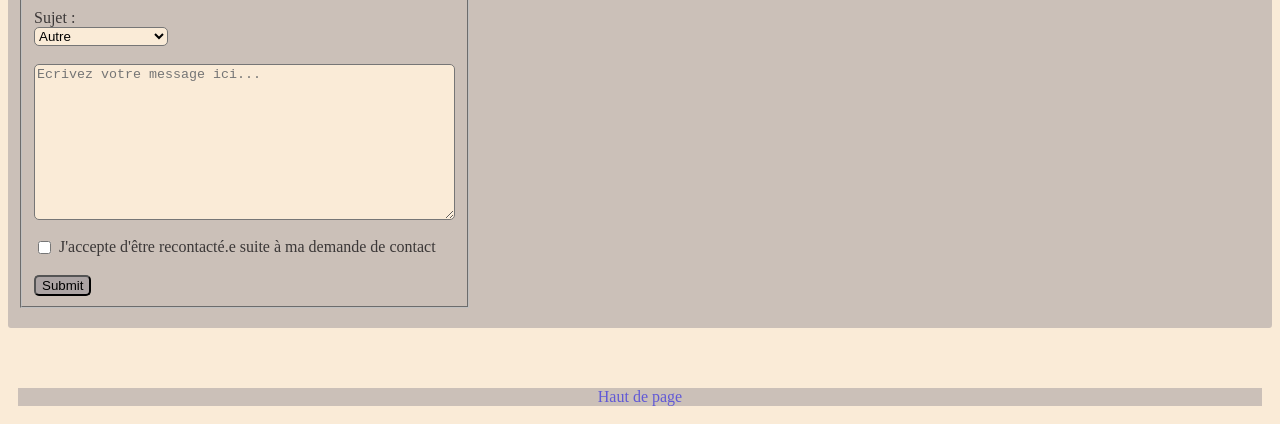
<file: exo_11/index.html>
<!DOCTYPE html>
<html lang="fr">
    <!--Teste ta page en réduisant la largeur du navigateur. 
    Repère ce qui devient difficile à lire ou à utiliser : menu, cartes, images, formulaire, tableau, marges ou taille du texte.
    Ajoute ensuite les règles nécessaires pour améliorer l'affichage mobile. 
    Le but n'est pas de créer une deuxième page, mais d'adapter la même page selon la largeur de l'écran.-->
<head>
    <meta charset="UTF-8">
    <meta name="viewport" content="width=device-width, initial-scale=1.0, user-scalable=no">

    <link rel="stylesheet" type="text/css" href="style.css">

    <title>Exercice 11</title>
</head>

<body>
    <header id="header">
        <section class="banner">
            <div class="main_title">
                <h1>Les corvidés</h1>
            </div>
            
            <nav class="navigation">
                <ul>
                    <li><a href="#introduction">Introduction</a></li>
                    <li><a href="#biologie">Biologie</a></li>
                    <li><a href="#cartes">Quelques corvidés méconnus</a></li>
                    <li><a href="#genres">Liste des genres</a></li>
                    <li><a href="#contact">Contact</a></li>
                    <li><a href="#footer">Bas de page</a></li>
                </ul>
            </nav>
        </section>
        
        <section id="introduction">
            <h2>Introduction</h2>
            
            <div class="content">
                <img src="images/corvids.jpg" alt="Illustration d'espèces de la famille des corvidés" title="Espèces de la famille des corvidés.">
            
                <p><mark>Les <strong>corvidés</strong>, de leur nom latin <em>Corvidae</em>, constituent une <em>famille de passereaux</em> comprenant 25 genres et 130 espèces.</mark>
                <br>C'est dans cette famille que se trouvent les plus gros passereaux. Ils se reconnaissent par leur bec et leurs pattes robustes ainsi qu'à la présence de plumes recouvrant le dessus de leur bec, parfois même jusqu'aux narines. Leur plumage est généralement noir, avec des nuances de gris et de blanc. Il existe toutefois des individus plus colorés tel que le Geai des chênes.
                <br>Il s'agit d'une famille cosmopolite, ce qui veut dire qu'elle est présente sur quasiment l'entièreté de la surface terreste et elle occupe tous les habitats possibles, hormis l'Amérique du Sud et l'Artcique.
                </p>
            </div>
        </section>
    </header>

    <main>
        <section id="biologie">
            <h2>Biologie</h2>
            <article>
                <h3>Alimentation</h3>
                <p>Ce sont des <strong>opportunistes <em>omnivores</em></strong>. Leur régime se compose essentiellement de baies, fruits, graines et invertébrés glanés au sol, il peut être complété par de petits vertébrés tels que des lézards, amphibiens, oeufs et oisillons ainsi que de petits mammifères ou encore des charognes.
                <br>Certaines espèces se sont particulièrement bien adaptées à l'urbanisation et dépendent maintenant des ressources alimentaires d'origine anthropique, notamment la <em>Corneille d'Amérique, le Grand Corbeau ou le Geai de Steller</em>. Ces espèces aux populations dites <em>anthropophiles</em> profitent des déchets produits par les humains et ont développé la capacité de se nourrir d'aliments tels que la pomme de terre, les spaghettis ou encore les sandwichs.
                </p>
            </article>

            <article>
                <h3>Reproduction</h3>
                <p>Comme tous les oiseaux, ils sont <strong>ovipares</strong>, ce qui veut dire que la femelle pond des oeufs, le développement de l'embryon se faisant donc en dehors de son corps. Ils pondent de 4 à 7 oeufs par nichées, généralement de couleur verdâtre et tâchetés de brun.
                <br>En général, ce sont des espèces <strong>territoriales</strong>. Selon les espèces, ils protègeront leur territoire tout au long de l'année ou seulement lors de la prériode de reproduction.
                <br>Les couples formés sont <strong>durables dans le temps</strong>, jusqu'à rester ensemble à vie pour certaines espèces.
                <br>Les nids sont construits par les deux parents et sont assez grands. Ils sont placés la majeure partie du temps en hauteur, généralement dans les arbres ou sur les rebords de bâtiments.
                <br> Le mâle s'occupe de nourrir la femelle lors de la période d'incubation des oeufs. Les corvidés procurent des soins parentaux à leurs juvéniles et pratiquent la <strong>reproduction coopérative</strong> : le parents sont aidés par des jeunes des années précédents et même parfois des adultes non apparentés dans les soins procurés à leurs progénitures.
                </p>
            </article>
        </section>

        <section id="cartes">
            <h2>Quelques corvidés méconnus</h2>

            <div class="cartes">
                <div class="carte">
                    <h3>La Pide de Taïwan</h3>
                    <p><em>Urocissa caerulea</em>
                    <br>Endémique de <em>Taïwan</em>, ce corvidé grégaire se nourrit principalement dans la canopée des arbres.</p>
                    <button type="button"></button>
                </div>
                <div class="carte">
                    <h3>Geai de Lidth</h3>
                    <p><em>Garrulus lidthi</em>
                        <br>Seul geai endémique des <em>îles japonaises d'Amami-oshima et de Tokunoshima</em>. À l'automne, il peut se rassembler en groupes allant jusqu'à 100 individus et se nourrir principalement de glands. Il est classé comme <strong>espèce en déclin et vulnérable</strong>.</p>
                    <button type="button"></button>
                </div>
                <div class="carte">
                    <h3>La corneille d'Hawaï</h3>
                    <p><em>Corvus hawaiiensis</em>
                    <br>Connue des hawaïens natifs sous le nomd'<em>Alalā</em>, elle est endémique à <em>Hawaï</em> et est le seul corvidé encore présent sur l'archipel de nos jours. Malheureusement, elle est considérée comme <strong>éteinte à l'état sauvage</strong> depuis 2002.</p>
                    <button type="button"></button>
                </div>
            </div>
        </section>

        <section id="genres">    
            <h2>Liste des genres</h2>
            
            <article>
                <h3>Qu'est-ce qu'un genre ?</h3>
                <p>Les <strong>genres</strong> sont des <em>groupes</em> qui rassemblent plusieurs espèces ayant des <em>caractéristiques très proches</em> ainsi qu'un <em>ancêtre commun récent</em>.
                <br>Dans la classification du vivant, le genre est un niveau de classement situé <em>au-dessus de l'espèce</em> et <em>en-dessous de la famille</em>. Une famille regroupe donc plusieurs genres qui regroupent eux-même une ou plusieurs espèces.
                </p>
            </article>

            <table>
                <caption>Les genres de corvidés</caption>
                <thead>
                    <tr>
                    <th>Genre :</th>
                    <th>Espèces :</th>
                    </tr>
                </thead>
                <tbody>
                    <tr>
                        <td>Les <a href="https://fr.wikipedia.org/wiki/Cassenoix">Cassenoix</a></td>
                        <td>Nucifraga</td>
                    </tr>
                    <tr>
                        <td>Les <a href="https://fr.wikipedia.org/wiki/Choucas">Choucas</a></td>
                        <td>Coloeus</td>
                    </tr>
                    <tr>
                        <td>Les <a href="https://fr.wikipedia.org/wiki/Corbeau">Corbeaux</a> et les <a href="https://fr.wikipedia.org/wiki/Corneille_(oiseau)">Corneilles</a></td>
                        <td>Corvus</td>
                    </tr>
                    <tr>
                        <td>Le <a href="https://fr.wikipedia.org/wiki/Corbin_de_Stresemann">Corbin de Stresemann</a></td>
                        <td>Zavattariornis stresemanni</td>
                    </tr>
                    <tr>
                        <td rowspan="8">Les <a href="https://fr.wikipedia.org/wiki/Geai">Geais</a></td>
                        <td>Aphelocoma</td>
                    </tr>
                        <tr>
                            <td>Calocitta</td>
                        </tr>
                        <tr>
                            <td>Cyanocitta</td>
                        </tr>
                        <tr>
                            <td>Cyanocorax</td>
                        </tr>
                        <tr>
                            <td>Cyanolyca</td>
                        </tr>
                        <tr>
                            <td>Garrulus</td>
                        </tr>
                        <tr>
                            <td>Gymnorhinus</td>
                        </tr>
                        <tr>
                            <td>Platylophus</td>
                        </tr>
                    <tr>
                        <td>Les <a href="https://fr.wikipedia.org/wiki/Mésengeai">Mésengeais</a></td>
                        <td>Perisoreus</td>
                    </tr>
                    <tr>
                        <td rowspan="2">Les <a href="https://fr.wikipedia.org/wiki/Pie_(oiseau)">Pies</a></td>
                        <td>Cyanopica</td>
                    </tr>
                    <tr>
                        <td>Pica</td>
                    </tr>
                    <tr>
                        <td>Le <a href="https://fr.wikipedia.org/wiki/Piapiac_africain">Piapiac Africain</a></td>
                        <td>Ptilostomus</td>
                    </tr>
                    <tr>
                        <td rowspan="2">Les Pirolles</td>
                        <td>Cissa</td>
                    </tr>
                        <tr>
                            <td>Urocissa</td>
                        </tr>
                    <tr>
                        <td>Les <a href="https://fr.wikipedia.org/wiki/Platysmurus">Platysmures</a></td>
                        <td>Platysmurus</td>
                    </tr>
                    <tr>
                        <td>Les <a href="https://fr.wikipedia.org/wiki/Podoces">Podoces</a></td>
                        <td>Podoces</td>
                    </tr>
                    <tr>
                        <td rowspan="3">Les Témias</td>
                        <td><a href="https://fr.wikipedia.org/wiki/Crypsirina">Crypsirina</a></td>
                    </tr>
                        <tr>
                            <td><a href="https://fr.wikipedia.org/wiki/Dendrocitta">Dendrocitta</a></td>
                        </tr>
                        <tr>
                            <td><a href="https://fr.wikipedia.org/wiki/Ténia_temnure">Temnurus temnurus</a></td>
                        </tr>
                </tbody>

                <tfoot>
                    <tr>
                        <th>Total des genres : </th>
                        <th>Total des espèces :</th>
                    </tr>

                    <tr>
                        <td>12</td>
                        <td>23</td>
                    </tr>
                </tfoot>
                </table>
        </section>

        <section id="contact">
            <h2>Nous contacter</h2>
            <form method="post">
                <fieldset>
                    <legend>Coordonnées</legend>
                    <label for="name">Nom complet :</label>
                    <input type="text" id="name">
                    <br>
                    <label for="tel">Téléphone :</label>
                    <input type="text" id="tel">
                    <br>
                    <label for="email">Email de contact :</label>
                    <input type="email" id="email" required>
                </fieldset>
                <fieldset>
                    <legend>Ecrivez-nous</legend>
                    <label for="subject">Sujet :</label>
                    <select name="subject">
                        <option value="corvids">Corvidés - Général</option>
                        <option value="genre">Corvidés - Genre</option>
                        <option value="specie">Corvidés - Espèce</option>
                        <option value="other" selected="selected">Autre</option>
                    </select>
                    <br>
                    <textarea id="message" name="message" placeholder="Ecrivez votre message ici..." rows="10" cols="50"></textarea>
                    <br>
                    <div class="checkbox">
                        <input type="checkbox" id="accept" required>
                        <label for="accept">J'accepte d'être recontacté.e suite à ma demande de contact</label>
                    </div>
                    <br>
                    <input type="submit" id="submit">
                </fieldset>
            </form>
        </section>
    </main>
            
    <footer id="footer">
        <nav>
            <a href="#header">Haut de page</a>
        </nav>
    </footer>
</body>
</html>
</file>
<file: exo_06/style.css>
@font-face {
    font-family: "Kings Regular";
    src: url(fonts/Kings-Regular.ttf);
}

body {
    background-color: antiquewhite;

    font-family: Georgia, 'Times New Roman', Times, serif;
    color: rgb(59, 55, 55);
}

header {
    background-color: rgba(172, 164, 164, 0.6);
}

h1, h2, h3 {
    font-family: "Kings Regular";

    letter-spacing: 3px;
}

.main_title h1 {
    font-size: 110px;
    
    filter: invert();
    mix-blend-mode: difference;
}

h2 {
    font-size: 50px;
}

h3 {
    font-size: 30px;
}

a {
    text-decoration: none;
    color: rgb(97, 89, 214);
    
}

mark {
    /* Cancel highlight effect */
    background-color: inherit;
}

em {
    font-style: italic;
}

strong {
    text-decoration: underline;
}


p {
    text-transform: none;
}


/* Custom */ 
.main_title {
    height: 300px;
    
    display: flex;
    justify-content: center;
    align-items: center;
    
    background-image: url("images/banner.jpg");
    background-size: contain;
    background-repeat: no-repeat;
    background-position: center;
}

#genres {
    background-color: rgba(172, 164, 164, 0.6);
}
</file>
<file: exo_07/style.css>
@font-face {
    font-family: "Kings Regular";
    src: url(fonts/Kings-Regular.ttf);
}

h1, h2, h3 {
    font-family: "Kings Regular";
    
    letter-spacing: 3px;
}

h2 {
    margin: 0;

    padding-left: 30px;

    font-size: 50px;
}

h3 {
    font-size: 30px;
}

a {
    text-decoration: none;
    
    color: rgb(97, 89, 214);
}

mark {
    /* Cancel highlight (mark) effect */
    background-color: inherit;

    color: inherit;
}

em {
    font-style: italic;
}

strong {
    text-decoration: underline;
}

p {
    text-transform: none;
}

body {
    display: flex;
    flex-direction: column;

    background-color: antiquewhite;
    
    font-family: Georgia, 'Times New Roman', Times, serif;
    color: rgb(59, 55, 55);

    header {
        .banner {
            display: flex;
            flex-direction: column;
            justify-content: center;
            
            height: 30%;
            
            .main_title {    
                display: flex;
                justify-content: center;
                align-items: center;
                
                /* Background Image : */
                background-image: url("images/banner.jpg");
                background-size: contain;
                background-repeat: no-repeat;
                background-position: center;
                min-height: clamp(220px, 40vw, 500px);
                
                h1 {
                    font-size: clamp(40px, 8vw, 110px);
                    
                    text-align: center;
                    
                    /* Inverted background colors as text color : */
                    filter: invert();
                    mix-blend-mode: difference;        
                }
            }
            
            .navigation {
                display: flex;
                
                justify-content: center;
                
                ul {
                    margin: 0;
                    padding: 0;
                    
                    li {
                        text-align: center;
                        display: inline-block;
                        
                        margin: 10px 25px;
                    }
                }
            }
        }
    }
    
    
    #introduction {
        background-color: rgba(172, 164, 164, 0.6);

        .content {
            display: flex;
    
            gap: 10px;
            padding: 10px;
            
            img {
                height: 30vh;
            }
            p {
                margin: 0; /* Avoid default margin for <p> */
            }
        }
    }
    
    #corvidés_méconnus {
        display: flex;
        flex-direction: column;
    
        .cartes {
            display: flex;
            
            justify-content: space-between;
            
            gap: 2%;
            
            padding: 2%; /* Space between cards */ 
            
            .carte {
                display: flex;
                flex-direction: column;
    
                background-color: rgba(172, 164, 164, 0.6);
        
                box-sizing: border-box;
                border-radius: 2%;
        
                flex: 1;
        
                padding: 2%;
        
                h3 {
                    margin: 0; /* Titles have a default margin, reset it */
                    font-size: clamp(12px, 8vw, 25px)
                }
        
                p {
                    font-size: 13px;
                }
        
                button {
                    background-color: rgba(172, 164, 164, 1);
        
                    width: 75px;
                    height: 50px;
    
                    margin-top: auto; 
        
                    box-sizing: border-box;
                    border-radius: 10%;
        
                    background-image: url("images/camera_icon.png");
                    background-size: contain;
                    background-repeat: no-repeat;
                    background-position: center;
                }
            }
        }

        #genres {
            background-color: rgba(172, 164, 164, 0.6);
        }
    }
    
    footer {
        display: flex;

        justify-content: center;
        margin: 10px;
        background-color: rgba(172, 164, 164, 0.6);
    }
}
</file>
<file: exo_08/style.css>
@font-face {
    font-family: "Kings Regular";
    src: url(fonts/Kings-Regular.ttf);
}

h1, h2, h3 {
    margin: 0; /* Titles have a default margin, reset it */
    
    font-family: "Kings Regular";
    
    letter-spacing: 3px;
}

h2 {
    margin: 0;

    padding-left: 30px;

    font-size: 50px;
}

h3 {
    font-size: 30px;
}

a {
    text-decoration: none;
    
    color: rgb(97, 89, 214);
}

mark {
    /* Cancel highlight (mark) effect */
    background-color: inherit;

    color: inherit;
}

em {
    font-style: italic;
}

strong {
    text-decoration: underline;
}

p {
    margin: 0; /* <p> have default margin */
    text-transform: none;
}

body {
    display: flex;
    flex-direction: column;

    background-color: antiquewhite;
    
    font-family: Georgia, 'Times New Roman', Times, serif;
    color: rgb(59, 55, 55);

    section {
        border-radius: 3px;
    }
    
    section:nth-child(even){
        background-color: rgba(172, 164, 164, 0.6)
    }
    
    section:nth-child(odd){
        background-color: antiquewhite;
    }

    header {
        .banner {
            display: flex;
            flex-direction: column;
            justify-content: center;
            
            height: 30%;
            
            .main_title {    
                display: flex;
                justify-content: center;
                align-items: center;
                
                /* Background Image : */
                background-image: url("images/banner.jpg");
                background-size: contain;
                background-repeat: no-repeat;
                background-position: center;
                min-height: clamp(220px, 40vw, 500px);
                
                h1 {
                    font-size: clamp(40px, 8vw, 110px);
                    
                    text-align: center;
                    
                    /* Inverted background colors as text color : */
                    filter: invert();
                    mix-blend-mode: difference;        
                }
            }
            
            .navigation {
                display: flex;
                
                justify-content: center;
                
                ul {
                    margin: 0;
                    padding: 0;
                    
                    li {
                        text-align: center;
                        display: inline-block;
                        
                        margin: 10px 25px;

                        transition: transform 0.15s ease; /* Smooth animation */
                    }

                    li:hover {
                        transform: scale(1.1); /* Scales up when hovered */
                    }
                }
            }
        }
        
        #introduction {    
            .content {
                display: flex;
        
                gap: 10px;
                padding: 10px;
                
                img {
                    height: 30vh;
                }
            }
        }
    }

    main {
        #biologie {
            padding: 20px;
    
            article {
                margin-top: 20px;
                margin-bottom: 20px;
            }
        }
        
        #corvidés_méconnus {
            display: flex;
            flex-direction: column;
                
            .cartes {
                display: flex;
                
                justify-content: space-between;
                
                gap: 2%;
                
                padding: 2%; /* Space between cards */ 
                
                .carte {
                    display: flex;
                    flex-direction: column;
        
                    background-color: rgba(172, 164, 164, 1);
            
                    box-sizing: border-box;
                    border-radius: 2%;
            
                    flex: 1;
            
                    gap: 20px;
                    padding: 2%;
            
                    h3 {
                        font-size: clamp(12px, 8vw, 25px)
                    }
            
                    p {
                        font-size: 13px;
                    }
            
                    button {
                        background-color: rgba(250, 235, 215, 0.6);
            
                        width: 75px;
                        height: 50px;
        
                        margin-top: auto; 
            
                        box-sizing: border-box;
                        border-radius: 10%;
            
                        background-image: url("images/camera_icon.png");
                        background-size: contain;
                        background-repeat: no-repeat;
                        background-position: center;
                    }

                    button:hover, button:focus {
                        box-shadow: 2px 2px 2px rgb(59, 55, 55);
                    }

                    button:focus {
                        box-shadow: 5px 5px 5px rgb(59, 55, 55);
                    }
                }
            }
        }

        #genres > ul > li:nth-child(odd) {
                background-color: rgba(172, 164, 164, 0.2);
            }
        }
        
        footer {
            display: flex;
    
            justify-content: center;
            margin: 10px;
            background-color: rgba(172, 164, 164, 0.6);
        }
}
</file>
<file: exo_09/style.css>
@font-face {
    font-family: "Kings Regular";
    src: url(fonts/Kings-Regular.ttf);
}

h1, h2, h3 {
    margin: 0; /* Titles have a default margin, reset it */
    
    font-family: "Kings Regular";
    
    letter-spacing: 3px;
}

h2 {
    margin: 0;

    padding-left: 30px;

    font-size: 50px;
}

h3 {
    font-size: 30px;
}

a {
    text-decoration: none;
    
    color: rgb(97, 89, 214);
}

mark {
    /* Cancel highlight (mark) effect */
    background-color: inherit;

    color: inherit;
}

em {
    font-style: italic;
}

strong {
    text-decoration: underline;
}

p {
    margin: 0; /* <p> have default margin */
    text-transform: none;
}

body {
    display: flex;
    flex-direction: column;

    background-color: antiquewhite;
    
    font-family: Georgia, 'Times New Roman', Times, serif;
    color: rgb(59, 55, 55);

    section {
        border-radius: 3px;
    }
    
    section:nth-child(even){
        background-color: rgba(172, 164, 164, 0.6)
    }
    
    section:nth-child(odd){
        background-color: antiquewhite;
    }

    header {
        .banner {
            display: flex;
            flex-direction: column;
            justify-content: center;
            
            height: 30%;
            
            .main_title {    
                display: flex;
                justify-content: center;
                align-items: center;
                
                /* Background Image : */
                background-image: url("images/banner.jpg");
                background-size: contain;
                background-repeat: no-repeat;
                background-position: center;
                min-height: clamp(220px, 40vw, 500px);
                
                h1 {
                    font-size: clamp(40px, 8vw, 110px);
                    
                    text-align: center;
                    
                    /* Inverted background colors as text color : */
                    filter: invert();
                    mix-blend-mode: difference;        
                }
            }
            
            .navigation {
                display: flex;
                
                justify-content: center;
                
                ul {
                    margin: 0;
                    padding: 0;
                    
                    li {
                        text-align: center;
                        display: inline-block;
                        
                        margin: 10px 25px;

                        transition: transform 0.15s ease; /* Smooth animation */
                    }

                    li:hover {
                        transform: scale(1.1); /* Scales up when hovered */
                    }
                }
            }
        }
        
        #introduction {    
            .content {
                display: flex;
        
                gap: 10px;
                padding: 10px;
                
                img {
                    height: 30vh;
                }
            }
        }
    }

    main {
        #biologie {
            padding: 20px;
    
            article {
                margin-top: 20px;
                margin-bottom: 20px;
            }
        }
        
        #corvidés_méconnus {
            display: flex;
            flex-direction: column;
                
            .cartes {
                display: flex;
                
                justify-content: space-between;
                
                gap: 2%;
                
                padding: 2%; /* Space between cards */ 
                
                .carte {
                    display: flex;
                    flex-direction: column;
        
                    background-color: rgba(172, 164, 164, 1);
            
                    box-sizing: border-box;
                    border-radius: 2%;
            
                    flex: 1;
            
                    gap: 20px;
                    padding: 2%;
            
                    h3 {
                        font-size: clamp(12px, 8vw, 25px)
                    }
            
                    p {
                        font-size: 13px;
                    }
            
                    button {
                        background-color: rgba(250, 235, 215, 0.6);
            
                        width: 75px;
                        height: 50px;
        
                        margin-top: auto; 
            
                        box-sizing: border-box;
                        border-radius: 10%;
            
                        background-image: url("images/camera_icon.png");
                        background-size: contain;
                        background-repeat: no-repeat;
                        background-position: center;
                    }

                    button:hover, button:focus {
                        box-shadow: 2px 2px 2px rgb(59, 55, 55);
                    }

                    button:focus {
                        box-shadow: 5px 5px 5px rgb(59, 55, 55);
                    }
                }
            }
        }
    
        #genres > ul > li:nth-child(odd) {
                background-color: rgba(172, 164, 164, 0.2);
        }

        #contact {
            display: flex;
            flex-direction: column;

            form {
                display: grid;
                grid-template-columns: 1fr;

                gap: 20px;

                width: fit-content;
                
                fieldset {
                    display: flex;
                    flex-direction: column;
                    
                    legend {
                        font-weight: bold;
                    }
                    
                    .checkbox {
                        display: flex;
                        
                        gap: 5px;
                    }
                    
                    input:not(#submit), select, textarea {
                        background-color: antiquewhite;
                    }
                    
                    #submit {
                        background-color: rgba(172, 164, 164, 1);
                    }
                    
                    input, select, textarea {
                        width: fit-content;
                        
                        border-radius: 5px;
                    }
                }
            }
        }
    }
        
        
    footer {
        display: flex;
    
        justify-content: center;
        margin: 10px;
        background-color: rgba(172, 164, 164, 0.6);
    }
}
</file>
<file: exo_10/style.css>
@font-face {
    font-family: "Kings Regular";
    src: url(fonts/Kings-Regular.ttf);
}

h1, h2, h3 {
    margin: 0; /* Titles have a default margin, reset it */
    
    font-family: "Kings Regular";
    
    letter-spacing: 3px;
}

h2 {
    margin: 0;

    padding-left: 30px;

    font-size: 50px;
}

h3 {
    font-size: 30px;
}

a {
    text-decoration: none;
    
    color: rgb(97, 89, 214);
}

mark {
    /* Cancel highlight (mark) effect */
    background-color: inherit;

    color: inherit;
}

em {
    font-style: italic;
}

strong {
    text-decoration: underline;
}

p {
    margin: 0; /* <p> have default margin */
    text-transform: none;
}

body {
    display: flex;
    flex-direction: column;

    background-color: antiquewhite;
    
    font-family: Georgia, 'Times New Roman', Times, serif;
    color: rgb(59, 55, 55);

    section {
        border-radius: 3px;
    }
    
    section:nth-child(even){
        background-color: rgba(172, 164, 164, 0.6)
    }
    
    section:nth-child(odd){
        background-color: antiquewhite;
    }

    header {
        .banner {
            display: flex;
            flex-direction: column;
            justify-content: center;
            
            height: 30%;
            
            .main_title {    
                display: flex;
                justify-content: center;
                align-items: center;
                
                /* Background Image : */
                background-image: url("images/banner.jpg");
                background-size: contain;
                background-repeat: no-repeat;
                background-position: center;
                min-height: clamp(220px, 40vw, 500px);
                
                h1 {
                    font-size: clamp(40px, 8vw, 110px);
                    
                    text-align: center;
                    
                    /* Inverted background colors as text color : */
                    filter: invert();
                    mix-blend-mode: difference;        
                }
            }
            
            .navigation {
                display: flex;
                
                justify-content: center;
                
                ul {
                    margin: 0;
                    padding: 0;
                    
                    li {
                        text-align: center;
                        display: inline-block;
                        
                        margin: 10px 25px;

                        transition: transform 0.15s ease; /* Smooth animation */
                    }

                    li:hover {
                        transform: scale(1.1); /* Scales up when hovered */
                    }
                }
            }
        }
        
        #introduction {    
            .content {
                display: flex;
        
                gap: 10px;
                padding: 10px;
                
                img {
                    height: 30vh;
                }
            }
        }
    }

    main {
        display: flex;
        flex-direction: column;
        
        gap: 50px;

        #biologie {
            margin-top: 50px;
    
            article {
                margin-top: 20px;
                margin-bottom: 20px;
            }
        }
        
        #corvidés_méconnus {
            display: flex;
            flex-direction: column;
                
            .cartes {
                display: flex;
                
                justify-content: space-between;
                
                gap: 2%;
                
                padding: 2%; /* Space between cards */ 
                
                .carte {
                    display: flex;
                    flex-direction: column;
        
                    background-color: rgba(172, 164, 164, 1);
            
                    box-sizing: border-box;
                    border-radius: 2%;
            
                    flex: 1;
            
                    gap: 20px;
                    padding: 2%;
            
                    h3 {
                        font-size: clamp(12px, 8vw, 25px)
                    }
            
                    p {
                        font-size: 13px;
                    }
            
                    button {
                        background-color: rgba(250, 235, 215, 0.6);
            
                        width: 75px;
                        height: 50px;
        
                        margin-top: auto; 
            
                        box-sizing: border-box;
                        border-radius: 10%;
            
                        background-image: url("images/camera_icon.png");
                        background-size: contain;
                        background-repeat: no-repeat;
                        background-position: center;
                    }

                    button:hover, button:focus {
                        box-shadow: 2px 2px 2px rgb(59, 55, 55);
                    }

                    button:focus {
                        box-shadow: 5px 5px 5px rgb(59, 55, 55);
                    }
                }
            }
        }
    
        #genres {
            table, td, th {
                border: 1px solid rgb(59, 55, 55);
                border-collapse: collapse;
            }
            
            table {
                caption {
                    font-weight: bold;
                    text-decoration: underline;
                    margin: 15px 0px;
                }
                thead, tbody, tfoot {
                    th {
                        background-color: rgba(172, 164, 164, 1);
                    }

                    th, td {
                        padding: 5px 10px;
                    }
                }

                tbody {
                    td {
                        vertical-align: top;
                    }
                }

                tfoot {
                    td {
                        text-align: right;
                    }
                }
            }
        }

        #contact {
            display: flex;
            flex-direction: column;

            margin-bottom: 50px;
            padding: 20px 10px;

            form {
                display: grid;
                grid-template-columns: 1fr;

                gap: 20px;

                width: fit-content;
                
                fieldset {
                    display: flex;
                    flex-direction: column;
                    
                    legend {
                        font-weight: bold;
                    }
                    
                    .checkbox {
                        display: flex;
                        
                        gap: 5px;
                    }
                    
                    input:not(#submit), select, textarea {
                        background-color: antiquewhite;
                    }
                    
                    #submit {
                        background-color: rgba(172, 164, 164, 1);
                    }
                    
                    input, select, textarea {
                        width: fit-content;
                        
                        border-radius: 5px;
                    }
                }
            }
        }
    }
        
    footer {
        display: flex;
    
        justify-content: center;
        margin: 10px;
        background-color: rgba(172, 164, 164, 0.6);
    }
}
</file>
<file: exo_11/style.css>
@font-face {
    font-family: "Kings Regular";
    src: url(fonts/Kings-Regular.ttf);
}

@media (max-width: 1000px) {
    body {
        & header {
            .banner {
                flex-direction: row-reverse !important;
        
                .main_title {
                    flex: 1;
                }
        
                .navigation {
                    flex: 1;
                    
                    justify-content: flex-start;
                    align-items: flex-start;
        
                    ul li {
                        display: block !important;
                        text-align: left !important;
                    }
                }
            }        
        }

        main #cartes {
            .cartes {
                flex-direction: column;
    
                .carte {
                    width: 100%;
    
                    margin-bottom: 20px;
                }
            }
        }
    }
}

h1, h2, h3 {
    margin: 0; /* Titles have a default margin, reset it */
    
    font-family: "Kings Regular";
    
    letter-spacing: 3px;
}

h2 {
    margin: 0;

    padding-left: 30px;

    font-size: 50px;
}

h3 {
    font-size: 30px;
}

a {
    text-decoration: none;
    
    color: rgb(97, 89, 214);
}

mark {
    /* Cancel highlight (mark) effect */
    background-color: inherit;

    color: inherit;
}

em {
    font-style: italic;
}

strong {
    text-decoration: underline;
}

p {
    margin: 0; /* <p> have default margin */
    text-transform: none;
}

body {
    display: flex;
    flex-direction: column;

    background-color: antiquewhite;
    
    font-family: Georgia, 'Times New Roman', Times, serif;
    color: rgb(59, 55, 55);

    section {
        border-radius: 3px;
    }
    
    section:nth-child(even){
        background-color: rgba(172, 164, 164, 0.6)
    }
    
    section:nth-child(odd){
        background-color: antiquewhite;
    }

    header {
        .banner {
            display: flex;
            flex-direction: column;
            justify-content: center;
            
            height: 30%;
            
            .main_title {    
                display: flex;
                justify-content: center;
                align-items: center;
                
                /* Background Image : */
                background-image: url("images/banner.jpg");
                background-size: contain;
                background-repeat: no-repeat;
                background-position: center;
                min-height: clamp(220px, 40vw, 500px);
                
                h1 {
                    font-size: clamp(40px, 8vw, 110px);
                    
                    text-align: center;
                    
                    /* Inverted background colors as text color : */
                    filter: invert();
                    mix-blend-mode: difference;        
                }
            }
            
            .navigation {
                display: flex;
                
                justify-content: center;
                
                ul {
                    margin: 0;
                    padding: 0;
                    
                    li {
                        text-align: center;
                        display: inline-block;
                        
                        margin: 10px 25px;

                        transition: transform 0.15s ease; /* Smooth animation */
                    }

                    li:hover {
                        transform: scale(1.1); /* Scales up when hovered */
                    }
                }
            }
        }
        
        #introduction {    
            .content {
                display: flex;
        
                gap: 10px;
                padding: 10px;
                
                img {
                    height: 30vh;
                }
            }
        }
    }

    main {
        display: flex;
        flex-direction: column;
        
        gap: 50px;

        #biologie {
            margin-top: 50px;
    
            article {
                margin-top: 20px;
                margin-bottom: 20px;
            }
        }
        
        #cartes {
            display: flex;
            flex-direction: column;
                
            .cartes {
                display: flex;
                
                justify-content: space-between;
                
                gap: 2%;
                
                padding: 2%; /* Space between cards */ 
                
                .carte {
                    display: flex;
                    flex-direction: column;
        
                    background-color: rgba(172, 164, 164, 1);
            
                    box-sizing: border-box;
                    border-radius: 2%;
            
                    flex: 1;
            
                    gap: 20px;
                    padding: 2%;
            
                    h3 {
                        font-size: clamp(12px, 8vw, 25px)
                    }
            
                    p {
                        font-size: 13px;
                    }
            
                    button {
                        background-color: rgba(250, 235, 215, 0.6);
            
                        width: 75px;
                        height: 50px;
        
                        margin-top: auto; 
            
                        box-sizing: border-box;
                        border-radius: 10%;
            
                        background-image: url("images/camera_icon.png");
                        background-size: contain;
                        background-repeat: no-repeat;
                        background-position: center;
                    }

                    button:hover, button:focus {
                        box-shadow: 2px 2px 2px rgb(59, 55, 55);
                    }

                    button:focus {
                        box-shadow: 5px 5px 5px rgb(59, 55, 55);
                    }
                }
            }
        }
    
        #genres {
            table, td, th {
                border: 1px solid rgb(59, 55, 55);
                border-collapse: collapse;
            }
            
            table {
                caption {
                    font-weight: bold;
                    text-decoration: underline;
                    margin: 15px 0px;
                }
                thead, tbody, tfoot {
                    th {
                        background-color: rgba(172, 164, 164, 1);
                    }

                    th, td {
                        padding: 5px 10px;
                    }
                }

                tbody {
                    td {
                        vertical-align: top;
                    }
                }

                tfoot {
                    td {
                        text-align: right;
                    }
                }
            }
        }

        #contact {
            display: flex;
            flex-direction: column;

            margin-bottom: 50px;
            padding: 20px 10px;

            form {
                display: grid;
                grid-template-columns: 1fr;

                gap: 20px;

                width: fit-content;
                
                fieldset {
                    display: flex;
                    flex-direction: column;
                    
                    legend {
                        font-weight: bold;
                    }
                    
                    .checkbox {
                        display: flex;
                        
                        gap: 5px;
                    }
                    
                    input:not(#submit), select, textarea {
                        background-color: antiquewhite;
                    }
                    
                    #submit {
                        background-color: rgba(172, 164, 164, 1);
                    }
                    
                    input, select, textarea {
                        width: fit-content;
                        
                        border-radius: 5px;
                    }
                }
            }
        }
    }
        
    footer {
        display: flex;
    
        justify-content: center;
        margin: 10px;
        background-color: rgba(172, 164, 164, 0.6);
    }
}
</file>
